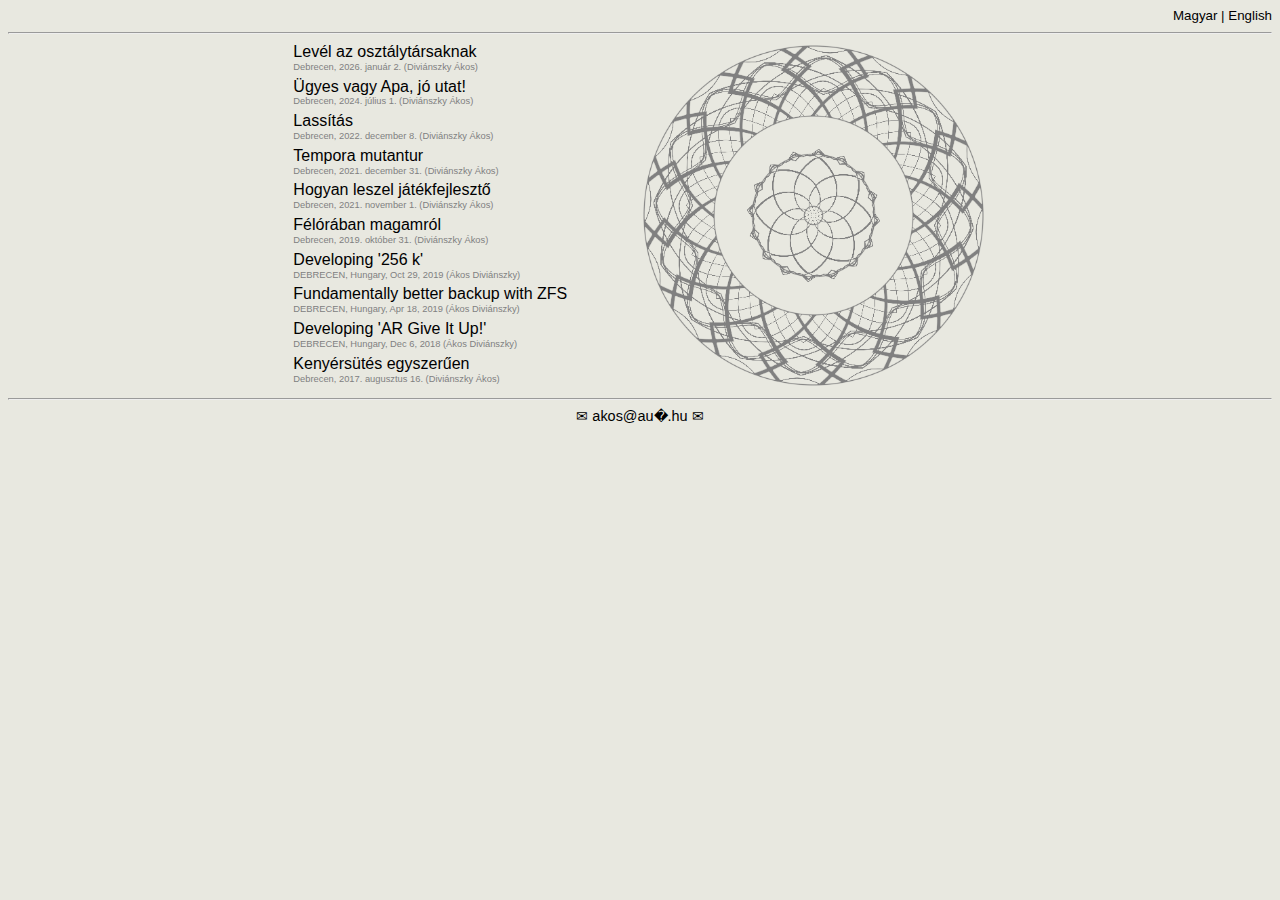
<file: public_html/index.html>
<html><head><title>Diviaki &heartsuit;</title>
<meta charset='utf-8'>
<meta name="viewport" content="width=device-width, initial-scale=1.0, maximum-scale=1.0">
<link rel="shortcut icon" type="image/gif" href="favicon.gif" />
<style>
body {
        color: black;
        font-size: 13pt;
        font-family: arial;
        background: #e8e8e0;
}
a:link    {color:#000000; text-decoration:none;}
a:visited {color:#707070; text-decoration:none;}
.sub td {font-size:7pt; color:#808080;}
.noshow {display: none;}
a.inactive {color:#a0a0a0; text-decoration:line-through}
</style>
</head>
<body>
<p style="text-align:right; margin:0; padding:0; font-size:10pt;">
<span><a href="#" onclick="toggle('hu', this);return false;">Magyar</a></span> | 
<span><a href="#" onclick="toggle('en', this);return false;">English</a></span></p>
<hr>
<center>

<div style="display:flex;flex-wrap:wrap;max-width: 40em;">

<table border="0" cellpadding="0" cellspacing="0" width="100%" style="flex:1;min-width:18em">
<tr class="hu"><td><a href="osztaly_level_2025.html">Levél az osztálytársaknak</a></td></tr>
<tr class="hu sub"><td>Debrecen, 2026. január 2. (Diviánszky Ákos)</td></tr>
<tr class="hu" style="height:5px"></tr>
<tr class="hu"><td><a href="ugyesvagyjoutatapa.html">Ügyes vagy Apa, jó utat!</a></td></tr>
<tr class="hu sub"><td>Debrecen, 2024. július 1. (Diviánszky Ákos)</td></tr>
<tr class="hu" style="height:5px"></tr>
<tr class="hu"><td><a href="2022-12-08-lassitas.html">Lassítás</a></td></tr>
<tr class="hu sub"><td>Debrecen, 2022. december 8. (Diviánszky Ákos)</td></tr>
<tr class="hu" style="height:5px"></tr>
<tr class="hu"><td><a href="tempora-mutantur.html">Tempora mutantur</a></td></tr>
<tr class="hu sub"><td>Debrecen, 2021. december 31. (Diviánszky Ákos)</td></tr>
<tr class="hu" style="height:5px"></tr>
<tr class="hu"><td><a href="hogyan-leszel-jatekfejleszto.html">Hogyan leszel játékfejlesztő</a></td></tr>
<tr class="hu sub"><td>Debrecen, 2021. november 1. (Diviánszky Ákos)</td></tr>
<tr class="hu" style="height:5px"></tr>
<tr class="hu"><td><a href="refi-nyiregy.html">Félórában magamról</a></td></tr>
<tr class="hu sub"><td>Debrecen, 2019. október 31. (Diviánszky Ákos)</td></tr>
<tr class="hu" style="height:5px"></tr>
<tr class="en"><td><a href="Developing-256k.html">Developing '256 k'</a></td></tr>
<tr class="en sub"><td>DEBRECEN, Hungary, Oct 29, 2019 (Ákos Diviánszky)</td></tr>
<tr class="en" style="height:5px"></tr>
<tr class="en"><td><a href="zfs-fundamentally-better-backup.html">Fundamentally better backup with ZFS</a></td></tr>
<tr class="en sub"><td>DEBRECEN, Hungary, Apr 18, 2019 (Ákos Diviánszky)</td></tr>
<tr class="en" style="height:5px"></tr>
<tr class="en"><td><a href="Developing-AR-Give-It-Up.html">Developing 'AR Give It Up!'</a></td></tr>
<tr class="en sub"><td>DEBRECEN, Hungary, Dec 6, 2018 (Ákos Diviánszky)</td></tr>
<tr class="en" style="height:5px"></tr>
<tr class="hu"><td><a href="kenyer.html">Kenyérsütés egyszerűen</a></td></tr>
<tr class="hu sub"><td>Debrecen, 2017. augusztus 16. (Diviánszky Ákos)</td></tr>
<tr class="hu" style="height:5px"></tr>
</table>

<canvas style="width:20em;min-width:17em;margin:auto" id="ogl-canvas"></canvas>
</div>

<hr><small>✉ akos@au�.hu ✉</small></center></body>

<script id="draw-shader-fs" type="x-shader/x-fragment">
precision mediump float;

uniform vec2 iResolution;
uniform vec2 iMouse;
uniform float iTime;

//shadertoy copy below
// Xavier Benech
// Mandala 2D
//
// License Creative Commons Attribution-NonCommercial-ShareAlike 3.0 Unported License.

#define PI 3.14159265

#define aspect (iResolution.x/iResolution.y)

float circle(vec2 p, float r, float width)
{
    float d = 0.;
    d += smoothstep(1., 0., width*abs(p.x - r));
    return d;
}

float arc(vec2 p, float r, float a, float width)
{
    float d = 0.;
    if (abs(p.y) < a) {
	    d += smoothstep(1., 0., width*abs(p.x - r));
    }
    return d;
}


float rose(vec2 p, float t, float width)
{
    const float a0 = 6.;
    float d = 0.;
    p.x *= 7. + 8. * t;
    d += smoothstep(1., 0., width*abs(p.x - sin(a0*p.y)));
    d += smoothstep(1., 0., width*abs(p.x - abs(sin(a0*p.y))));
    d += smoothstep(1., 0., width*abs(abs(p.x) - sin(a0*p.y)));
    d += smoothstep(1., 0., width*abs(abs(p.x) - abs(sin(a0*p.y))));
    return d;
}

float rose2(vec2 p, float t, float width)
{
    const float a0 = 6.;
    float d = 0.;
    p.x *= 7. + 8. * t;
    d += smoothstep(1., 0., width*abs(p.x - cos(a0*p.y)));
    d += smoothstep(1., 0., width*abs(p.x - abs(cos(a0*p.y))));
    d += smoothstep(1., 0., width*abs(abs(p.x) - cos(a0*p.y)));
    d += smoothstep(1., 0., width*abs(abs(p.x) - abs(cos(a0*p.y))));
    return d;
}

float spiral(vec2 p, float width)
{
    float d = 0.;
    d += smoothstep(1., 0., width*abs(p.x - 0.5 * p.y / PI));
    d += smoothstep(1., 0., width*abs(p.x - 0.5 * abs(p.y) / PI));
    d += smoothstep(1., 0., width*abs(abs(p.x) - 0.5 * p.y / PI));
    d += smoothstep(1., 0., width*abs(abs(p.x) - 0.5 * abs(p.y) / PI));
    return d;
}

void mainImage( out vec4 fragColor, in vec2 fragCoord )
{
 	vec2 uv = fragCoord.xy / iResolution.xy;
    vec2 p = uv - 0.5;
    p *= 1.5;
	p.x *= aspect;

    vec2 f = vec2 ( sqrt(p.x*p.x + p.y*p.y), atan(p.y, p.x) );

    float T0 = cos(0.3*iTime);
    float T1 = 0.5 + 0.5 * cos(0.3*iTime);
    
    float m0 = 0.;
    float m1 = 0.;
    float m2 = 0.;
    float m3 = 0.;
    float m4 = 0.;
    if (f.x < 0.7325) {
        f.y += 0.1 * iTime;
	    vec2 c;
	    vec2 f2;
        c = vec2(0.225 - 0.1*T0, PI / 4.);
        if (f.x < 0.25) {
            for (float i=0.; i < 2.; ++i) {
                f2 = mod(f, c) - 0.5 * c;
                m0 += spiral(vec2(f2.x, f2.y), 192.);
            }
    	}
        c = vec2(0.225 + 0.1*T0, PI / 4.);
        if (f.x > 0.43) {
            for (float i=0.; i < 2.; ++i) {
                f.y += PI / 8.;
            	f2 = mod(f, c) - 0.5 * c;
                m1 += rose((0.75-0.5*T0)*f2, 0.4*T1, 24.);
                m1 += rose2((0.5+0.5*T1)*f2, 0.2 + 0.2*T0, 36.);
            }
	    }
        c = vec2(0.6 - 0.2*T0, PI / 4.);
        if (f.x > 0.265) {
            for (float i=0.; i < 2.; ++i) {
                f.y += PI / 8.;
                f2 = mod(f, c) - 0.5 * c;
                m2 += spiral(vec2((0.25 + 0.5*T1)*f2.x, f2.y), 392.);
                m2 += rose2((1.+0.25*T0)*f2, 0.5, 24.);
            }
        }
        c = vec2(0.4 + 0.23*T0, PI / 4.);
        if (f.x < 0.265) {
            for (float i=0.; i < 2.; ++i) {
                f.y += PI / 8.;
                f2 = mod(f, c) - 0.5 * c;
                m3 += spiral(vec2(f2.x, f2.y), 256.);
                m3 += rose(f2, 1.5 * T1, 16.);
            }
        }
        m4 += circle(f, 0.040, 192.);
        m4 += circle(f, 0.265, 192.);
        m4 += circle(f, 0.430, 192.);
    }
    m4 += circle(f, 0.7325, 192.);

    // color
    float z = m0 + m1 + m2 + m3 + m4;
    z *= z;
    z = clamp(z, 0., 1.);
        
    fragColor = vec4( vec3(z*0.5), z );
}
//shadertoy end

void main() 
{
    mainImage( gl_FragColor, gl_FragCoord.xy );
}
</script>

<script id="draw-shader-vs" type="x-shader/x-vertex">
attribute vec2 inPos;

void main() 
{
    gl_Position = vec4(inPos, 0.0, 1.0);
}
</script>

<script type="text/javascript">
function byClass (el, cl) { return el ? el.getElementsByClassName(cl) : [] }
function hasClass (el, cl) { var a = el.className.split(' '); return afind(cl, a) }
function addClass (el, cl) { if (el) { var a = el.className.split(' '); if (!afind(cl, a)) { a.unshift(cl); el.className = a.join(' ')}} }
function remClass (el, cl) { if (el) { var a = el.className.split(' '); arem(a, cl); el.className = a.join(' ') } }
function vis(el, on) { if (el) { (on ? remClass : addClass)(el, 'nosee') } }
function noShow (el) { addClass(el, 'noshow') }
function elShow (el) { remClass(el, 'noshow') }
function posf (f, a) { for (var i=0; i < a.length; i++) { if (f(a[i])) return i; } return -1; }
function apos (x, a) { return (typeof x == 'function') ? posf(x,a) : Array.prototype.indexOf.call(a,x) }
function afind (x, a) { var i = apos(x, a); return (i >= 0) ? a[i] : null; }
function aeach (fn, a) { return Array.prototype.forEach.call(a, fn) }
function arem (a, x) { var i = apos(x, a); if (i >= 0) { a.splice(i, 1); } return a; }
function byClass (el, cl) { return el ? el.getElementsByClassName(cl) : [] }
function allof (cl) { return byClass(document, cl) }
function toggle(l,el){
	if(hasClass(el,"inactive")){
		aeach(elShow, allof(l))
		remClass(el,"inactive")
	}else{
		aeach(noShow, allof(l))
		addClass(el,"inactive")
	}
}
function hu() { return allof('hu') }
function recoll() {
	//todo: get list of user languages, hide hu/en if only one of them is in the list
	//aeach(noShow, hu());
}
function onready () {
	recoll();
}
document.addEventListener("DOMContentLoaded", onready);


//shader stuff
(function loadscene() {    

var canvas, gl, vp_size, prog, bufObj = {}, mousepos = [0, 0];

function initScene() {

    canvas = document.getElementById( "ogl-canvas");
    gl = canvas.getContext( "experimental-webgl" );
    if ( !gl )
      return;

    canvas.addEventListener('mousemove', (e) => {
        mousepos = [e.clientX, e.clientY];
    });

    progDraw = gl.createProgram();
    for (let i = 0; i < 2; ++i) {
        let source = document.getElementById(i==0 ? "draw-shader-vs" : "draw-shader-fs").text;
        let shaderObj = gl.createShader(i==0 ? gl.VERTEX_SHADER : gl.FRAGMENT_SHADER);
        gl.shaderSource(shaderObj, source);
        gl.compileShader(shaderObj);
        let status = gl.getShaderParameter(shaderObj, gl.COMPILE_STATUS);
        if (!status) alert(gl.getShaderInfoLog(shaderObj));
        gl.attachShader(progDraw, shaderObj);
        gl.linkProgram(progDraw);
    }
    status = gl.getProgramParameter(progDraw, gl.LINK_STATUS);
    if ( !status ) alert(gl.getProgramInfoLog(progDraw));
    progDraw.inPos = gl.getAttribLocation(progDraw, "inPos");
    progDraw.iTime = gl.getUniformLocation(progDraw, "iTime");
    progDraw.iMouse = gl.getUniformLocation(progDraw, "iMouse");
    progDraw.iResolution = gl.getUniformLocation(progDraw, "iResolution");
    gl.useProgram(progDraw);

    var pos = [ -1, -1, 1, -1, 1, 1, -1, 1 ];
    var inx = [ 0, 1, 2, 0, 2, 3 ];
    bufObj.pos = gl.createBuffer();
    gl.bindBuffer( gl.ARRAY_BUFFER, bufObj.pos );
    gl.bufferData( gl.ARRAY_BUFFER, new Float32Array( pos ), gl.STATIC_DRAW );
    bufObj.inx = gl.createBuffer();
    bufObj.inx.len = inx.length;
    gl.bindBuffer( gl.ELEMENT_ARRAY_BUFFER, bufObj.inx );
    gl.bufferData( gl.ELEMENT_ARRAY_BUFFER, new Uint16Array( inx ), gl.STATIC_DRAW );
    gl.enableVertexAttribArray( progDraw.inPos );
    gl.vertexAttribPointer( progDraw.inPos, 2, gl.FLOAT, false, 0, 0 ); 
    
    gl.enable( gl.DEPTH_TEST );
    gl.clearColor( 0.0, 0.0, 0.0, 1.0 );

    window.onresize = resize;
    resize();
    requestAnimationFrame(render);
}

function resize() {
    //vp_size = [gl.drawingBufferWidth, gl.drawingBufferHeight];
    //vp_size = [window.innerWidth, window.innerHeight];
    //vp_size = [256, 256]
    vp_size = [512, 512]
    canvas.width = vp_size[0];
    canvas.height = vp_size[1];
}

function render(deltaMS) {

    gl.viewport( 0, 0, canvas.width, canvas.height );
    gl.clear( gl.COLOR_BUFFER_BIT | gl.DEPTH_BUFFER_BIT );
   
    gl.uniform1f(progDraw.iTime, deltaMS/1000.0);
    gl.uniform2f(progDraw.iResolution, canvas.width, canvas.height);
    gl.uniform2f(progDraw.iMouse, mousepos[0], mousepos[1]);
    gl.drawElements( gl.TRIANGLES, bufObj.inx.len, gl.UNSIGNED_SHORT, 0 );
    
    requestAnimationFrame(render);
}  

initScene();

})();
</script>
</html>
</file>
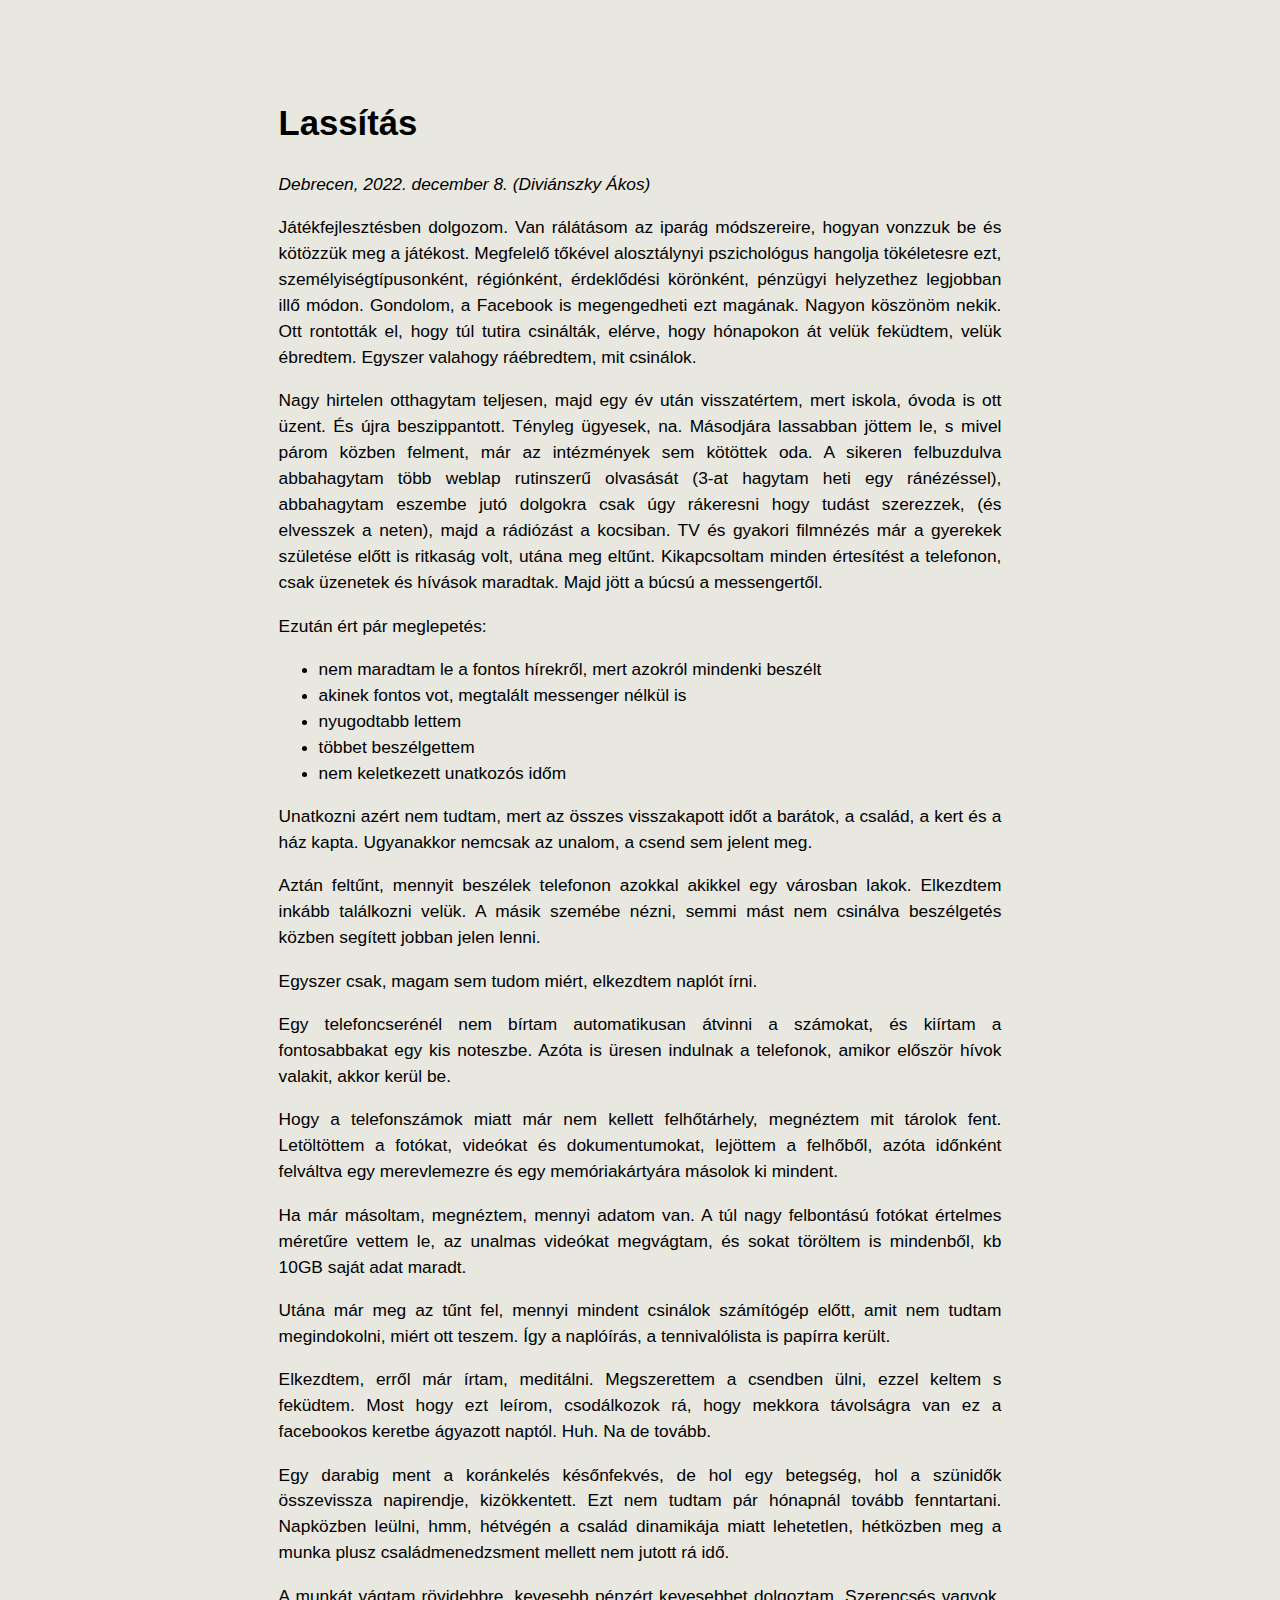
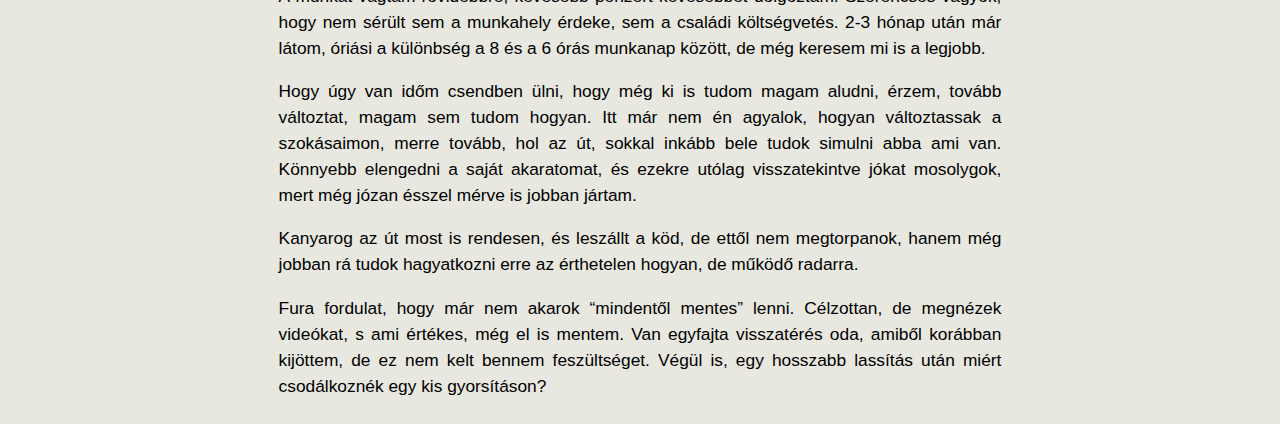
<file: public_html/2022-12-08-lassitas.html>
<html><head><title>Diviaki</title>
<meta charset='utf-8'>
<meta name="viewport" content="width=device-width, initial-scale=1.0, maximum-scale=1.0">
<link rel="stylesheet" type="text/css" href="def.css" />
<link rel="shortcut icon" type="image/gif" href="favicon.gif" />
</head>
<body>
<h1 id="lassítás">Lassítás</h1>
<p><em>Debrecen, 2022. december 8. (Diviánszky Ákos)</em></p>
<p>Játékfejlesztésben dolgozom. Van rálátásom az iparág módszereire, hogyan vonzzuk be és kötözzük meg a játékost. Megfelelő tőkével alosztálynyi pszichológus hangolja tökéletesre ezt, személyiségtípusonként, régiónként, érdeklődési körönként, pénzügyi helyzethez legjobban illő módon. Gondolom, a Facebook is megengedheti ezt magának. Nagyon köszönöm nekik. Ott rontották el, hogy túl tutira csinálták, elérve, hogy hónapokon át velük feküdtem, velük ébredtem. Egyszer valahogy ráébredtem, mit csinálok.</p>
<p>Nagy hirtelen otthagytam teljesen, majd egy év után visszatértem, mert iskola, óvoda is ott üzent. És újra beszippantott. Tényleg ügyesek, na. Másodjára lassabban jöttem le, s mivel párom közben felment, már az intézmények sem kötöttek oda. A sikeren felbuzdulva abbahagytam több weblap rutinszerű olvasását (3-at hagytam heti egy ránézéssel), abbahagytam eszembe jutó dolgokra csak úgy rákeresni hogy tudást szerezzek, (és elvesszek a neten), majd a rádiózást a kocsiban. TV és gyakori filmnézés már a gyerekek születése előtt is ritkaság volt, utána meg eltűnt. Kikapcsoltam minden értesítést a telefonon, csak üzenetek és hívások maradtak. Majd jött a búcsú a messengertől.</p>
<p>Ezután ért pár meglepetés:</p>
<ul>
<li>nem maradtam le a fontos hírekről, mert azokról mindenki beszélt</li>
<li>akinek fontos vot, megtalált messenger nélkül is</li>
<li>nyugodtabb lettem</li>
<li>többet beszélgettem</li>
<li>nem keletkezett unatkozós időm</li>
</ul>
<p>Unatkozni azért nem tudtam, mert az összes visszakapott időt a barátok, a család, a kert és a ház kapta. Ugyanakkor nemcsak az unalom, a csend sem jelent meg.</p>
<p>Aztán feltűnt, mennyit beszélek telefonon azokkal akikkel egy városban lakok. Elkezdtem inkább találkozni velük. A másik szemébe nézni, semmi mást nem csinálva beszélgetés közben segített jobban jelen lenni.</p>
<p>Egyszer csak, magam sem tudom miért, elkezdtem naplót írni.</p>
<p>Egy telefoncserénél nem bírtam automatikusan átvinni a számokat, és kiírtam a fontosabbakat egy kis noteszbe. Azóta is üresen indulnak a telefonok, amikor először hívok valakit, akkor kerül be.</p>
<p>Hogy a telefonszámok miatt már nem kellett felhőtárhely, megnéztem mit tárolok fent. Letöltöttem a fotókat, videókat és dokumentumokat, lejöttem a felhőből, azóta időnként felváltva egy merevlemezre és egy memóriakártyára másolok ki mindent.</p>
<p>Ha már másoltam, megnéztem, mennyi adatom van. A túl nagy felbontású fotókat értelmes méretűre vettem le, az unalmas videókat megvágtam, és sokat töröltem is mindenből, kb 10GB saját adat maradt.</p>
<p>Utána már meg az tűnt fel, mennyi mindent csinálok számítógép előtt, amit nem tudtam megindokolni, miért ott teszem. Így a naplóírás, a tennivalólista is papírra került.</p>
<p>Elkezdtem, erről már írtam, meditálni. Megszerettem a csendben ülni, ezzel keltem s feküdtem. Most hogy ezt leírom, csodálkozok rá, hogy mekkora távolságra van ez a facebookos keretbe ágyazott naptól. Huh. Na de tovább.</p>
<p>Egy darabig ment a koránkelés későnfekvés, de hol egy betegség, hol a szünidők összevissza napirendje, kizökkentett. Ezt nem tudtam pár hónapnál tovább fenntartani. Napközben leülni, hmm, hétvégén a család dinamikája miatt lehetetlen, hétközben meg a munka plusz családmenedzsment mellett nem jutott rá idő.</p>
<p>A munkát vágtam rövidebbre, kevesebb pénzért kevesebbet dolgoztam. Szerencsés vagyok, hogy nem sérült sem a munkahely érdeke, sem a családi költségvetés. 2-3 hónap után már látom, óriási a különbség a 8 és a 6 órás munkanap között, de még keresem mi is a legjobb.</p>
<p>Hogy úgy van időm csendben ülni, hogy még ki is tudom magam aludni, érzem, tovább változtat, magam sem tudom hogyan. Itt már nem én agyalok, hogyan változtassak a szokásaimon, merre tovább, hol az út, sokkal inkább bele tudok simulni abba ami van. Könnyebb elengedni a saját akaratomat, és ezekre utólag visszatekintve jókat mosolygok, mert még józan ésszel mérve is jobban jártam.</p>
<p>Kanyarog az út most is rendesen, és leszállt a köd, de ettől nem megtorpanok, hanem még jobban rá tudok hagyatkozni erre az érthetelen hogyan, de működő radarra.</p>
<p>Fura fordulat, hogy már nem akarok “mindentől mentes” lenni. Célzottan, de megnézek videókat, s ami értékes, még el is mentem. Van egyfajta visszatérés oda, amiből korábban kijöttem, de ez nem kelt bennem feszültséget. Végül is, egy hosszabb lassítás után miért csodálkoznék egy kis gyorsításon?</p>
</body></html>
</file>
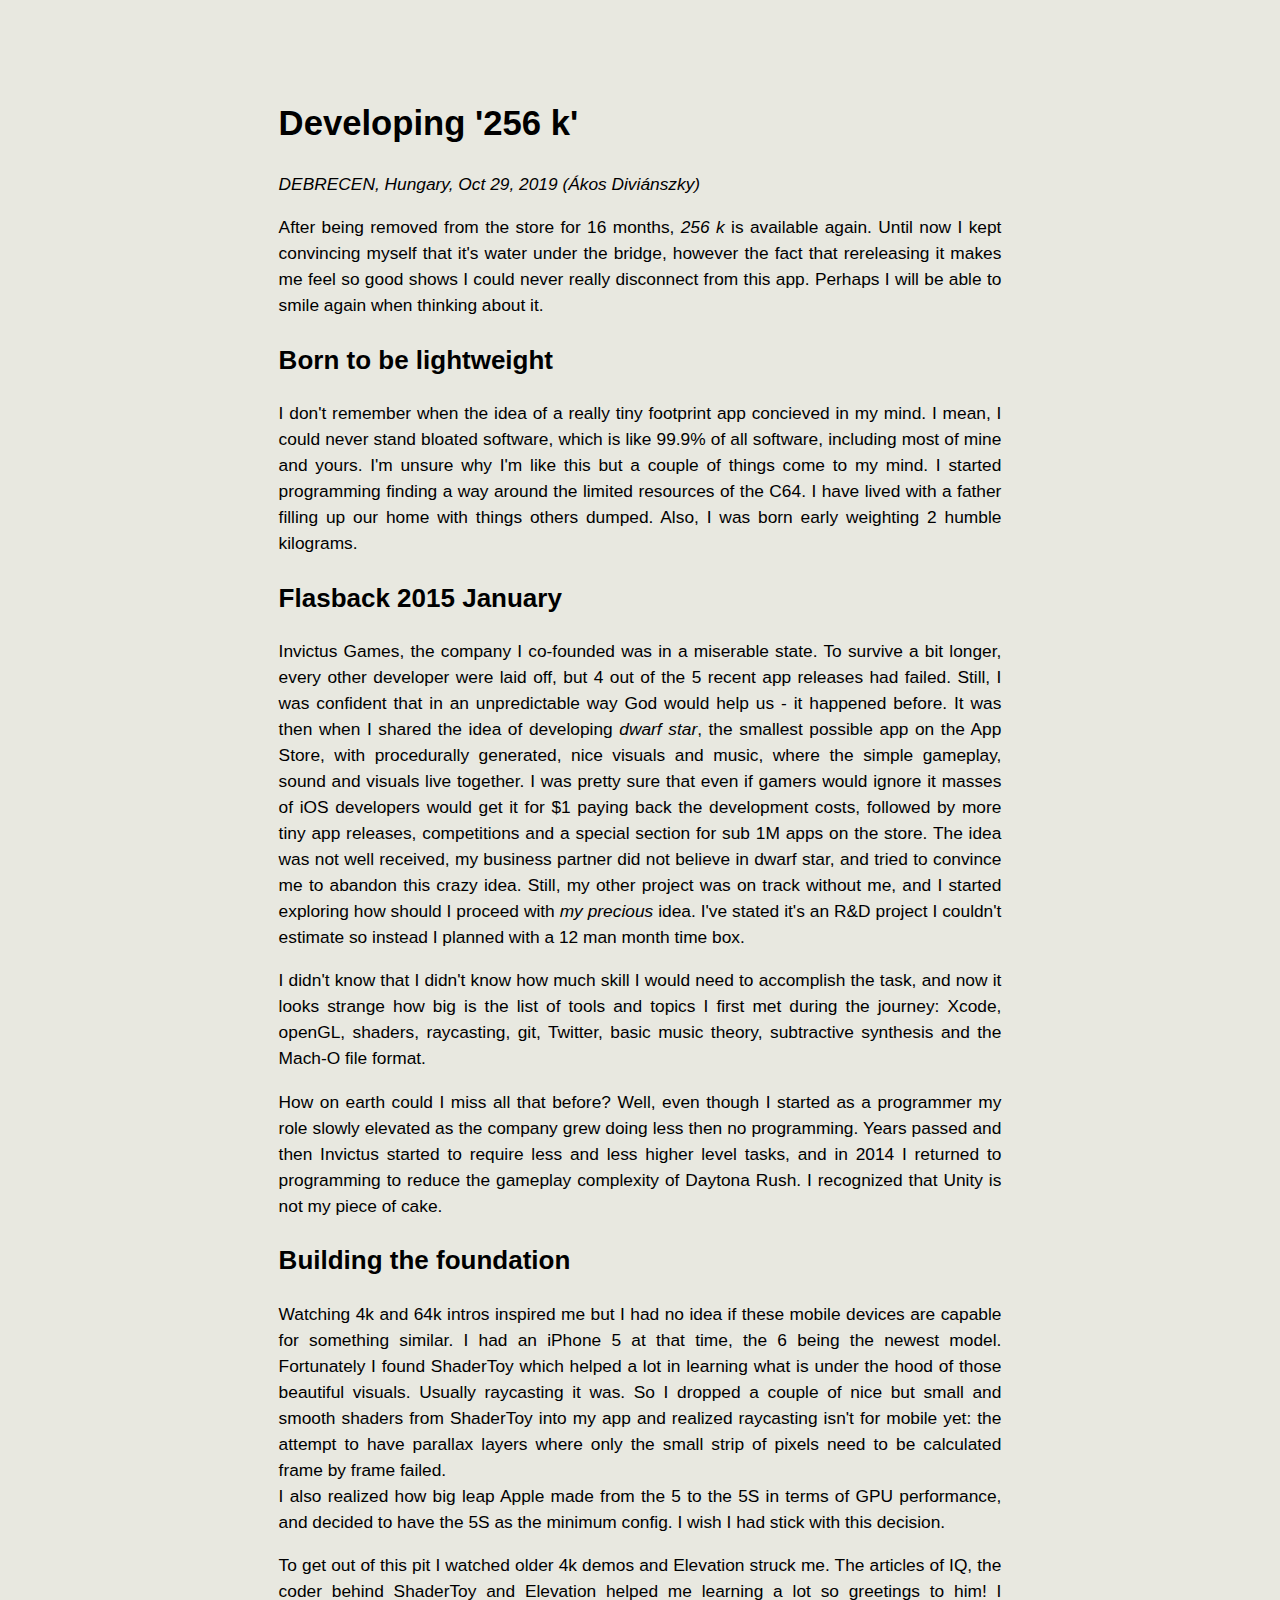
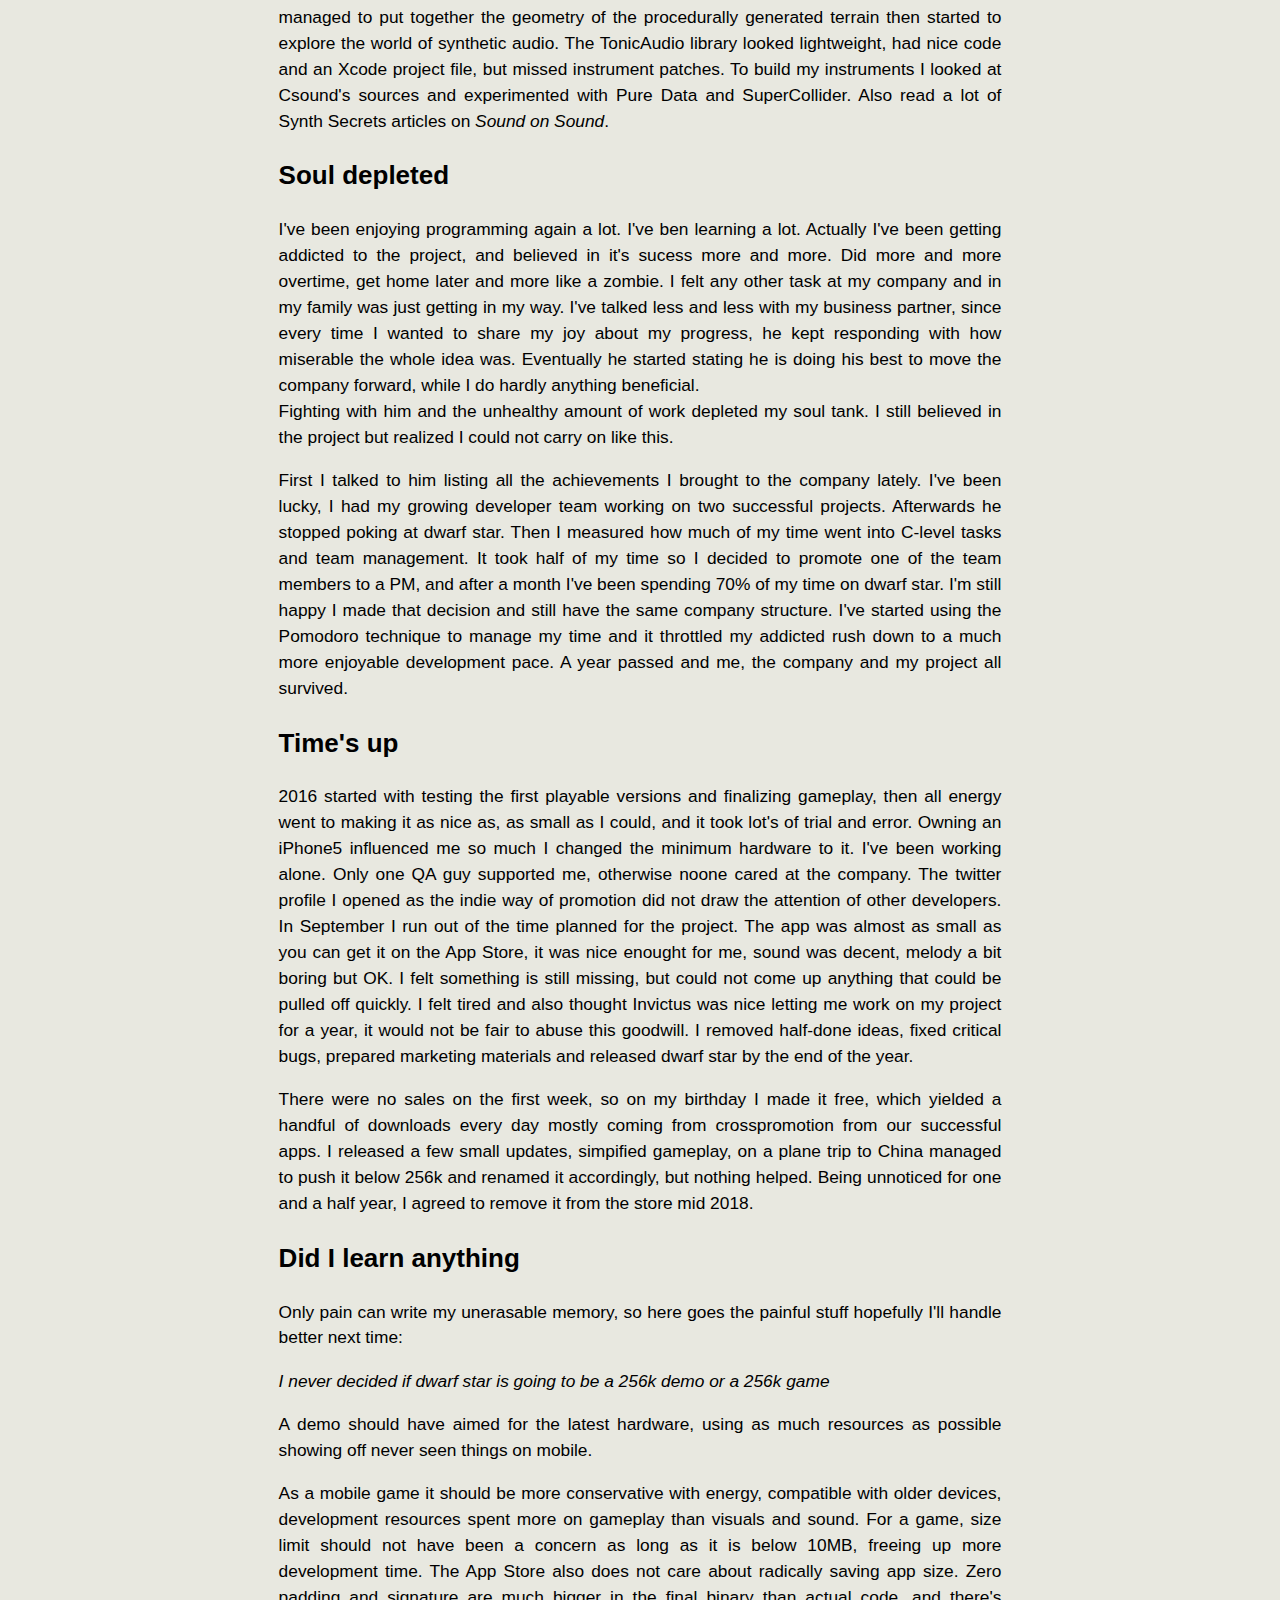
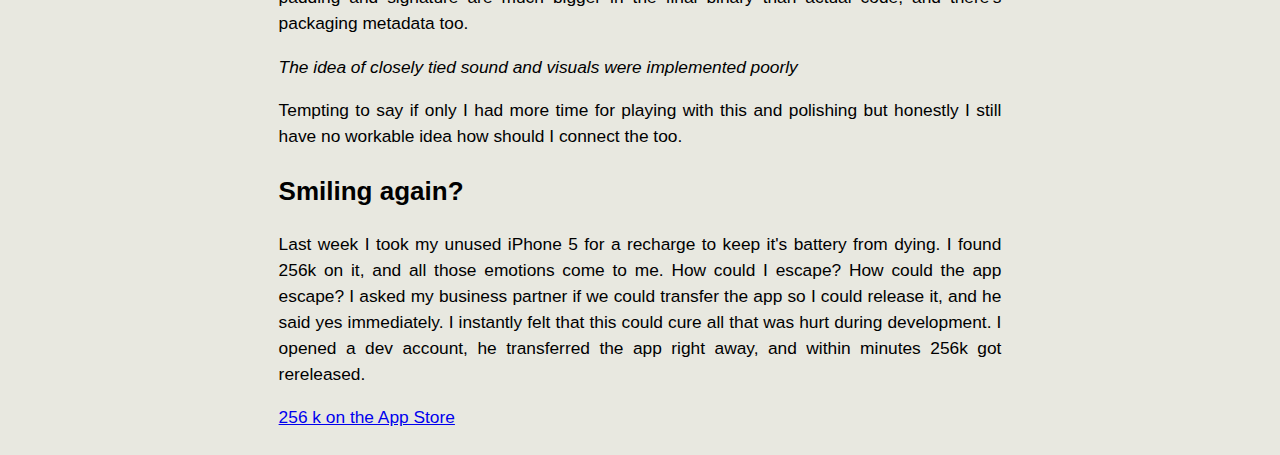
<file: public_html/Developing-256k.html>
<html><head><title>Diviaki</title>
<meta charset='utf-8'>
<meta name="viewport" content="width=device-width, initial-scale=1.0, maximum-scale=1.0">
<link rel="stylesheet" type="text/css" href="def.css" />
<link rel="shortcut icon" type="image/gif" href="favicon.gif" />
</head>
<body>
<h1 id="developing-256-k">Developing '256 k'</h1>
<p><em>DEBRECEN, Hungary, Oct 29, 2019 (Ákos Diviánszky)</em></p>
<p>After being removed from the store for 16 months, <em>256 k</em> is available again. Until now I kept convincing myself that it's water under the bridge, however the fact that rereleasing it makes me feel so good shows I could never really disconnect from this app. Perhaps I will be able to smile again when thinking about it.</p>
<h2 id="born-to-be-lightweight">Born to be lightweight</h2>
<p>I don't remember when the idea of a really tiny footprint app concieved in my mind. I mean, I could never stand bloated software, which is like 99.9% of all software, including most of mine and yours. I'm unsure why I'm like this but a couple of things come to my mind. I started programming finding a way around the limited resources of the C64. I have lived with a father filling up our home with things others dumped. Also, I was born early weighting 2 humble kilograms.</p>
<h2 id="flasback-2015-january">Flasback 2015 January</h2>
<p>Invictus Games, the company I co-founded was in a miserable state. To survive a bit longer, every other developer were laid off, but 4 out of the 5 recent app releases had failed. Still, I was confident that in an unpredictable way God would help us - it happened before. It was then when I shared the idea of developing <em>dwarf star</em>, the smallest possible app on the App Store, with procedurally generated, nice visuals and music, where the simple gameplay, sound and visuals live together. I was pretty sure that even if gamers would ignore it masses of iOS developers would get it for $1 paying back the development costs, followed by more tiny app releases, competitions and a special section for sub 1M apps on the store. The idea was not well received, my business partner did not believe in dwarf star, and tried to convince me to abandon this crazy idea. Still, my other project was on track without me, and I started exploring how should I proceed with <em>my precious</em> idea. I've stated it's an R&amp;D project I couldn't estimate so instead I planned with a 12 man month time box.</p>
<p>I didn't know that I didn't know how much skill I would need to accomplish the task, and now it looks strange how big is the list of tools and topics I first met during the journey: Xcode, openGL, shaders, raycasting, git, Twitter, basic music theory, subtractive synthesis and the Mach-O file format.</p>
<p>How on earth could I miss all that before? Well, even though I started as a programmer my role slowly elevated as the company grew doing less then no programming. Years passed and then Invictus started to require less and less higher level tasks, and in 2014 I returned to programming to reduce the gameplay complexity of Daytona Rush. I recognized that Unity is not my piece of cake.</p>
<h2 id="building-the-foundation">Building the foundation</h2>
<p>Watching 4k and 64k intros inspired me but I had no idea if these mobile devices are capable for something similar. I had an iPhone 5 at that time, the 6 being the newest model. Fortunately I found ShaderToy which helped a lot in learning what is under the hood of those beautiful visuals. Usually raycasting it was. So I dropped a couple of nice but small and smooth shaders from ShaderToy into my app and realized raycasting isn't for mobile yet: the attempt to have parallax layers where only the small strip of pixels need to be calculated frame by frame failed.<br />
I also realized how big leap Apple made from the 5 to the 5S in terms of GPU performance, and decided to have the 5S as the minimum config. I wish I had stick with this decision.</p>
<p>To get out of this pit I watched older 4k demos and Elevation struck me. The articles of IQ, the coder behind ShaderToy and Elevation helped me learning a lot so greetings to him! I managed to put together the geometry of the procedurally generated terrain then started to explore the world of synthetic audio. The TonicAudio library looked lightweight, had nice code and an Xcode project file, but missed instrument patches. To build my instruments I looked at Csound's sources and experimented with Pure Data and SuperCollider. Also read a lot of Synth Secrets articles on <em>Sound on Sound</em>.</p>
<h2 id="soul-depleted">Soul depleted</h2>
<p>I've been enjoying programming again a lot. I've ben learning a lot. Actually I've been getting addicted to the project, and believed in it's sucess more and more. Did more and more overtime, get home later and more like a zombie. I felt any other task at my company and in my family was just getting in my way. I've talked less and less with my business partner, since every time I wanted to share my joy about my progress, he kept responding with how miserable the whole idea was. Eventually he started stating he is doing his best to move the company forward, while I do hardly anything beneficial.<br />
Fighting with him and the unhealthy amount of work depleted my soul tank. I still believed in the project but realized I could not carry on like this.</p>
<p>First I talked to him listing all the achievements I brought to the company lately. I've been lucky, I had my growing developer team working on two successful projects. Afterwards he stopped poking at dwarf star. Then I measured how much of my time went into C-level tasks and team management. It took half of my time so I decided to promote one of the team members to a PM, and after a month I've been spending 70% of my time on dwarf star. I'm still happy I made that decision and still have the same company structure. I've started using the Pomodoro technique to manage my time and it throttled my addicted rush down to a much more enjoyable development pace. A year passed and me, the company and my project all survived.</p>
<h2 id="times-up">Time's up</h2>
<p>2016 started with testing the first playable versions and finalizing gameplay, then all energy went to making it as nice as, as small as I could, and it took lot's of trial and error. Owning an iPhone5 influenced me so much I changed the minimum hardware to it. I've been working alone. Only one QA guy supported me, otherwise noone cared at the company. The twitter profile I opened as the indie way of promotion did not draw the attention of other developers. In September I run out of the time planned for the project. The app was almost as small as you can get it on the App Store, it was nice enought for me, sound was decent, melody a bit boring but OK. I felt something is still missing, but could not come up anything that could be pulled off quickly. I felt tired and also thought Invictus was nice letting me work on my project for a year, it would not be fair to abuse this goodwill. I removed half-done ideas, fixed critical bugs, prepared marketing materials and released dwarf star by the end of the year.</p>
<p>There were no sales on the first week, so on my birthday I made it free, which yielded a handful of downloads every day mostly coming from crosspromotion from our successful apps. I released a few small updates, simpified gameplay, on a plane trip to China managed to push it below 256k and renamed it accordingly, but nothing helped. Being unnoticed for one and a half year, I agreed to remove it from the store mid 2018.</p>
<h2 id="did-i-learn-anything">Did I learn anything</h2>
<p>Only pain can write my unerasable memory, so here goes the painful stuff hopefully I'll handle better next time:</p>
<p><em>I never decided if dwarf star is going to be a 256k demo or a 256k game</em></p>
<p>A demo should have aimed for the latest hardware, using as much resources as possible showing off never seen things on mobile.</p>
<p>As a mobile game it should be more conservative with energy, compatible with older devices, development resources spent more on gameplay than visuals and sound. For a game, size limit should not have been a concern as long as it is below 10MB, freeing up more development time. The App Store also does not care about radically saving app size. Zero padding and signature are much bigger in the final binary than actual code, and there's packaging metadata too.</p>
<p><em>The idea of closely tied sound and visuals were implemented poorly</em></p>
<p>Tempting to say if only I had more time for playing with this and polishing but honestly I still have no workable idea how should I connect the too.</p>
<h2 id="smiling-again">Smiling again?</h2>
<p>Last week I took my unused iPhone 5 for a recharge to keep it's battery from dying. I found 256k on it, and all those emotions come to me. How could I escape? How could the app escape? I asked my business partner if we could transfer the app so I could release it, and he said yes immediately. I instantly felt that this could cure all that was hurt during development. I opened a dev account, he transferred the app right away, and within minutes 256k got rereleased.</p>
<p><a href="https://apps.apple.com/app/id963145098">256 k on the App Store</a></p>
</body></html>
</file>
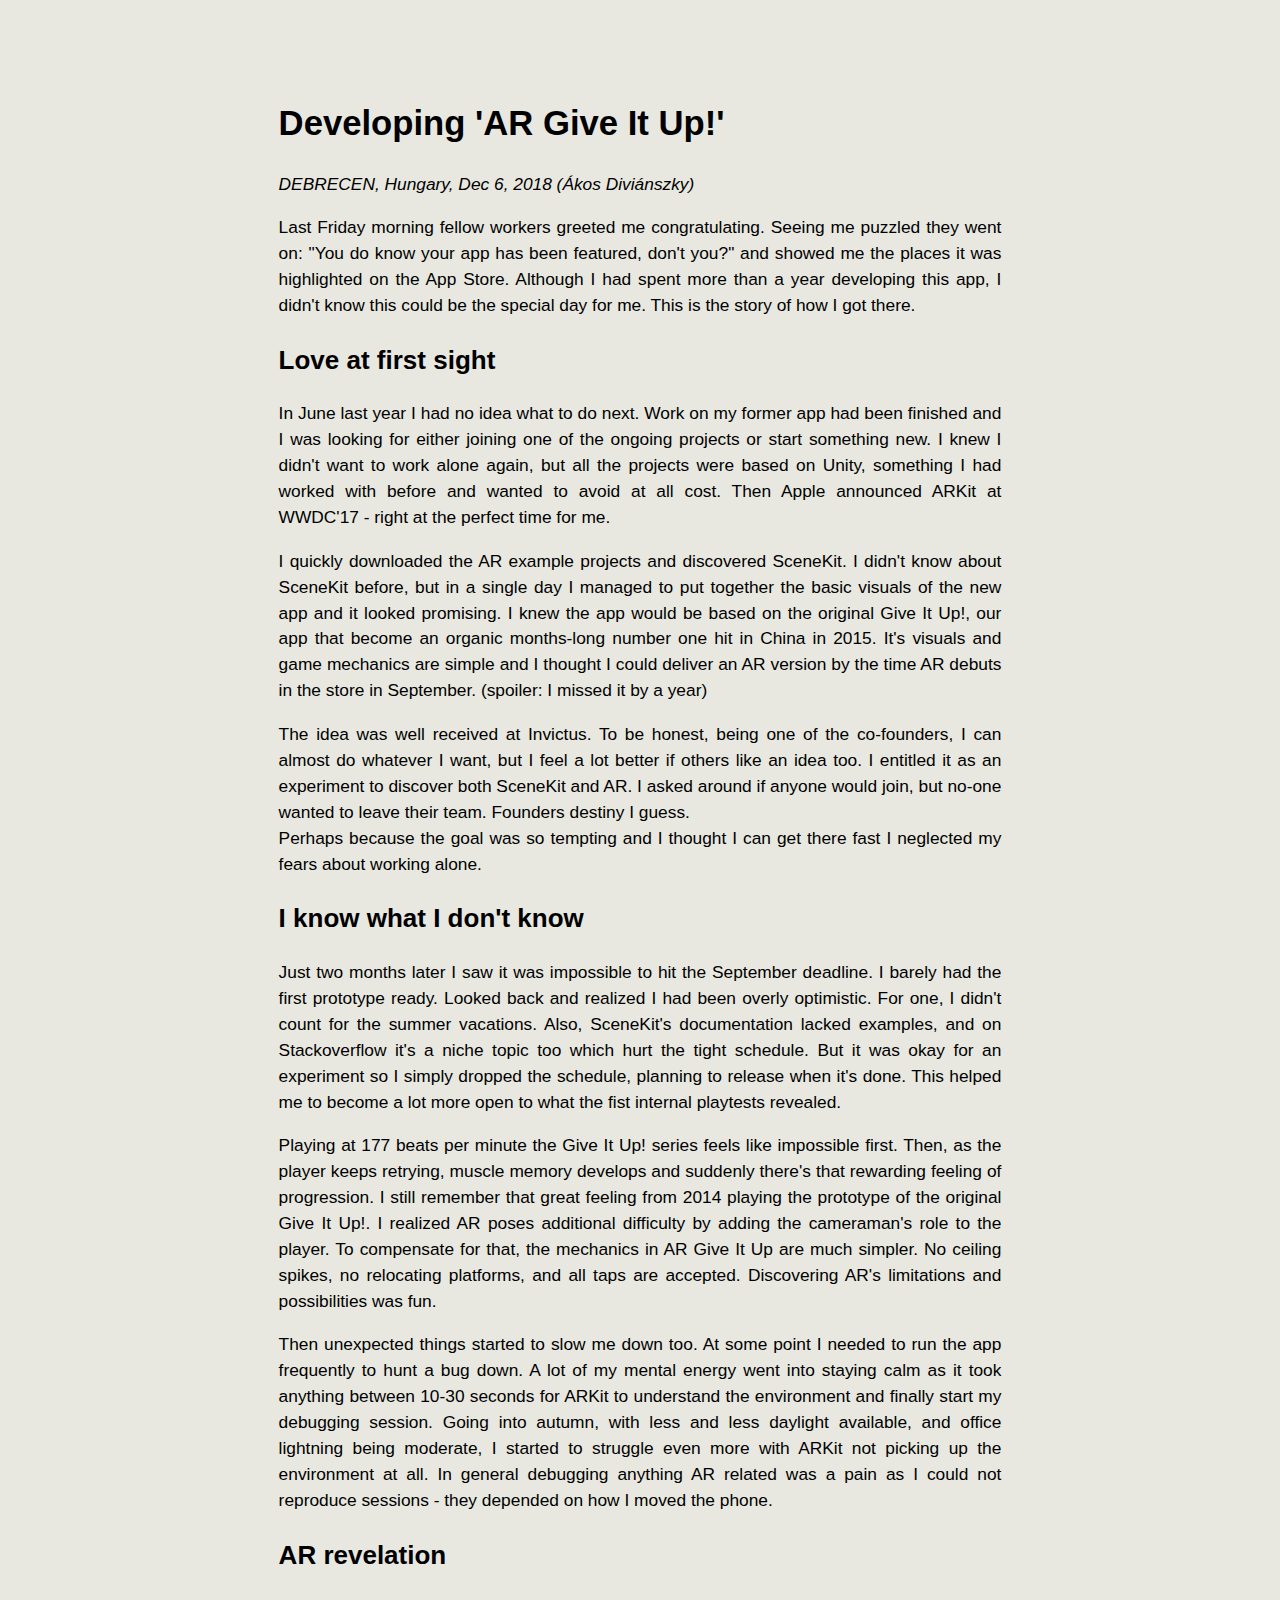
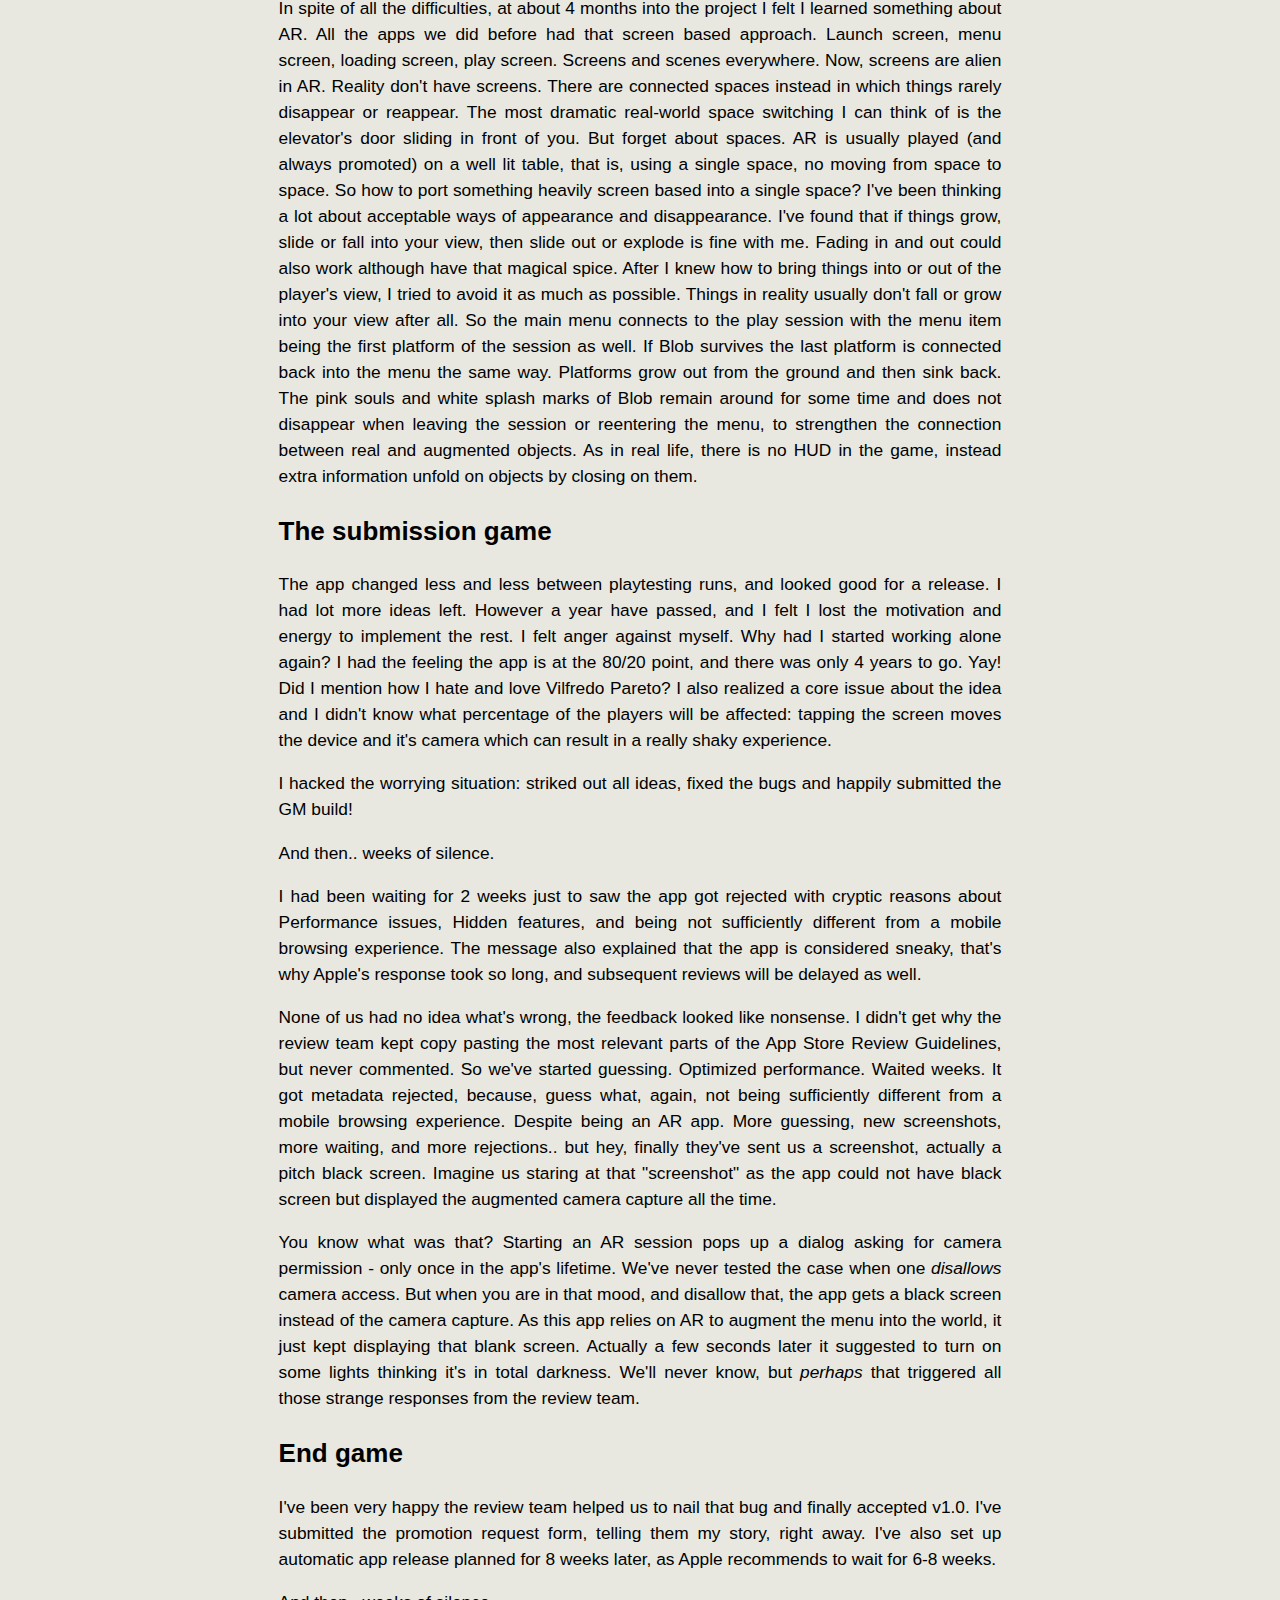
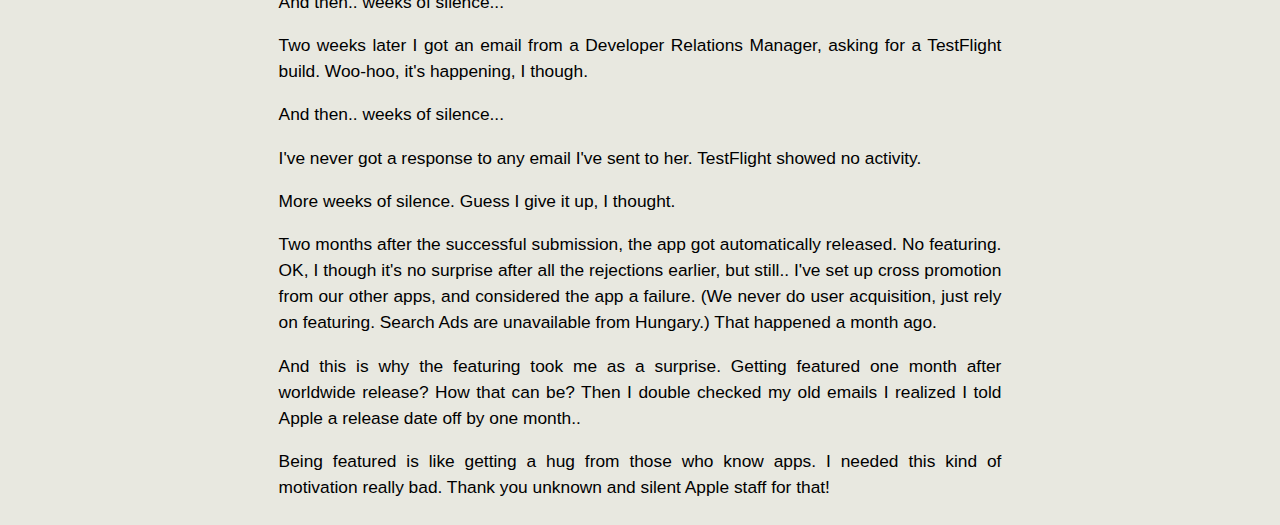
<file: public_html/Developing-AR-Give-It-Up.html>
<html><head><title>Diviaki</title>
<meta charset='utf-8'>
<meta name="viewport" content="width=device-width, initial-scale=1.0, maximum-scale=1.0">
<link rel="stylesheet" type="text/css" href="def.css" />
<link rel="shortcut icon" type="image/gif" href="favicon.gif" />
</head>
<body>
<h1 id="developing-ar-give-it-up">Developing 'AR Give It Up!'</h1>
<p><em>DEBRECEN, Hungary, Dec 6, 2018 (Ákos Diviánszky)</em></p>
<p>Last Friday morning fellow workers greeted me congratulating. Seeing me puzzled they went on: &quot;You do know your app has been featured, don't you?&quot; and showed me the places it was highlighted on the App Store. Although I had spent more than a year developing this app, I didn't know this could be the special day for me. This is the story of how I got there.</p>
<h2 id="love-at-first-sight">Love at first sight</h2>
<p>In June last year I had no idea what to do next. Work on my former app had been finished and I was looking for either joining one of the ongoing projects or start something new. I knew I didn't want to work alone again, but all the projects were based on Unity, something I had worked with before and wanted to avoid at all cost. Then Apple announced ARKit at WWDC'17 - right at the perfect time for me.</p>
<p>I quickly downloaded the AR example projects and discovered SceneKit. I didn't know about SceneKit before, but in a single day I managed to put together the basic visuals of the new app and it looked promising. I knew the app would be based on the original Give It Up!, our app that become an organic months-long number one hit in China in 2015. It's visuals and game mechanics are simple and I thought I could deliver an AR version by the time AR debuts in the store in September. (spoiler: I missed it by a year)</p>
<p>The idea was well received at Invictus. To be honest, being one of the co-founders, I can almost do whatever I want, but I feel a lot better if others like an idea too. I entitled it as an experiment to discover both SceneKit and AR. I asked around if anyone would join, but no-one wanted to leave their team. Founders destiny I guess.<br />
Perhaps because the goal was so tempting and I thought I can get there fast I neglected my fears about working alone.</p>
<h2 id="i-know-what-i-dont-know">I know what I don't know</h2>
<p>Just two months later I saw it was impossible to hit the September deadline. I barely had the first prototype ready. Looked back and realized I had been overly optimistic. For one, I didn't count for the summer vacations. Also, SceneKit's documentation lacked examples, and on Stackoverflow it's a niche topic too which hurt the tight schedule. But it was okay for an experiment so I simply dropped the schedule, planning to release when it's done. This helped me to become a lot more open to what the fist internal playtests revealed.</p>
<p>Playing at 177 beats per minute the Give It Up! series feels like impossible first. Then, as the player keeps retrying, muscle memory develops and suddenly there's that rewarding feeling of progression. I still remember that great feeling from 2014 playing the prototype of the original Give It Up!. I realized AR poses additional difficulty by adding the cameraman's role to the player. To compensate for that, the mechanics in AR Give It Up are much simpler. No ceiling spikes, no relocating platforms, and all taps are accepted. Discovering AR's limitations and possibilities was fun.</p>
<p>Then unexpected things started to slow me down too. At some point I needed to run the app frequently to hunt a bug down. A lot of my mental energy went into staying calm as it took anything between 10-30 seconds for ARKit to understand the environment and finally start my debugging session. Going into autumn, with less and less daylight available, and office lightning being moderate, I started to struggle even more with ARKit not picking up the environment at all. In general debugging anything AR related was a pain as I could not reproduce sessions - they depended on how I moved the phone.</p>
<h2 id="ar-revelation">AR revelation</h2>
<p>In spite of all the difficulties, at about 4 months into the project I felt I learned something about AR. All the apps we did before had that screen based approach. Launch screen, menu screen, loading screen, play screen. Screens and scenes everywhere. Now, screens are alien in AR. Reality don't have screens. There are connected spaces instead in which things rarely disappear or reappear. The most dramatic real-world space switching I can think of is the elevator's door sliding in front of you. But forget about spaces. AR is usually played (and always promoted) on a well lit table, that is, using a single space, no moving from space to space. So how to port something heavily screen based into a single space? I've been thinking a lot about acceptable ways of appearance and disappearance. I've found that if things grow, slide or fall into your view, then slide out or explode is fine with me. Fading in and out could also work although have that magical spice. After I knew how to bring things into or out of the player's view, I tried to avoid it as much as possible. Things in reality usually don't fall or grow into your view after all. So the main menu connects to the play session with the menu item being the first platform of the session as well. If Blob survives the last platform is connected back into the menu the same way. Platforms grow out from the ground and then sink back. The pink souls and white splash marks of Blob remain around for some time and does not disappear when leaving the session or reentering the menu, to strengthen the connection between real and augmented objects. As in real life, there is no HUD in the game, instead extra information unfold on objects by closing on them.</p>
<h2 id="the-submission-game">The submission game</h2>
<p>The app changed less and less between playtesting runs, and looked good for a release. I had lot more ideas left. However a year have passed, and I felt I lost the motivation and energy to implement the rest. I felt anger against myself. Why had I started working alone again? I had the feeling the app is at the 80/20 point, and there was only 4 years to go. Yay! Did I mention how I hate and love Vilfredo Pareto? I also realized a core issue about the idea and I didn't know what percentage of the players will be affected: tapping the screen moves the device and it's camera which can result in a really shaky experience.</p>
<p>I hacked the worrying situation: striked out all ideas, fixed the bugs and happily submitted the GM build!</p>
<p>And then.. weeks of silence.</p>
<p>I had been waiting for 2 weeks just to saw the app got rejected with cryptic reasons about Performance issues, Hidden features, and being not sufficiently different from a mobile browsing experience. The message also explained that the app is considered sneaky, that's why Apple's response took so long, and subsequent reviews will be delayed as well.</p>
<p>None of us had no idea what's wrong, the feedback looked like nonsense. I didn't get why the review team kept copy pasting the most relevant parts of the App Store Review Guidelines, but never commented. So we've started guessing. Optimized performance. Waited weeks. It got metadata rejected, because, guess what, again, not being sufficiently different from a mobile browsing experience. Despite being an AR app. More guessing, new screenshots, more waiting, and more rejections.. but hey, finally they've sent us a screenshot, actually a pitch black screen. Imagine us staring at that &quot;screenshot&quot; as the app could not have black screen but displayed the augmented camera capture all the time.</p>
<p>You know what was that? Starting an AR session pops up a dialog asking for camera permission - only once in the app's lifetime. We've never tested the case when one <em>disallows</em> camera access. But when you are in that mood, and disallow that, the app gets a black screen instead of the camera capture. As this app relies on AR to augment the menu into the world, it just kept displaying that blank screen. Actually a few seconds later it suggested to turn on some lights thinking it's in total darkness. We'll never know, but <em>perhaps</em> that triggered all those strange responses from the review team.</p>
<h2 id="end-game">End game</h2>
<p>I've been very happy the review team helped us to nail that bug and finally accepted v1.0. I've submitted the promotion request form, telling them my story, right away. I've also set up automatic app release planned for 8 weeks later, as Apple recommends to wait for 6-8 weeks.</p>
<p>And then.. weeks of silence...</p>
<p>Two weeks later I got an email from a Developer Relations Manager, asking for a TestFlight build. Woo-hoo, it's happening, I though.</p>
<p>And then.. weeks of silence...</p>
<p>I've never got a response to any email I've sent to her. TestFlight showed no activity.</p>
<p>More weeks of silence. Guess I give it up, I thought.</p>
<p>Two months after the successful submission, the app got automatically released. No featuring. OK, I though it's no surprise after all the rejections earlier, but still.. I've set up cross promotion from our other apps, and considered the app a failure. (We never do user acquisition, just rely on featuring. Search Ads are unavailable from Hungary.) That happened a month ago.</p>
<p>And this is why the featuring took me as a surprise. Getting featured one month after worldwide release? How that can be? Then I double checked my old emails I realized I told Apple a release date off by one month..</p>
<p>Being featured is like getting a hug from those who know apps. I needed this kind of motivation really bad. Thank you unknown and silent Apple staff for that!</p>
</body></html>
</file>
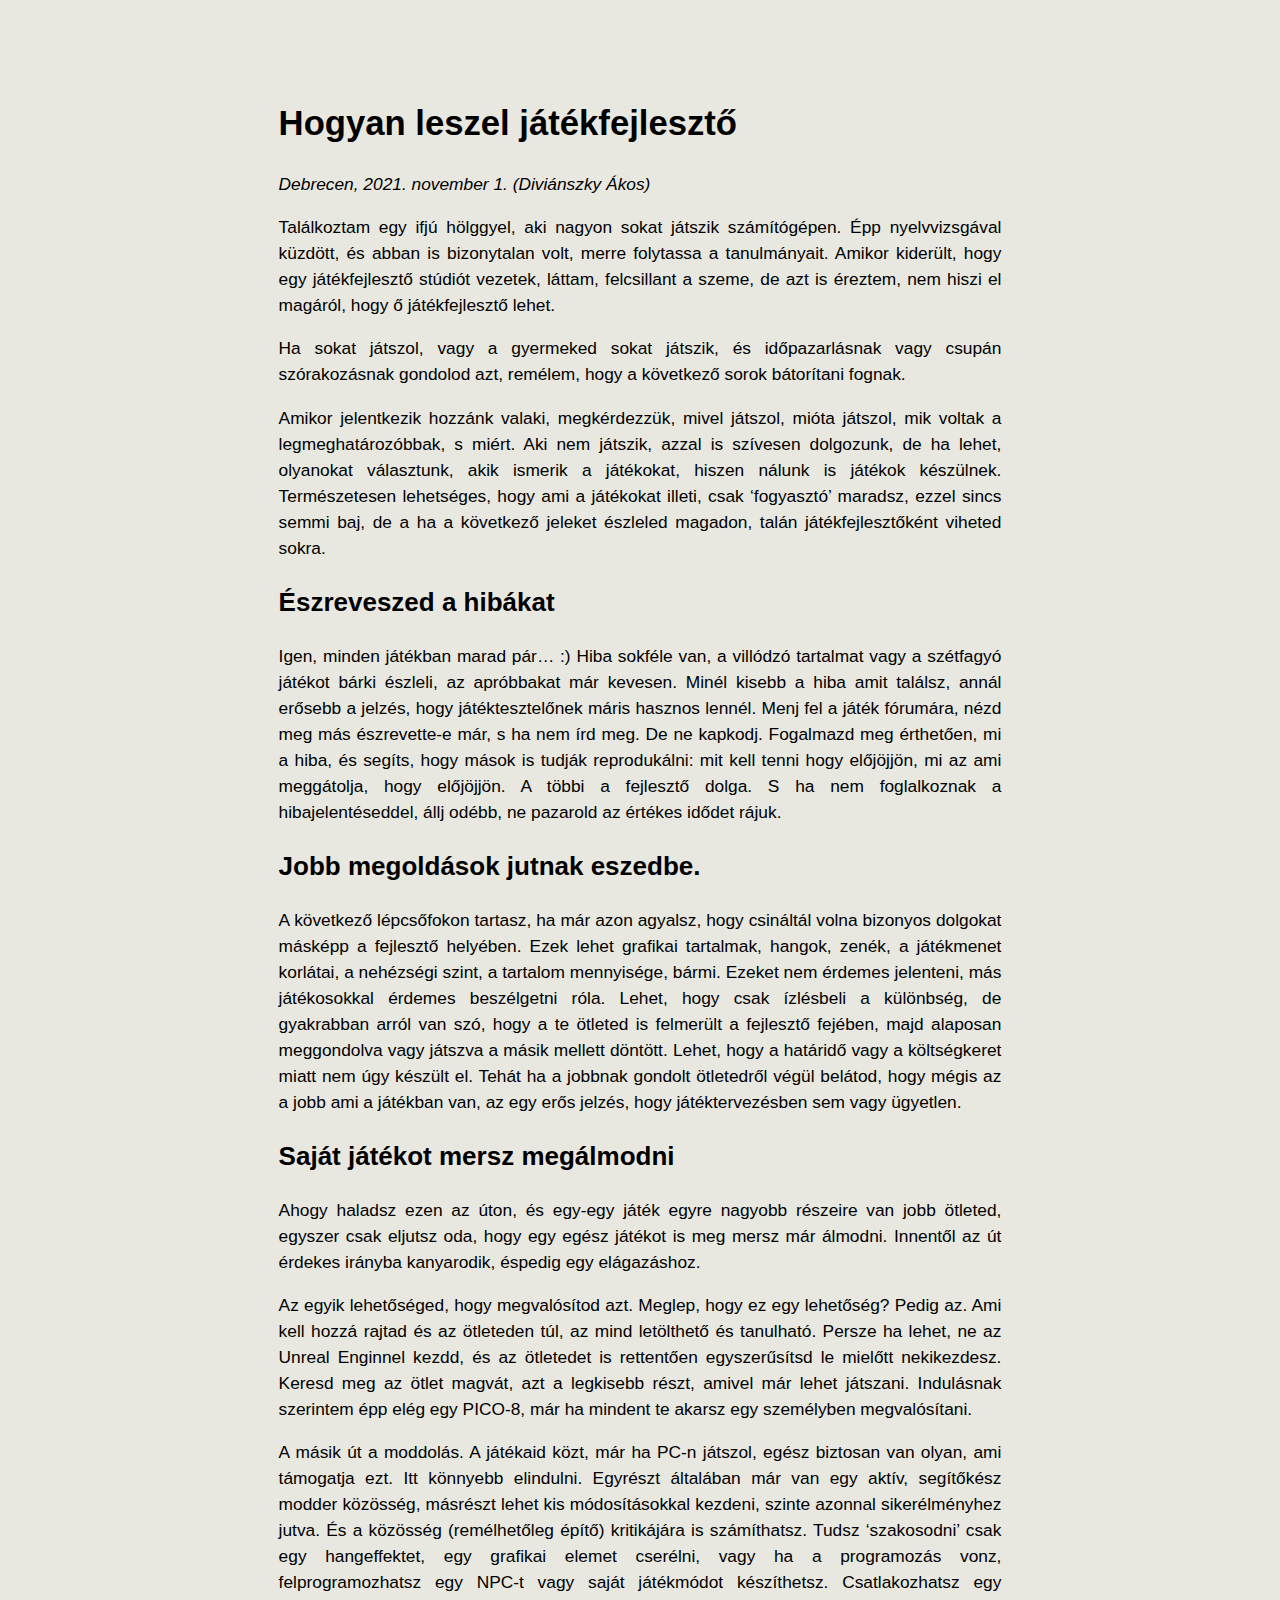
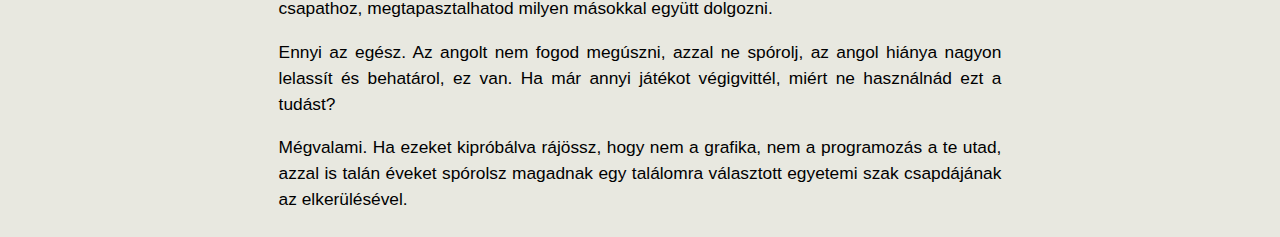
<file: public_html/hogyan-leszel-jatekfejleszto.html>
<html><head><title>Hogyan leszel játékfejlesztő</title>
<meta charset='utf-8'>
<meta name="viewport" content="width=device-width, initial-scale=1.0, maximum-scale=1.0">
<link rel="stylesheet" type="text/css" href="def.css" />
<link rel="shortcut icon" type="image/gif" href="favicon.gif" />
</head>
<body>
<h1 id="hogyan-leszel-játékfejlesztő">Hogyan leszel játékfejlesztő</h1>
<p><em>Debrecen, 2021. november 1. (Diviánszky Ákos)</em></p>
<p>Találkoztam egy ifjú hölggyel, aki nagyon sokat játszik számítógépen. Épp nyelvvizsgával küzdött, és abban is bizonytalan volt, merre folytassa a tanulmányait. Amikor kiderült, hogy egy játékfejlesztő stúdiót vezetek, láttam, felcsillant a szeme, de azt is éreztem, nem hiszi el magáról, hogy ő játékfejlesztő lehet.</p>
<p>Ha sokat játszol, vagy a gyermeked sokat játszik, és időpazarlásnak vagy csupán szórakozásnak gondolod azt, remélem, hogy a következő sorok bátorítani fognak.</p>
<p>Amikor jelentkezik hozzánk valaki, megkérdezzük, mivel játszol, mióta játszol, mik voltak a legmeghatározóbbak, s miért. Aki nem játszik, azzal is szívesen dolgozunk, de ha lehet, olyanokat választunk, akik ismerik a játékokat, hiszen nálunk is játékok készülnek. Természetesen lehetséges, hogy ami a játékokat illeti, csak ‘fogyasztó’ maradsz, ezzel sincs semmi baj, de a ha a következő jeleket észleled magadon, talán játékfejlesztőként viheted sokra.</p>
<h2 id="észreveszed-a-hibákat">Észreveszed a hibákat</h2>
<p>Igen, minden játékban marad pár… :) Hiba sokféle van, a villódzó tartalmat vagy a szétfagyó játékot bárki észleli, az apróbbakat már kevesen. Minél kisebb a hiba amit találsz, annál erősebb a jelzés, hogy játéktesztelőnek máris hasznos lennél. Menj fel a játék fórumára, nézd meg más észrevette-e már, s ha nem írd meg. De ne kapkodj. Fogalmazd meg érthetően, mi a hiba, és segíts, hogy mások is tudják reprodukálni: mit kell tenni hogy előjöjjön, mi az ami meggátolja, hogy előjöjjön. A többi a fejlesztő dolga. S ha nem foglalkoznak a hibajelentéseddel, állj odébb, ne pazarold az értékes idődet rájuk.</p>
<h2 id="jobb-megoldások-jutnak-eszedbe.">Jobb megoldások jutnak eszedbe.</h2>
<p>A következő lépcsőfokon tartasz, ha már azon agyalsz, hogy csináltál volna bizonyos dolgokat másképp a fejlesztő helyében. Ezek lehet grafikai tartalmak, hangok, zenék, a játékmenet korlátai, a nehézségi szint, a tartalom mennyisége, bármi. Ezeket nem érdemes jelenteni, más játékosokkal érdemes beszélgetni róla. Lehet, hogy csak ízlésbeli a különbség, de gyakrabban arról van szó, hogy a te ötleted is felmerült a fejlesztő fejében, majd alaposan meggondolva vagy játszva a másik mellett döntött. Lehet, hogy a határidő vagy a költségkeret miatt nem úgy készült el. Tehát ha a jobbnak gondolt ötletedről végül belátod, hogy mégis az a jobb ami a játékban van, az egy erős jelzés, hogy játéktervezésben sem vagy ügyetlen.</p>
<h2 id="saját-játékot-mersz-megálmodni">Saját játékot mersz megálmodni</h2>
<p>Ahogy haladsz ezen az úton, és egy-egy játék egyre nagyobb részeire van jobb ötleted, egyszer csak eljutsz oda, hogy egy egész játékot is meg mersz már álmodni. Innentől az út érdekes irányba kanyarodik, éspedig egy elágazáshoz.</p>
<p>Az egyik lehetőséged, hogy megvalósítod azt. Meglep, hogy ez egy lehetőség? Pedig az. Ami kell hozzá rajtad és az ötleteden túl, az mind letölthető és tanulható. Persze ha lehet, ne az Unreal Enginnel kezdd, és az ötletedet is rettentően egyszerűsítsd le mielőtt nekikezdesz. Keresd meg az ötlet magvát, azt a legkisebb részt, amivel már lehet játszani. Indulásnak szerintem épp elég egy PICO-8, már ha mindent te akarsz egy személyben megvalósítani.</p>
<p>A másik út a moddolás. A játékaid közt, már ha PC-n játszol, egész biztosan van olyan, ami támogatja ezt. Itt könnyebb elindulni. Egyrészt általában már van egy aktív, segítőkész modder közösség, másrészt lehet kis módosításokkal kezdeni, szinte azonnal sikerélményhez jutva. És a közösség (remélhetőleg építő) kritikájára is számíthatsz. Tudsz ‘szakosodni’ csak egy hangeffektet, egy grafikai elemet cserélni, vagy ha a programozás vonz, felprogramozhatsz egy NPC-t vagy saját játékmódot készíthetsz. Csatlakozhatsz egy csapathoz, megtapasztalhatod milyen másokkal együtt dolgozni.</p>
<p>Ennyi az egész. Az angolt nem fogod megúszni, azzal ne spórolj, az angol hiánya nagyon lelassít és behatárol, ez van. Ha már annyi játékot végigvittél, miért ne használnád ezt a tudást?</p>
<p>Mégvalami. Ha ezeket kipróbálva rájössz, hogy nem a grafika, nem a programozás a te utad, azzal is talán éveket spórolsz magadnak egy találomra választott egyetemi szak csapdájának az elkerülésével.</p>
</body></html>
</file>
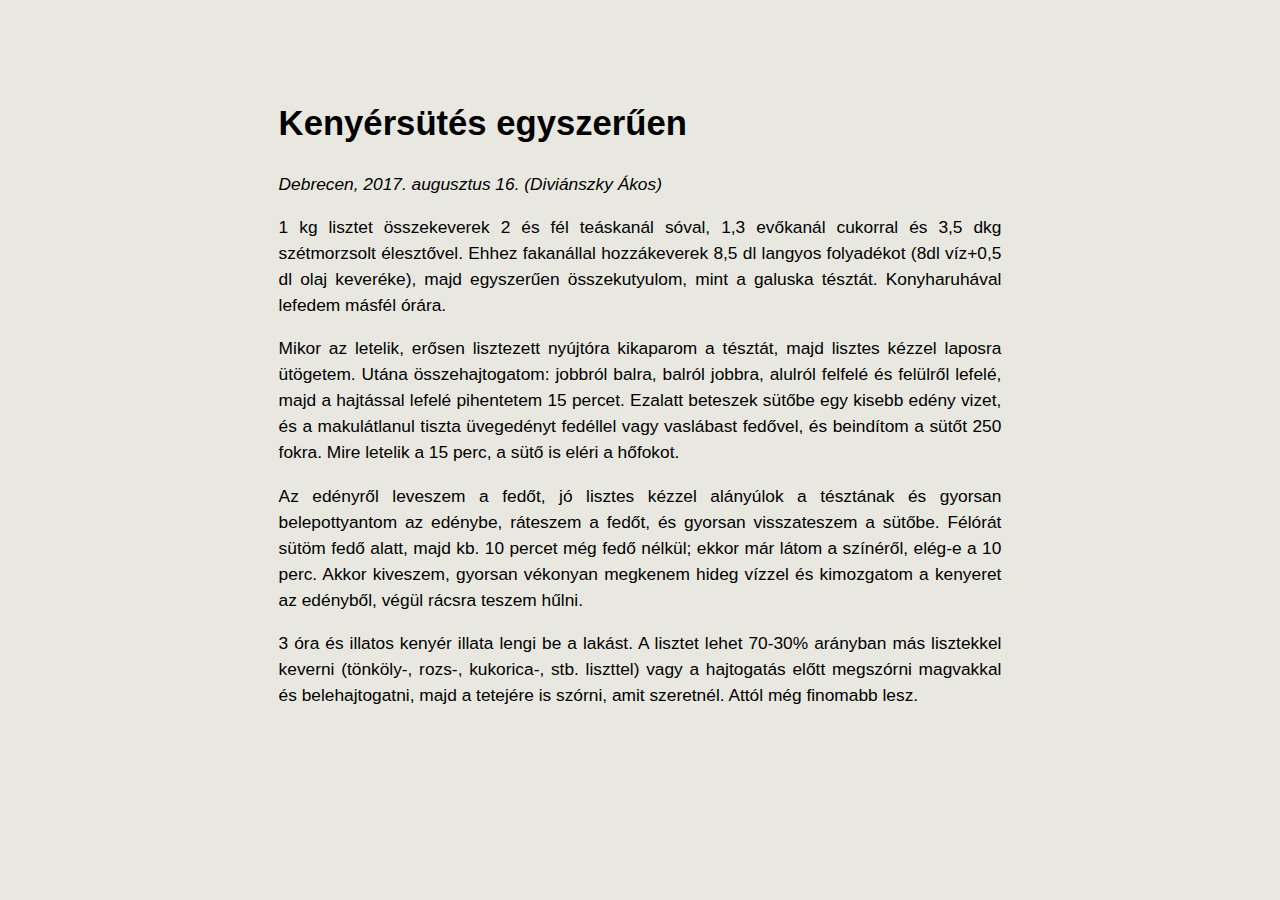
<file: public_html/kenyer.html>
<html><head><title>Diviaki</title>
<meta charset='utf-8'>
<meta name="viewport" content="width=device-width, initial-scale=1.0, maximum-scale=1.0">
<link rel="stylesheet" type="text/css" href="def.css" />
<link rel="shortcut icon" type="image/gif" href="favicon.gif" />
</head>
<body>
<h1 id="kenyérsütés-egyszerűen">Kenyérsütés egyszerűen</h1>
<p><em>Debrecen, 2017. augusztus 16. (Diviánszky Ákos)</em></p>
<p>1 kg lisztet összekeverek 2 és fél teáskanál sóval, 1,3 evőkanál cukorral és 3,5 dkg szétmorzsolt élesztővel. Ehhez fakanállal hozzákeverek 8,5 dl langyos folyadékot (8dl víz+0,5 dl olaj keveréke), majd egyszerűen összekutyulom, mint a galuska tésztát. Konyharuhával lefedem másfél órára.</p>
<p>Mikor az letelik, erősen lisztezett nyújtóra kikaparom a tésztát, majd lisztes kézzel laposra ütögetem. Utána összehajtogatom: jobbról balra, balról jobbra, alulról felfelé és felülről lefelé, majd a hajtással lefelé pihentetem 15 percet. Ezalatt beteszek sütőbe egy kisebb edény vizet, és a makulátlanul tiszta üvegedényt fedéllel vagy vaslábast fedővel, és beindítom a sütőt 250 fokra. Mire letelik a 15 perc, a sütő is eléri a hőfokot.</p>
<p>Az edényről leveszem a fedőt, jó lisztes kézzel alányúlok a tésztának és gyorsan belepottyantom az edénybe, ráteszem a fedőt, és gyorsan visszateszem a sütőbe. Félórát sütöm fedő alatt, majd kb. 10 percet még fedő nélkül; ekkor már látom a színéről, elég-e a 10 perc. Akkor kiveszem, gyorsan vékonyan megkenem hideg vízzel és kimozgatom a kenyeret az edényből, végül rácsra teszem hűlni.</p>
<p>3 óra és illatos kenyér illata lengi be a lakást. A lisztet lehet 70-30% arányban más lisztekkel keverni (tönköly-, rozs-, kukorica-, stb. liszttel) vagy a hajtogatás előtt megszórni magvakkal és belehajtogatni, majd a tetejére is szórni, amit szeretnél. Attól még finomabb lesz.</p>
</body></html>
</file>
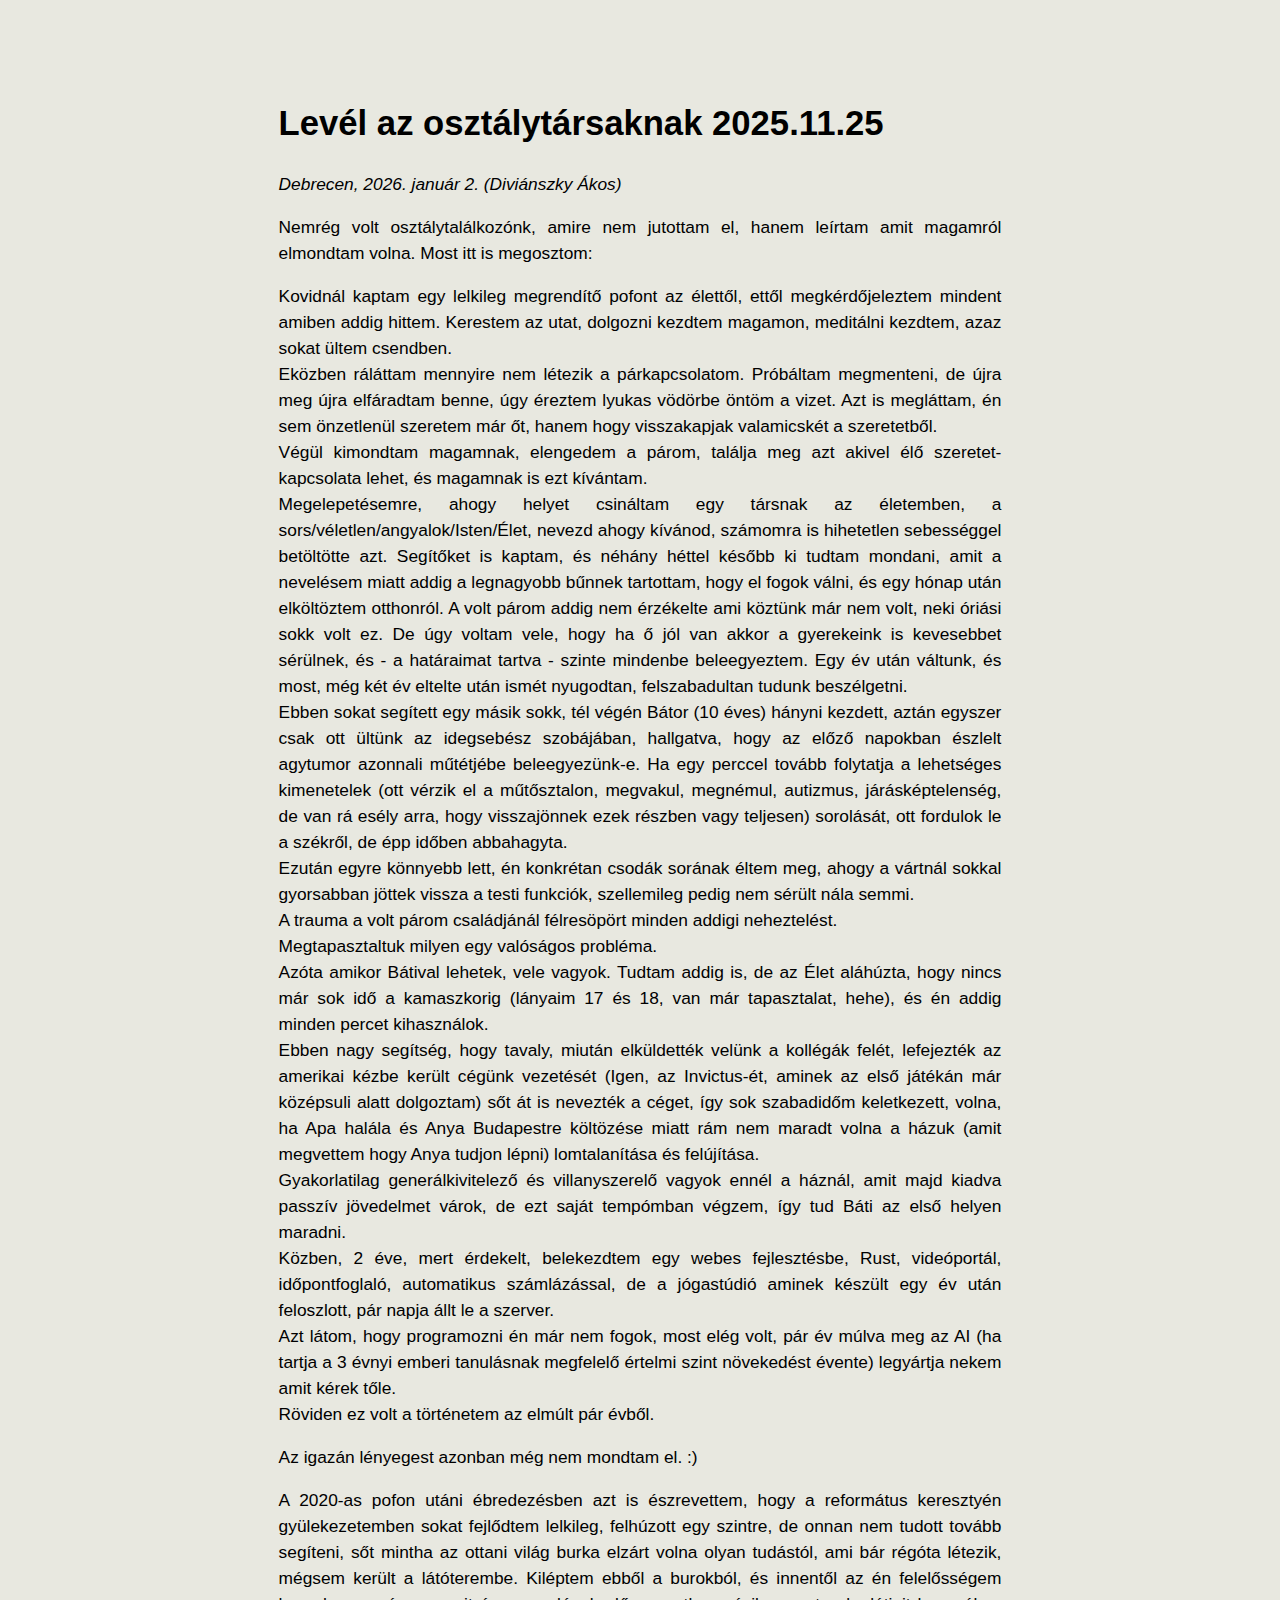
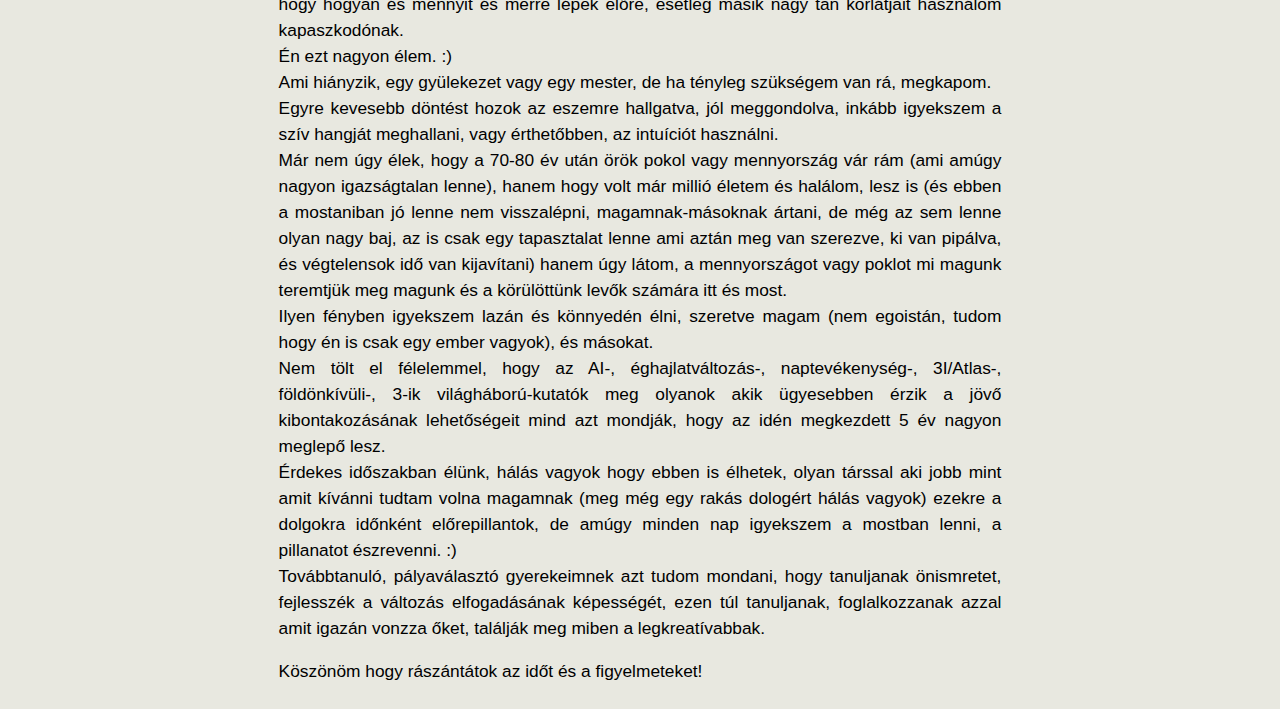
<file: public_html/osztaly_level_2025.html>
<html><head><title>Diviaki</title>
<meta charset='utf-8'>
<meta name="viewport" content="width=device-width, initial-scale=1.0, maximum-scale=1.0">
<link rel="stylesheet" type="text/css" href="def.css" />
<link rel="shortcut icon" type="image/gif" href="favicon.gif" />
</head>
<body>
<h1 id="levél-az-osztálytársaknak-2025.11.25">Levél az osztálytársaknak
2025.11.25</h1>
<p><em>Debrecen, 2026. január 2. (Diviánszky Ákos)</em></p>
<p>Nemrég volt osztálytalálkozónk, amire nem jutottam el, hanem leírtam
amit magamról elmondtam volna. Most itt is megosztom:</p>
<p>Kovidnál kaptam egy lelkileg megrendítő pofont az élettől, ettől
megkérdőjeleztem mindent amiben addig hittem. Kerestem az utat, dolgozni
kezdtem magamon, meditálni kezdtem, azaz sokat ültem csendben.<br />
Eközben ráláttam mennyire nem létezik a párkapcsolatom. Próbáltam
megmenteni, de újra meg újra elfáradtam benne, úgy éreztem lyukas
vödörbe öntöm a vizet. Azt is megláttam, én sem önzetlenül szeretem már
őt, hanem hogy visszakapjak valamicskét a szeretetből.<br />
Végül kimondtam magamnak, elengedem a párom, találja meg azt akivel élő
szeretet-kapcsolata lehet, és magamnak is ezt kívántam.<br />
Megelepetésemre, ahogy helyet csináltam egy társnak az életemben, a
sors/véletlen/angyalok/Isten/Élet, nevezd ahogy kívánod, számomra is
hihetetlen sebességgel betöltötte azt. Segítőket is kaptam, és néhány
héttel később ki tudtam mondani, amit a nevelésem miatt addig a
legnagyobb bűnnek tartottam, hogy el fogok válni, és egy hónap után
elköltöztem otthonról. A volt párom addig nem érzékelte ami köztünk már
nem volt, neki óriási sokk volt ez. De úgy voltam vele, hogy ha ő jól
van akkor a gyerekeink is kevesebbet sérülnek, és - a határaimat tartva
- szinte mindenbe beleegyeztem. Egy év után váltunk, és most, még két év
eltelte után ismét nyugodtan, felszabadultan tudunk beszélgetni.<br />
Ebben sokat segített egy másik sokk, tél végén Bátor (10 éves) hányni
kezdett, aztán egyszer csak ott ültünk az idegsebész szobájában,
hallgatva, hogy az előző napokban észlelt agytumor azonnali műtétjébe
beleegyezünk-e. Ha egy perccel tovább folytatja a lehetséges kimenetelek
(ott vérzik el a műtősztalon, megvakul, megnémul, autizmus,
járásképtelenség, de van rá esély arra, hogy visszajönnek ezek részben
vagy teljesen) sorolását, ott fordulok le a székről, de épp időben
abbahagyta.<br />
Ezután egyre könnyebb lett, én konkrétan csodák sorának éltem meg, ahogy
a vártnál sokkal gyorsabban jöttek vissza a testi funkciók, szellemileg
pedig nem sérült nála semmi.<br />
A trauma a volt párom családjánál félresöpört minden addigi
neheztelést.<br />
Megtapasztaltuk milyen egy valóságos probléma.<br />
Azóta amikor Bátival lehetek, vele vagyok. Tudtam addig is, de az Élet
aláhúzta, hogy nincs már sok idő a kamaszkorig (lányaim 17 és 18, van
már tapasztalat, hehe), és én addig minden percet kihasználok.<br />
Ebben nagy segítség, hogy tavaly, miután elküldették velünk a kollégák
felét, lefejezték az amerikai kézbe került cégünk vezetését (Igen, az
Invictus-ét, aminek az első játékán már középsuli alatt dolgoztam) sőt
át is nevezték a céget, így sok szabadidőm keletkezett, volna, ha Apa
halála és Anya Budapestre költözése miatt rám nem maradt volna a házuk
(amit megvettem hogy Anya tudjon lépni) lomtalanítása és
felújítása.<br />
Gyakorlatilag generálkivitelező és villanyszerelő vagyok ennél a háznál,
amit majd kiadva passzív jövedelmet várok, de ezt saját tempómban
végzem, így tud Báti az első helyen maradni.<br />
Közben, 2 éve, mert érdekelt, belekezdtem egy webes fejlesztésbe, Rust,
videóportál, időpontfoglaló, automatikus számlázással, de a jógastúdió
aminek készült egy év után feloszlott, pár napja állt le a
szerver.<br />
Azt látom, hogy programozni én már nem fogok, most elég volt, pár év
múlva meg az AI (ha tartja a 3 évnyi emberi tanulásnak megfelelő értelmi
szint növekedést évente) legyártja nekem amit kérek tőle.<br />
Röviden ez volt a történetem az elmúlt pár évből.</p>
<p>Az igazán lényegest azonban még nem mondtam el. :)</p>
<p>A 2020-as pofon utáni ébredezésben azt is észrevettem, hogy a
református keresztyén gyülekezetemben sokat fejlődtem lelkileg,
felhúzott egy szintre, de onnan nem tudott tovább segíteni, sőt mintha
az ottani világ burka elzárt volna olyan tudástól, ami bár régóta
létezik, mégsem került a látóterembe. Kiléptem ebből a burokból, és
innentől az én felelősségem hogy hogyan és mennyit és merre lépek előre,
esetleg másik nagy tan korlátjait használom kapaszkodónak.<br />
Én ezt nagyon élem. :)<br />
Ami hiányzik, egy gyülekezet vagy egy mester, de ha tényleg szükségem
van rá, megkapom.<br />
Egyre kevesebb döntést hozok az eszemre hallgatva, jól meggondolva,
inkább igyekszem a szív hangját meghallani, vagy érthetőbben, az
intuíciót használni.<br />
Már nem úgy élek, hogy a 70-80 év után örök pokol vagy mennyország vár
rám (ami amúgy nagyon igazságtalan lenne), hanem hogy volt már millió
életem és halálom, lesz is (és ebben a mostaniban jó lenne nem
visszalépni, magamnak-másoknak ártani, de még az sem lenne olyan nagy
baj, az is csak egy tapasztalat lenne ami aztán meg van szerezve, ki van
pipálva, és végtelensok idő van kijavítani) hanem úgy látom, a
mennyországot vagy poklot mi magunk teremtjük meg magunk és a
körülöttünk levők számára itt és most.<br />
Ilyen fényben igyekszem lazán és könnyedén élni, szeretve magam (nem
egoistán, tudom hogy én is csak egy ember vagyok), és másokat.<br />
Nem tölt el félelemmel, hogy az AI-, éghajlatváltozás-, naptevékenység-,
3I/Atlas-, földönkívüli-, 3-ik világháború-kutatók meg olyanok akik
ügyesebben érzik a jövő kibontakozásának lehetőségeit mind azt mondják,
hogy az idén megkezdett 5 év nagyon meglepő lesz.<br />
Érdekes időszakban élünk, hálás vagyok hogy ebben is élhetek, olyan
társsal aki jobb mint amit kívánni tudtam volna magamnak (meg még egy
rakás dologért hálás vagyok) ezekre a dolgokra időnként előrepillantok,
de amúgy minden nap igyekszem a mostban lenni, a pillanatot észrevenni.
:)<br />
Továbbtanuló, pályaválasztó gyerekeimnek azt tudom mondani, hogy
tanuljanak önismretet, fejlesszék a változás elfogadásának képességét,
ezen túl tanuljanak, foglalkozzanak azzal amit igazán vonzza őket,
találják meg miben a legkreatívabbak.</p>
<p>Köszönöm hogy rászántátok az időt és a figyelmeteket!</p>
</body></html>
</file>
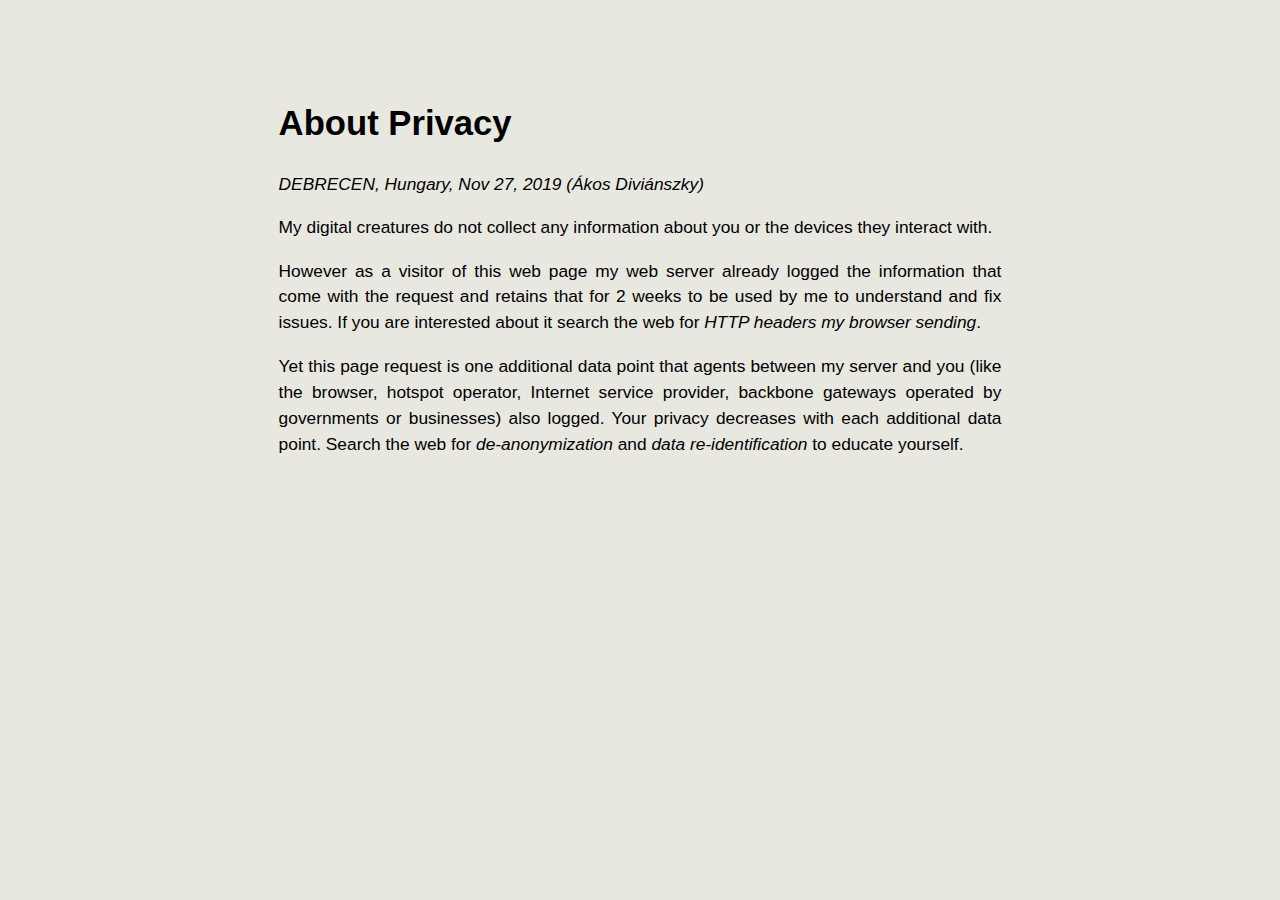
<file: public_html/privacy.html>
<html><head><title>Diviaki</title>
<meta charset='utf-8'>
<meta name="viewport" content="width=device-width, initial-scale=1.0, maximum-scale=1.0">
<link rel="stylesheet" type="text/css" href="def.css" />
<link rel="shortcut icon" type="image/gif" href="favicon.gif" />
</head>
<body>
<h1 id="about-privacy">About Privacy</h1>
<p><em>DEBRECEN, Hungary, Nov 27, 2019 (Ákos Diviánszky)</em></p>
<p>My digital creatures do not collect any information about you or the devices they interact with.</p>
<p>However as a visitor of this web page my web server already logged the information that come with the request and retains that for 2 weeks to be used by me to understand and fix issues. If you are interested about it search the web for <em>HTTP headers my browser sending</em>.</p>
<p>Yet this page request is one additional data point that agents between my server and you (like the browser, hotspot operator, Internet service provider, backbone gateways operated by governments or businesses) also logged. Your privacy decreases with each additional data point. Search the web for <em>de-anonymization</em> and <em>data re-identification</em> to educate yourself.</p>
</body></html>
</file>
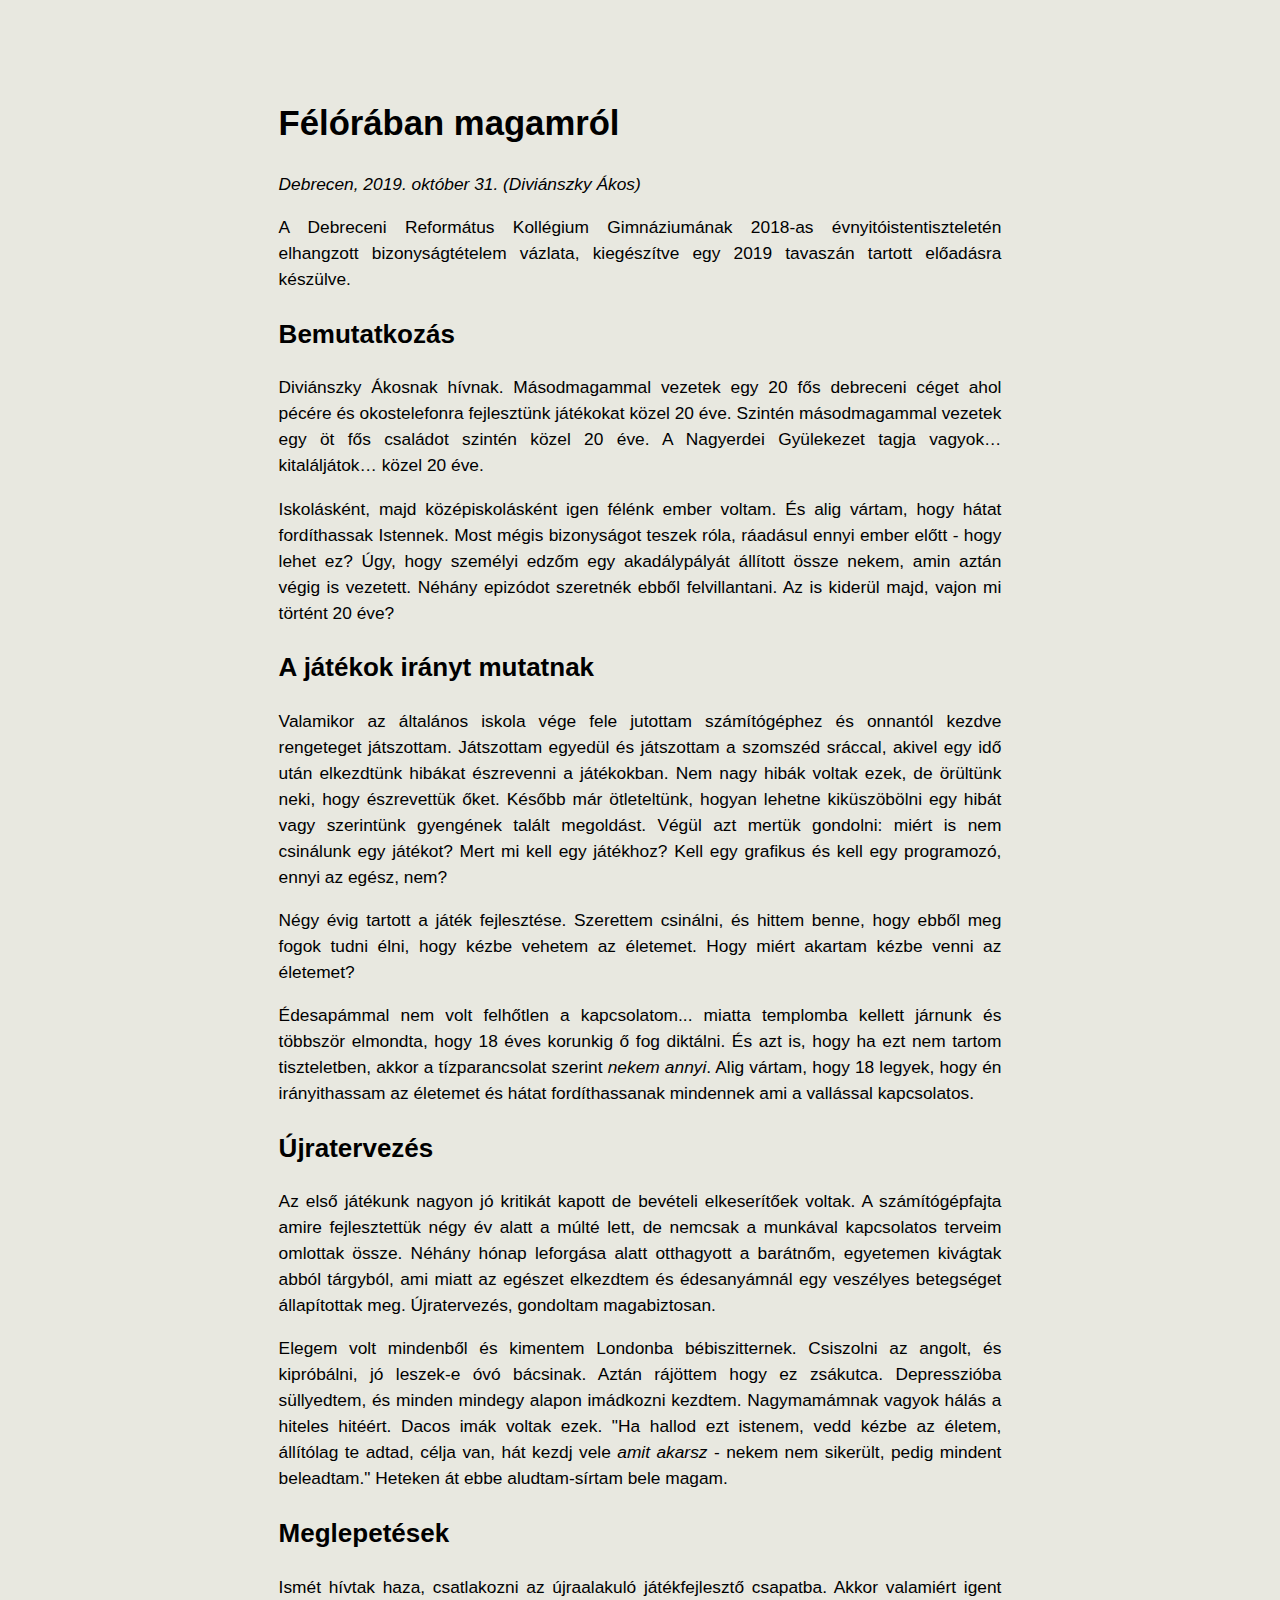
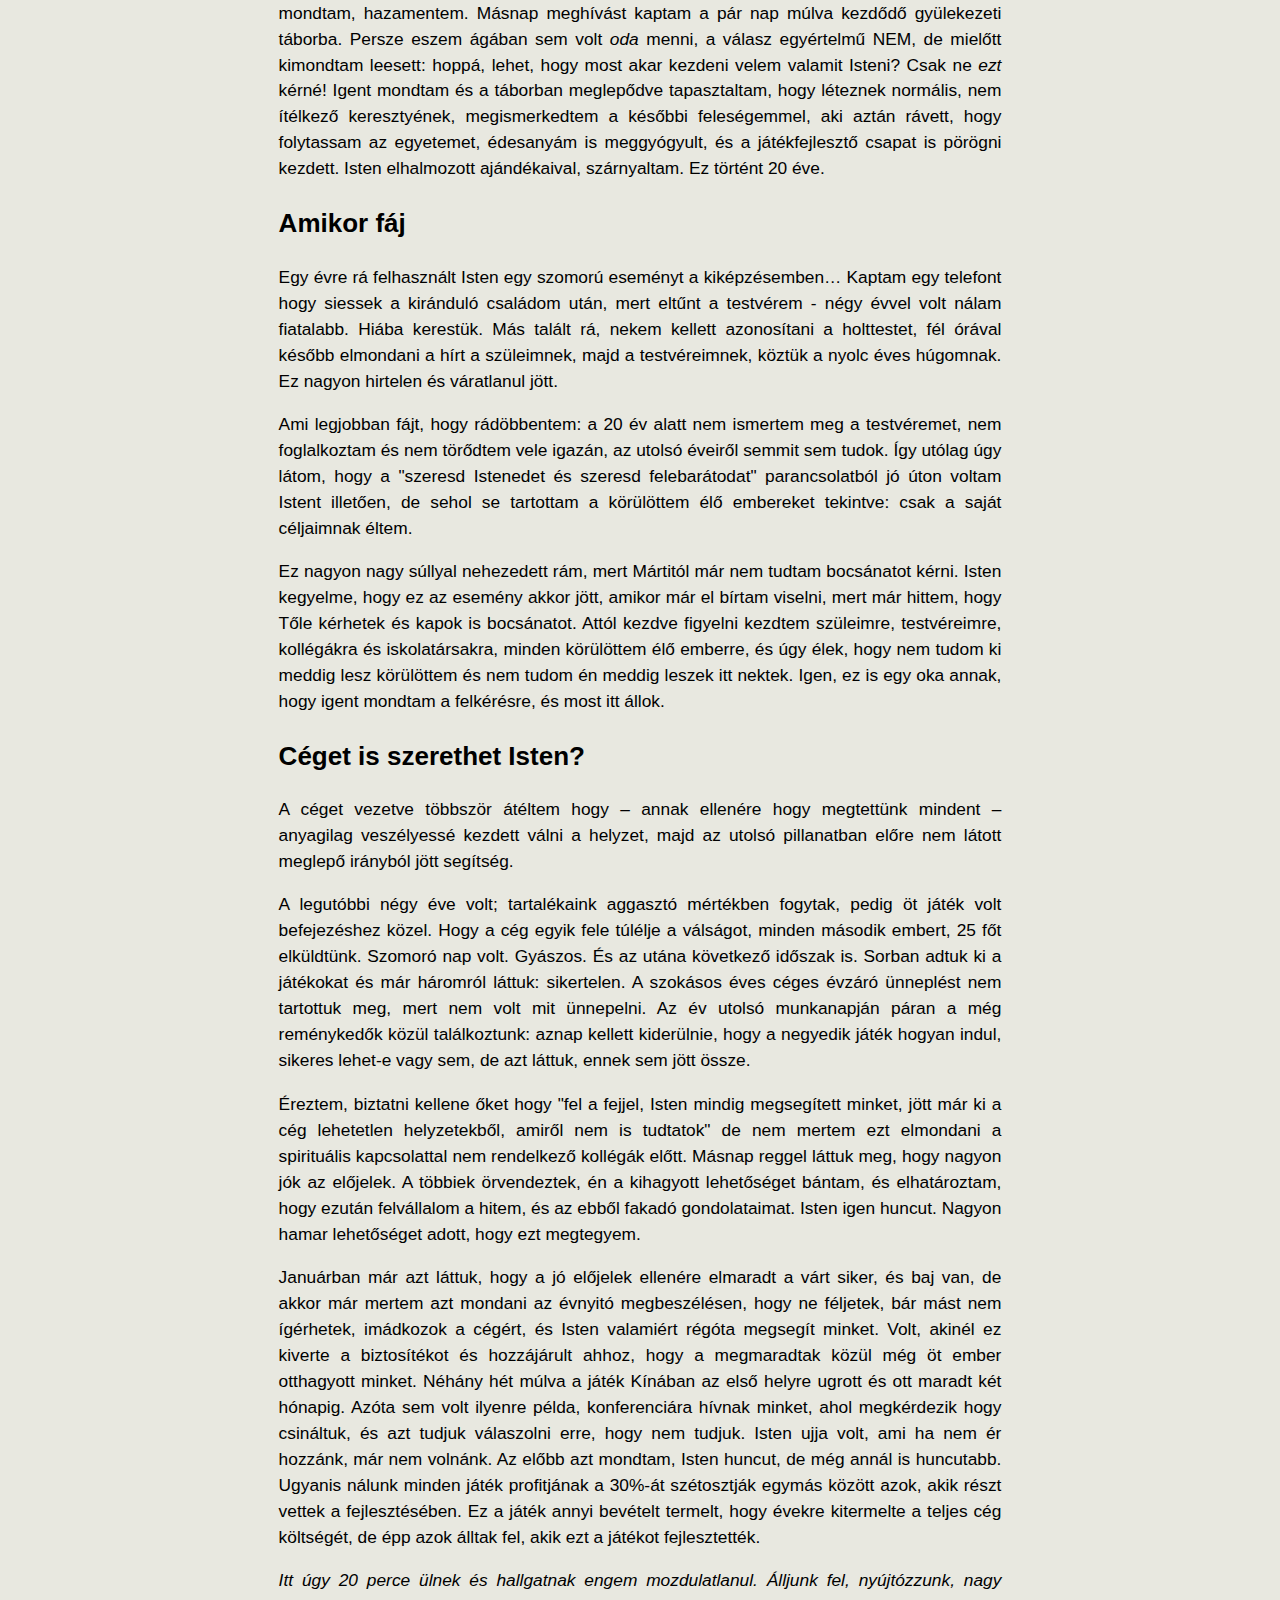
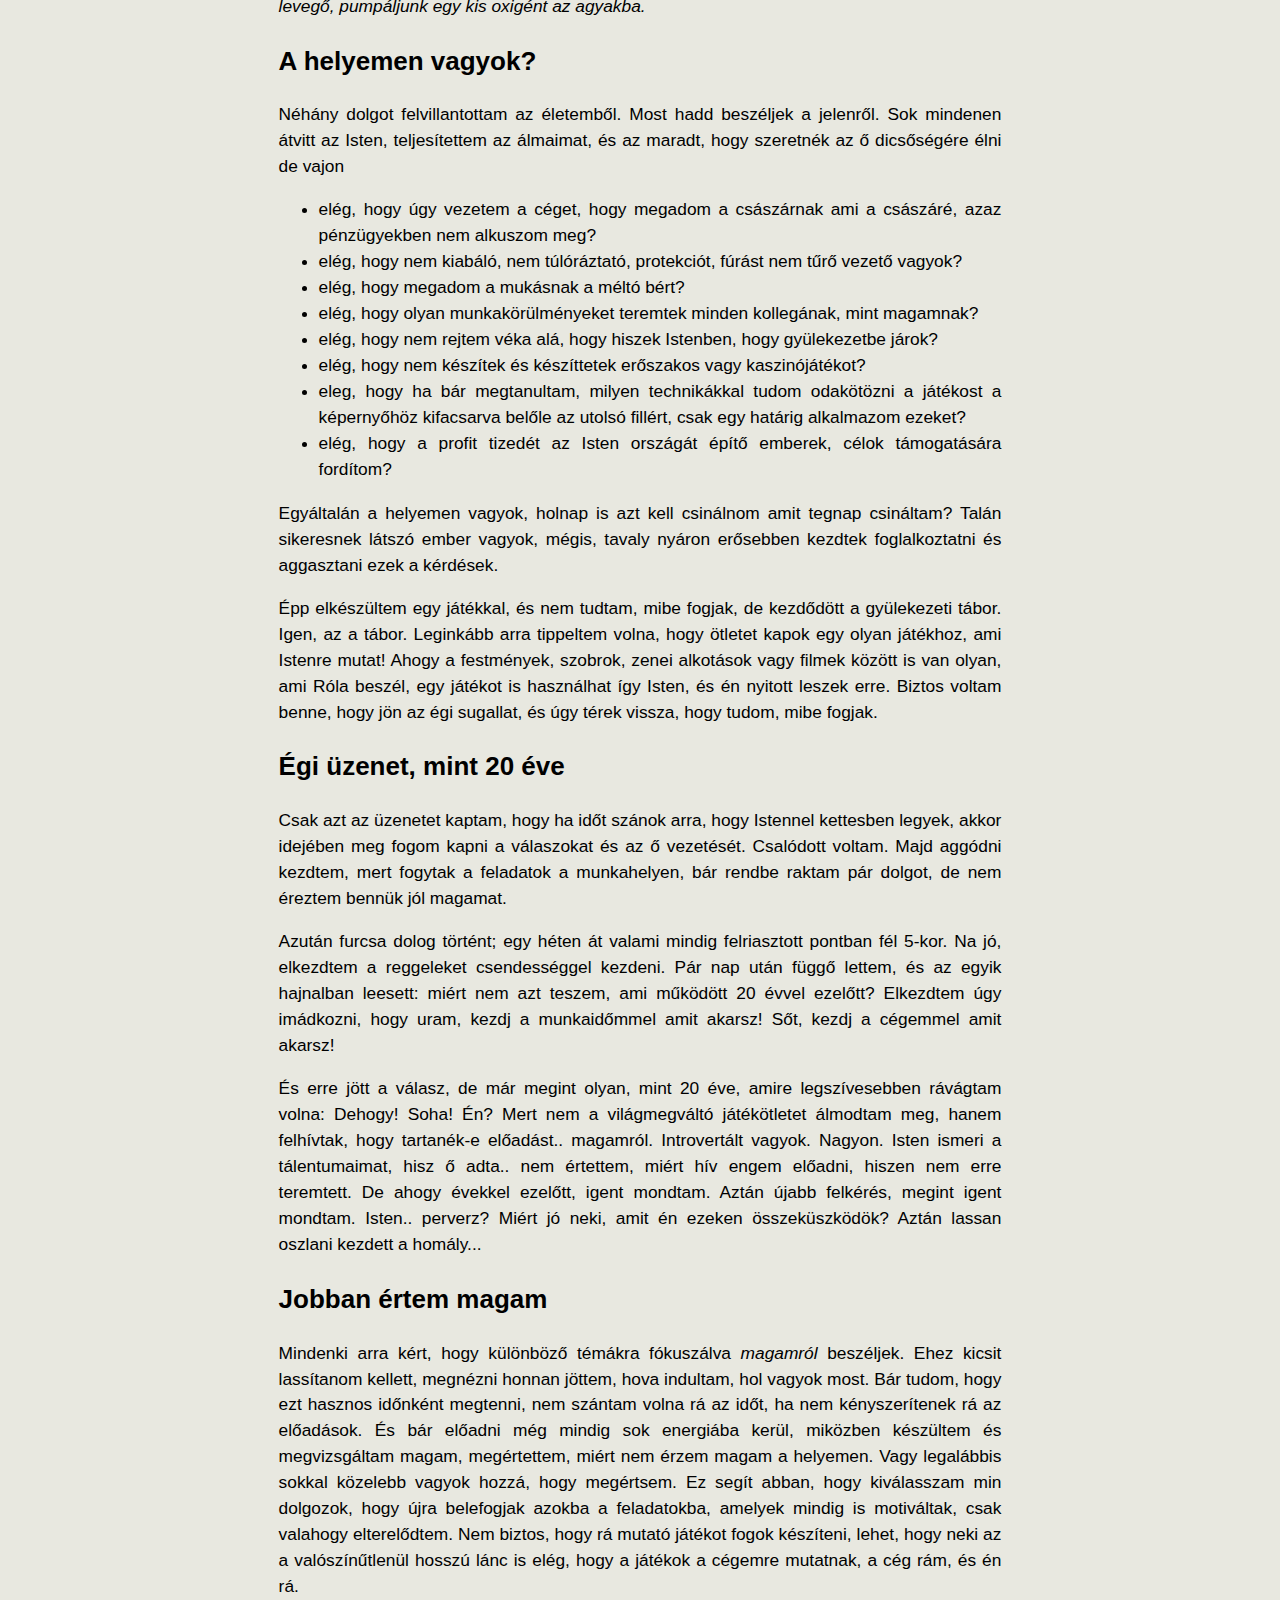
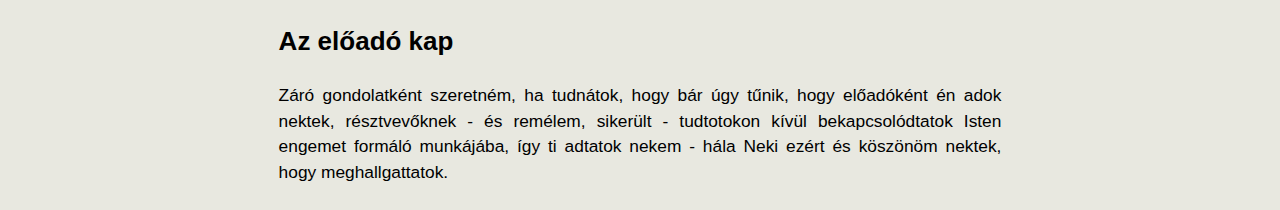
<file: public_html/refi-nyiregy.html>
<html><head><title>Diviaki</title>
<meta charset='utf-8'>
<meta name="viewport" content="width=device-width, initial-scale=1.0, maximum-scale=1.0">
<link rel="stylesheet" type="text/css" href="def.css" />
<link rel="shortcut icon" type="image/gif" href="favicon.gif" />
</head>
<body>
<h1 id="félórában-magamról">Félórában magamról</h1>
<p><em>Debrecen, 2019. október 31. (Diviánszky Ákos)</em></p>
<p>A Debreceni Református Kollégium Gimnáziumának 2018-as évnyitóistentiszteletén elhangzott bizonyságtételem vázlata, kiegészítve egy 2019 tavaszán tartott előadásra készülve.</p>
<h2 id="bemutatkozás">Bemutatkozás</h2>
<p>Diviánszky Ákosnak hívnak. Másodmagammal vezetek egy 20 fős debreceni céget ahol pécére és okostelefonra fejlesztünk játékokat közel 20 éve. Szintén másodmagammal vezetek egy öt fős családot szintén közel 20 éve. A Nagyerdei Gyülekezet tagja vagyok… kitaláljátok… közel 20 éve.</p>
<p>Iskolásként, majd középiskolásként igen félénk ember voltam. És alig vártam, hogy hátat fordíthassak Istennek. Most mégis bizonyságot teszek róla, ráadásul ennyi ember előtt - hogy lehet ez? Úgy, hogy személyi edzőm egy akadálypályát állított össze nekem, amin aztán végig is vezetett. Néhány epizódot szeretnék ebből felvillantani. Az is kiderül majd, vajon mi történt 20 éve?</p>
<h2 id="a-játékok-irányt-mutatnak">A játékok irányt mutatnak</h2>
<p>Valamikor az általános iskola vége fele jutottam számítógéphez és onnantól kezdve rengeteget játszottam. Játszottam egyedül és játszottam a szomszéd sráccal, akivel egy idő után elkezdtünk hibákat észrevenni a játékokban. Nem nagy hibák voltak ezek, de örültünk neki, hogy észrevettük őket. Később már ötleteltünk, hogyan lehetne kiküszöbölni egy hibát vagy szerintünk gyengének talált megoldást. Végül azt mertük gondolni: miért is nem csinálunk egy játékot? Mert mi kell egy játékhoz? Kell egy grafikus és kell egy programozó, ennyi az egész, nem?</p>
<p>Négy évig tartott a játék fejlesztése. Szerettem csinálni, és hittem benne, hogy ebből meg fogok tudni élni, hogy kézbe vehetem az életemet. Hogy miért akartam kézbe venni az életemet?</p>
<p>Édesapámmal nem volt felhőtlen a kapcsolatom... miatta templomba kellett járnunk és többször elmondta, hogy 18 éves korunkig ő fog diktálni. És azt is, hogy ha ezt nem tartom tiszteletben, akkor a tízparancsolat szerint <em>nekem annyi</em>. Alig vártam, hogy 18 legyek, hogy én irányithassam az életemet és hátat fordíthassanak mindennek ami a vallással kapcsolatos.</p>
<h2 id="újratervezés">Újratervezés</h2>
<p>Az első játékunk nagyon jó kritikát kapott de bevételi elkeserítőek voltak. A számítógépfajta amire fejlesztettük négy év alatt a múlté lett, de nemcsak a munkával kapcsolatos terveim omlottak össze. Néhány hónap leforgása alatt otthagyott a barátnőm, egyetemen kivágtak abból tárgyból, ami miatt az egészet elkezdtem és édesanyámnál egy veszélyes betegséget állapítottak meg. Újratervezés, gondoltam magabiztosan.</p>
<p>Elegem volt mindenből és kimentem Londonba bébiszitternek. Csiszolni az angolt, és kipróbálni, jó leszek-e óvó bácsinak. Aztán rájöttem hogy ez zsákutca. Depresszióba süllyedtem, és minden mindegy alapon imádkozni kezdtem. Nagymamámnak vagyok hálás a hiteles hitéért. Dacos imák voltak ezek. &quot;Ha hallod ezt istenem, vedd kézbe az életem, állítólag te adtad, célja van, hát kezdj vele <em>amit akarsz</em> - nekem nem sikerült, pedig mindent beleadtam.&quot; Heteken át ebbe aludtam-sírtam bele magam.</p>
<h2 id="meglepetések">Meglepetések</h2>
<p>Ismét hívtak haza, csatlakozni az újraalakuló játékfejlesztő csapatba. Akkor valamiért igent mondtam, hazamentem. Másnap meghívást kaptam a pár nap múlva kezdődő gyülekezeti táborba. Persze eszem ágában sem volt <em>oda</em> menni, a válasz egyértelmű NEM, de mielőtt kimondtam leesett: hoppá, lehet, hogy most akar kezdeni velem valamit Isteni? Csak ne <em>ezt</em> kérné! Igent mondtam és a táborban meglepődve tapasztaltam, hogy léteznek normális, nem ítélkező keresztyének, megismerkedtem a későbbi feleségemmel, aki aztán rávett, hogy folytassam az egyetemet, édesanyám is meggyógyult, és a játékfejlesztő csapat is pörögni kezdett. Isten elhalmozott ajándékaival, szárnyaltam. Ez történt 20 éve.</p>
<h2 id="amikor-fáj">Amikor fáj</h2>
<p>Egy évre rá felhasznált Isten egy szomorú eseményt a kiképzésemben… Kaptam egy telefont hogy siessek a kiránduló családom után, mert eltűnt a testvérem - négy évvel volt nálam fiatalabb. Hiába kerestük. Más talált rá, nekem kellett azonosítani a holttestet, fél órával később elmondani a hírt a szüleimnek, majd a testvéreimnek, köztük a nyolc éves húgomnak. Ez nagyon hirtelen és váratlanul jött.</p>
<p>Ami legjobban fájt, hogy rádöbbentem: a 20 év alatt nem ismertem meg a testvéremet, nem foglalkoztam és nem törődtem vele igazán, az utolsó éveiről semmit sem tudok. Így utólag úgy látom, hogy a &quot;szeresd Istenedet és szeresd felebarátodat&quot; parancsolatból jó úton voltam Istent illetően, de sehol se tartottam a körülöttem élő embereket tekintve: csak a saját céljaimnak éltem.</p>
<p>Ez nagyon nagy súllyal nehezedett rám, mert Mártitól már nem tudtam bocsánatot kérni. Isten kegyelme, hogy ez az esemény akkor jött, amikor már el bírtam viselni, mert már hittem, hogy Tőle kérhetek és kapok is bocsánatot. Attól kezdve figyelni kezdtem szüleimre, testvéreimre, kollégákra és iskolatársakra, minden körülöttem élő emberre, és úgy élek, hogy nem tudom ki meddig lesz körülöttem és nem tudom én meddig leszek itt nektek. Igen, ez is egy oka annak, hogy igent mondtam a felkérésre, és most itt állok.</p>
<h2 id="céget-is-szerethet-isten">Céget is szerethet Isten?</h2>
<p>A céget vezetve többször átéltem hogy – annak ellenére hogy megtettünk mindent – anyagilag veszélyessé kezdett válni a helyzet, majd az utolsó pillanatban előre nem látott meglepő irányból jött segítség.</p>
<p>A legutóbbi négy éve volt; tartalékaink aggasztó mértékben fogytak, pedig öt játék volt befejezéshez közel. Hogy a cég egyik fele túlélje a válságot, minden második embert, 25 főt elküldtünk. Szomoró nap volt. Gyászos. És az utána következő időszak is. Sorban adtuk ki a játékokat és már háromról láttuk: sikertelen. A szokásos éves céges évzáró ünneplést nem tartottuk meg, mert nem volt mit ünnepelni. Az év utolsó munkanapján páran a még reménykedők közül találkoztunk: aznap kellett kiderülnie, hogy a negyedik játék hogyan indul, sikeres lehet-e vagy sem, de azt láttuk, ennek sem jött össze.</p>
<p>Éreztem, biztatni kellene őket hogy &quot;fel a fejjel, Isten mindig megsegített minket, jött már ki a cég lehetetlen helyzetekből, amiről nem is tudtatok&quot; de nem mertem ezt elmondani a spirituális kapcsolattal nem rendelkező kollégák előtt. Másnap reggel láttuk meg, hogy nagyon jók az előjelek. A többiek örvendeztek, én a kihagyott lehetőséget bántam, és elhatároztam, hogy ezután felvállalom a hitem, és az ebből fakadó gondolataimat. Isten igen huncut. Nagyon hamar lehetőséget adott, hogy ezt megtegyem.</p>
<p>Januárban már azt láttuk, hogy a jó előjelek ellenére elmaradt a várt siker, és baj van, de akkor már mertem azt mondani az évnyitó megbeszélésen, hogy ne féljetek, bár mást nem ígérhetek, imádkozok a cégért, és Isten valamiért régóta megsegít minket. Volt, akinél ez kiverte a biztosítékot és hozzájárult ahhoz, hogy a megmaradtak közül még öt ember otthagyott minket. Néhány hét múlva a játék Kínában az első helyre ugrott és ott maradt két hónapig. Azóta sem volt ilyenre példa, konferenciára hívnak minket, ahol megkérdezik hogy csináltuk, és azt tudjuk válaszolni erre, hogy nem tudjuk. Isten ujja volt, ami ha nem ér hozzánk, már nem volnánk. Az előbb azt mondtam, Isten huncut, de még annál is huncutabb. Ugyanis nálunk minden játék profitjának a 30%-át szétosztják egymás között azok, akik részt vettek a fejlesztésében. Ez a játék annyi bevételt termelt, hogy évekre kitermelte a teljes cég költségét, de épp azok álltak fel, akik ezt a játékot fejlesztették.</p>
<p><em>Itt úgy 20 perce ülnek és hallgatnak engem mozdulatlanul. Álljunk fel, nyújtózzunk, nagy levegő, pumpáljunk egy kis oxigént az agyakba.</em></p>
<h2 id="a-helyemen-vagyok">A helyemen vagyok?</h2>
<p>Néhány dolgot felvillantottam az életemből. Most hadd beszéljek a jelenről. Sok mindenen átvitt az Isten, teljesítettem az álmaimat, és az maradt, hogy szeretnék az ő dicsőségére élni de vajon</p>
<ul>
<li>elég, hogy úgy vezetem a céget, hogy megadom a császárnak ami a császáré, azaz pénzügyekben nem alkuszom meg?</li>
<li>elég, hogy nem kiabáló, nem túlóráztató, protekciót, fúrást nem tűrő vezető vagyok?</li>
<li>elég, hogy megadom a mukásnak a méltó bért?</li>
<li>elég, hogy olyan munkakörülményeket teremtek minden kollegának, mint magamnak?</li>
<li>elég, hogy nem rejtem véka alá, hogy hiszek Istenben, hogy gyülekezetbe járok?</li>
<li>elég, hogy nem készítek és készíttetek erőszakos vagy kaszinójátékot?</li>
<li>eleg, hogy ha bár megtanultam, milyen technikákkal tudom odakötözni a játékost a képernyőhöz kifacsarva belőle az utolsó fillért, csak egy határig alkalmazom ezeket?</li>
<li>elég, hogy a profit tizedét az Isten országát építő emberek, célok támogatására fordítom?</li>
</ul>
<p>Egyáltalán a helyemen vagyok, holnap is azt kell csinálnom amit tegnap csináltam? Talán sikeresnek látszó ember vagyok, mégis, tavaly nyáron erősebben kezdtek foglalkoztatni és aggasztani ezek a kérdések.</p>
<p>Épp elkészültem egy játékkal, és nem tudtam, mibe fogjak, de kezdődött a gyülekezeti tábor. Igen, az a tábor. Leginkább arra tippeltem volna, hogy ötletet kapok egy olyan játékhoz, ami Istenre mutat! Ahogy a festmények, szobrok, zenei alkotások vagy filmek között is van olyan, ami Róla beszél, egy játékot is használhat így Isten, és én nyitott leszek erre. Biztos voltam benne, hogy jön az égi sugallat, és úgy térek vissza, hogy tudom, mibe fogjak.</p>
<h2 id="égi-üzenet-mint-20-éve">Égi üzenet, mint 20 éve</h2>
<p>Csak azt az üzenetet kaptam, hogy ha időt szánok arra, hogy Istennel kettesben legyek, akkor idejében meg fogom kapni a válaszokat és az ő vezetését. Csalódott voltam. Majd aggódni kezdtem, mert fogytak a feladatok a munkahelyen, bár rendbe raktam pár dolgot, de nem éreztem bennük jól magamat.</p>
<p>Azután furcsa dolog történt; egy héten át valami mindig felriasztott pontban fél 5-kor. Na jó, elkezdtem a reggeleket csendességgel kezdeni. Pár nap után függő lettem, és az egyik hajnalban leesett: miért nem azt teszem, ami működött 20 évvel ezelőtt? Elkezdtem úgy imádkozni, hogy uram, kezdj a munkaidőmmel amit akarsz! Sőt, kezdj a cégemmel amit akarsz!</p>
<p>És erre jött a válasz, de már megint olyan, mint 20 éve, amire legszívesebben rávágtam volna: Dehogy! Soha! Én? Mert nem a világmegváltó játékötletet álmodtam meg, hanem felhívtak, hogy tartanék-e előadást.. magamról. Introvertált vagyok. Nagyon. Isten ismeri a tálentumaimat, hisz ő adta.. nem értettem, miért hív engem előadni, hiszen nem erre teremtett. De ahogy évekkel ezelőtt, igent mondtam. Aztán újabb felkérés, megint igent mondtam. Isten.. perverz? Miért jó neki, amit én ezeken összeküszködök? Aztán lassan oszlani kezdett a homály...</p>
<h2 id="jobban-értem-magam">Jobban értem magam</h2>
<p>Mindenki arra kért, hogy különböző témákra fókuszálva <em>magamról</em> beszéljek. Ehez kicsit lassítanom kellett, megnézni honnan jöttem, hova indultam, hol vagyok most. Bár tudom, hogy ezt hasznos időnként megtenni, nem szántam volna rá az időt, ha nem kényszerítenek rá az előadások. És bár előadni még mindig sok energiába kerül, miközben készültem és megvizsgáltam magam, megértettem, miért nem érzem magam a helyemen. Vagy legalábbis sokkal közelebb vagyok hozzá, hogy megértsem. Ez segít abban, hogy kiválasszam min dolgozok, hogy újra belefogjak azokba a feladatokba, amelyek mindig is motiváltak, csak valahogy elterelődtem. Nem biztos, hogy rá mutató játékot fogok készíteni, lehet, hogy neki az a valószínűtlenül hosszú lánc is elég, hogy a játékok a cégemre mutatnak, a cég rám, és én rá.</p>
<h2 id="az-előadó-kap">Az előadó kap</h2>
<p>Záró gondolatként szeretném, ha tudnátok, hogy bár úgy tűnik, hogy előadóként én adok nektek, résztvevőknek - és remélem, sikerült - tudtotokon kívül bekapcsolódtatok Isten engemet formáló munkájába, így ti adtatok nekem - hála Neki ezért és köszönöm nektek, hogy meghallgattatok.</p>
</body></html>
</file>
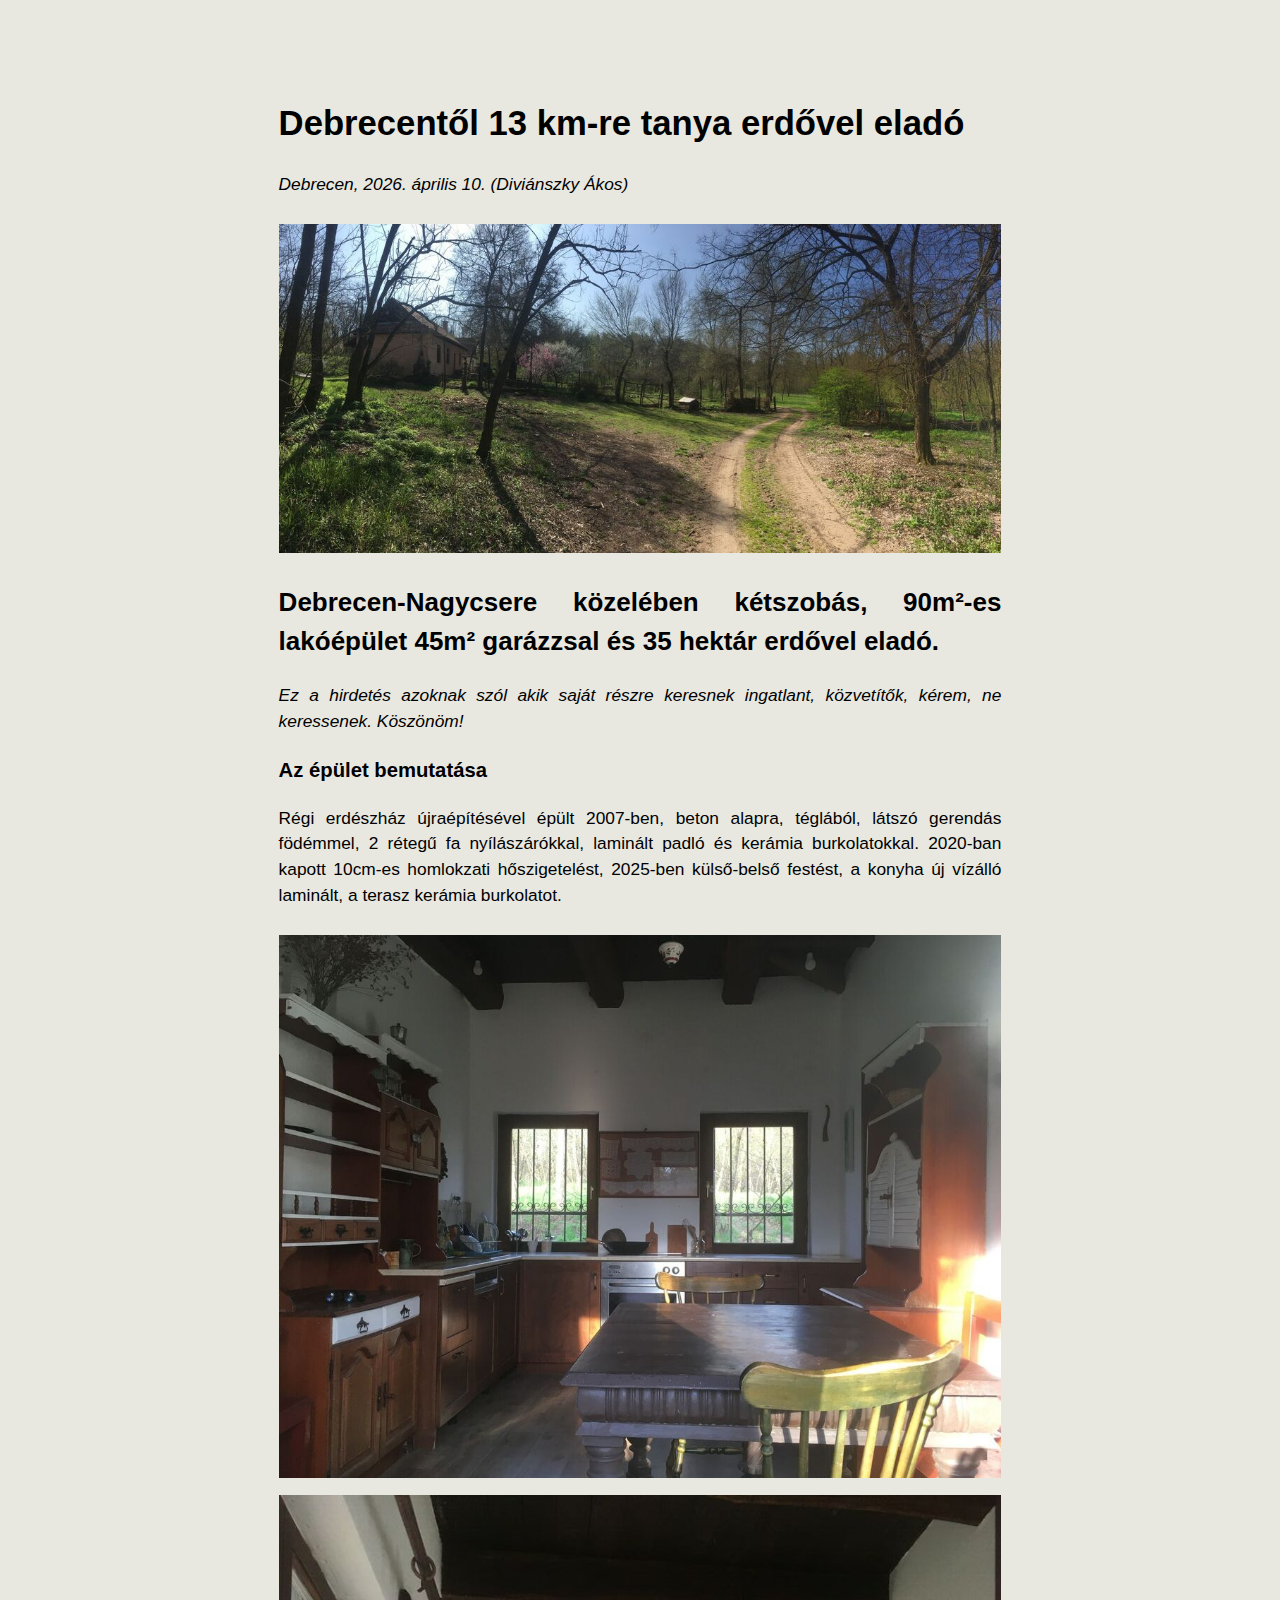
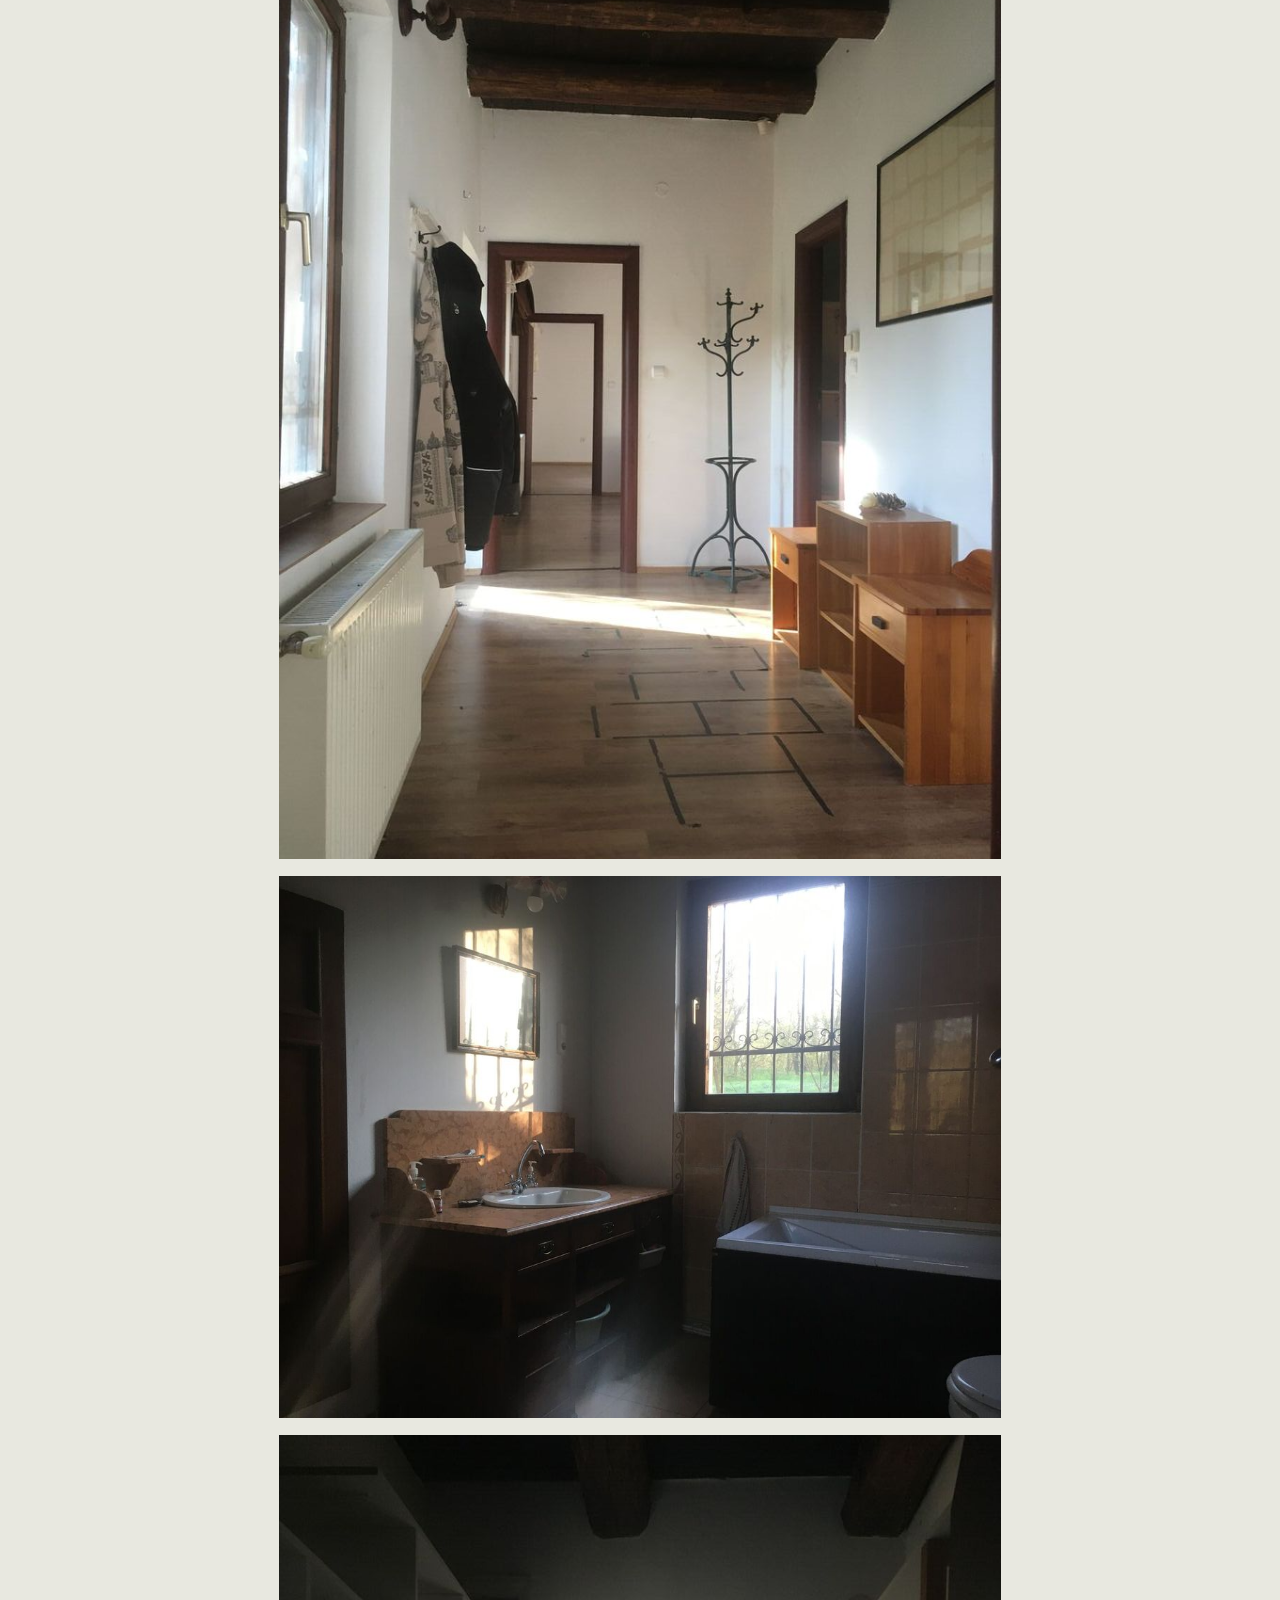
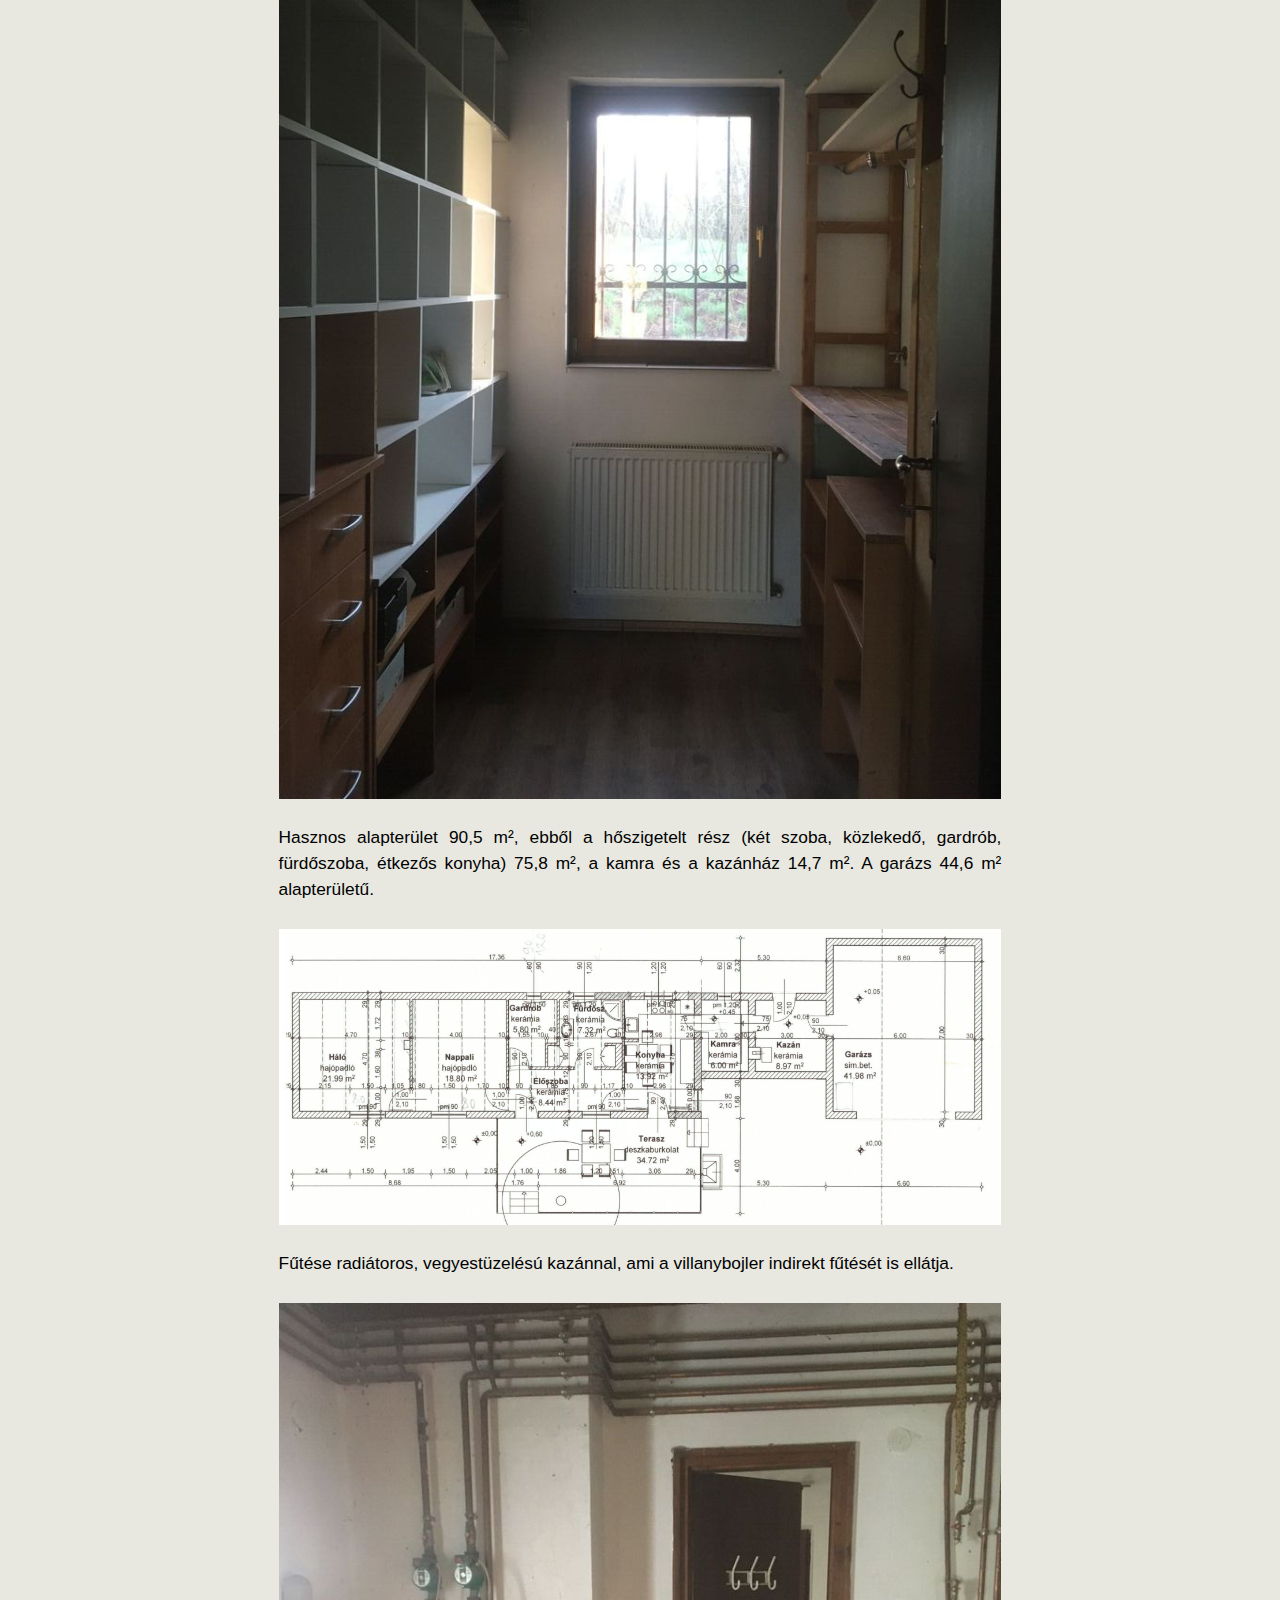
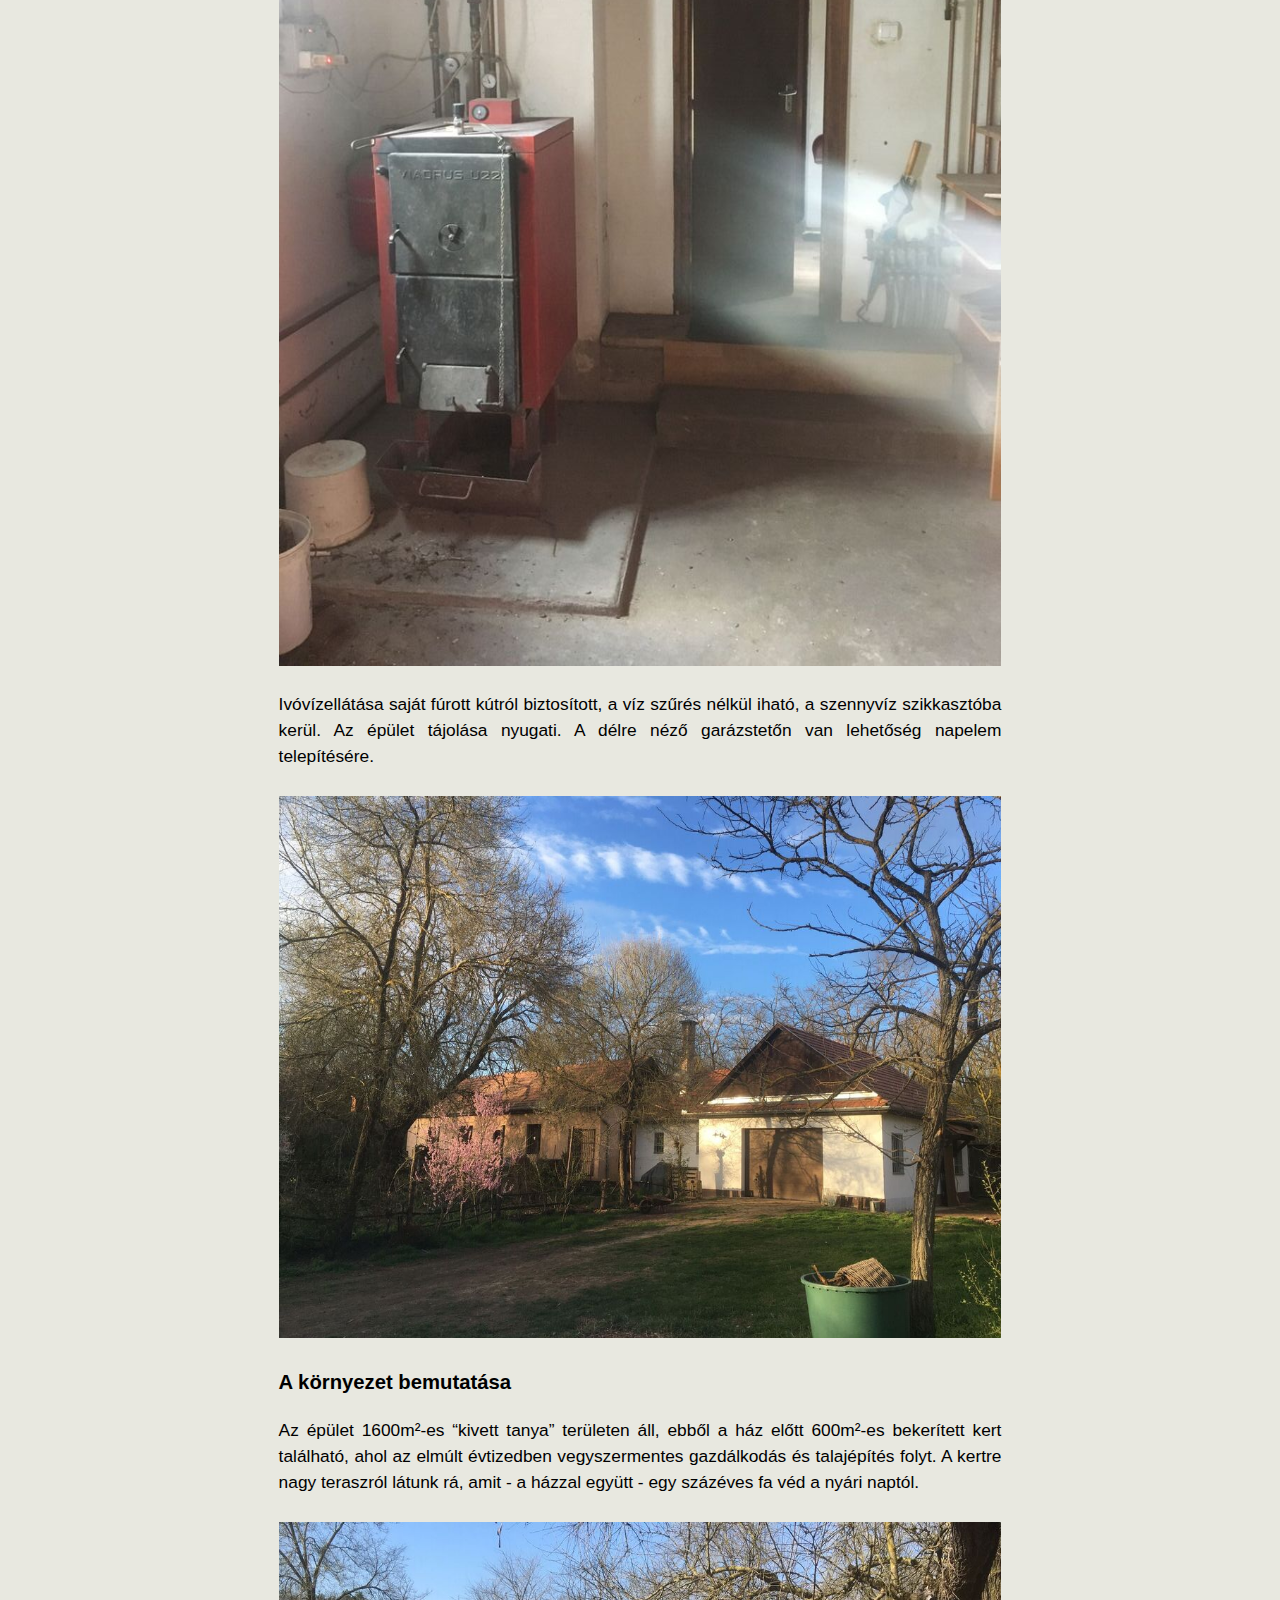
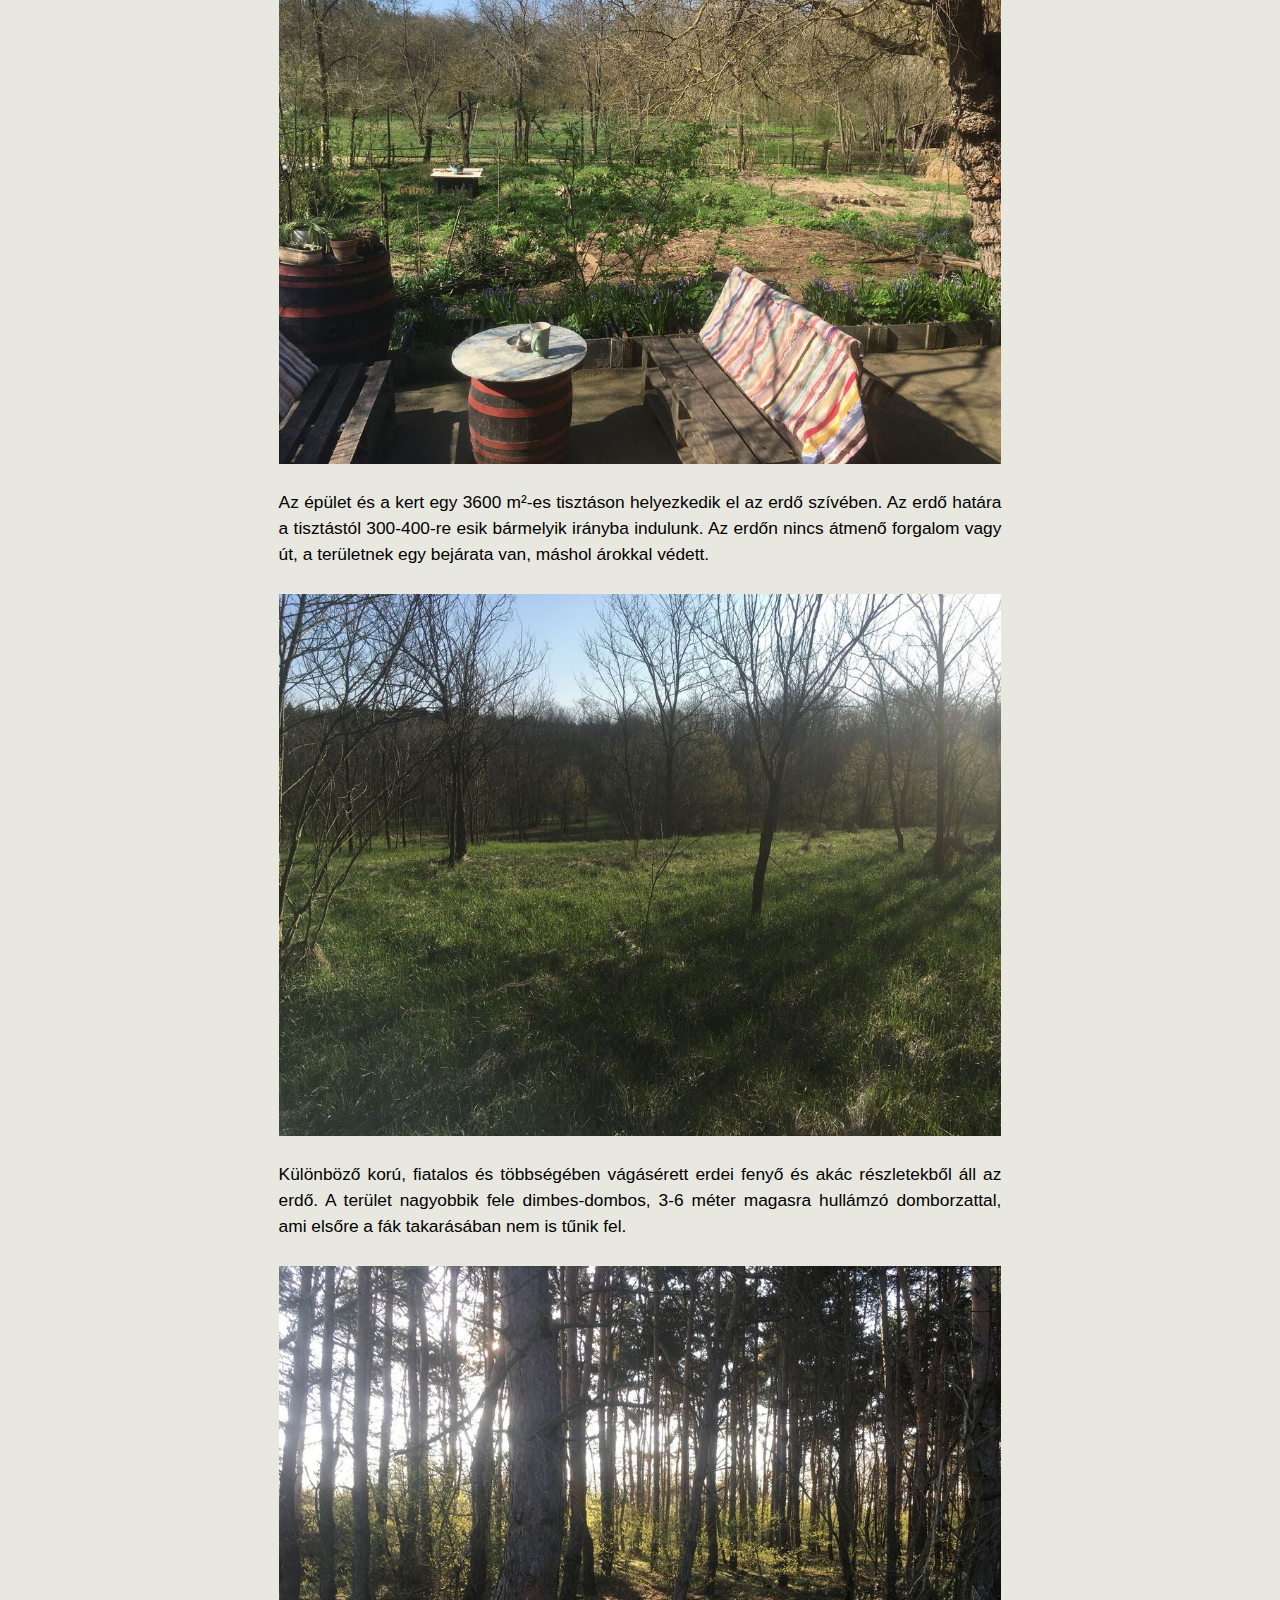
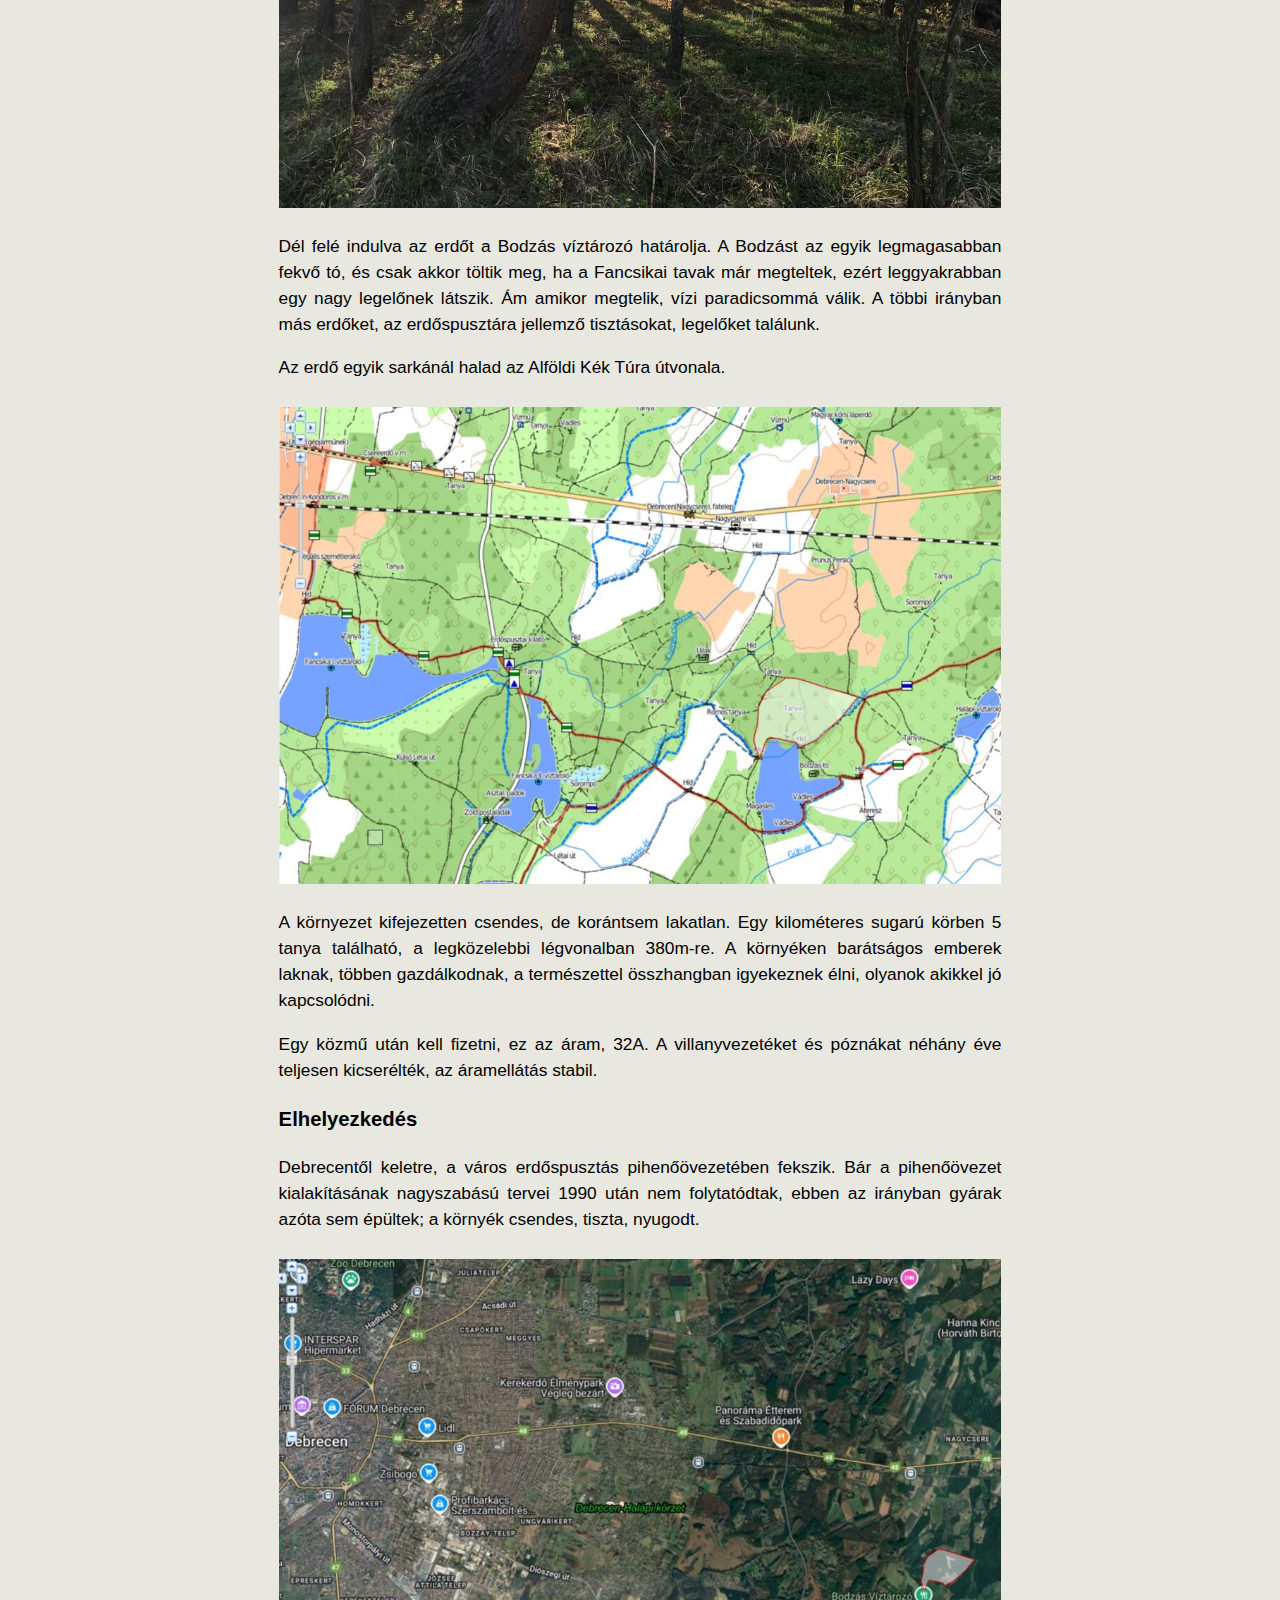
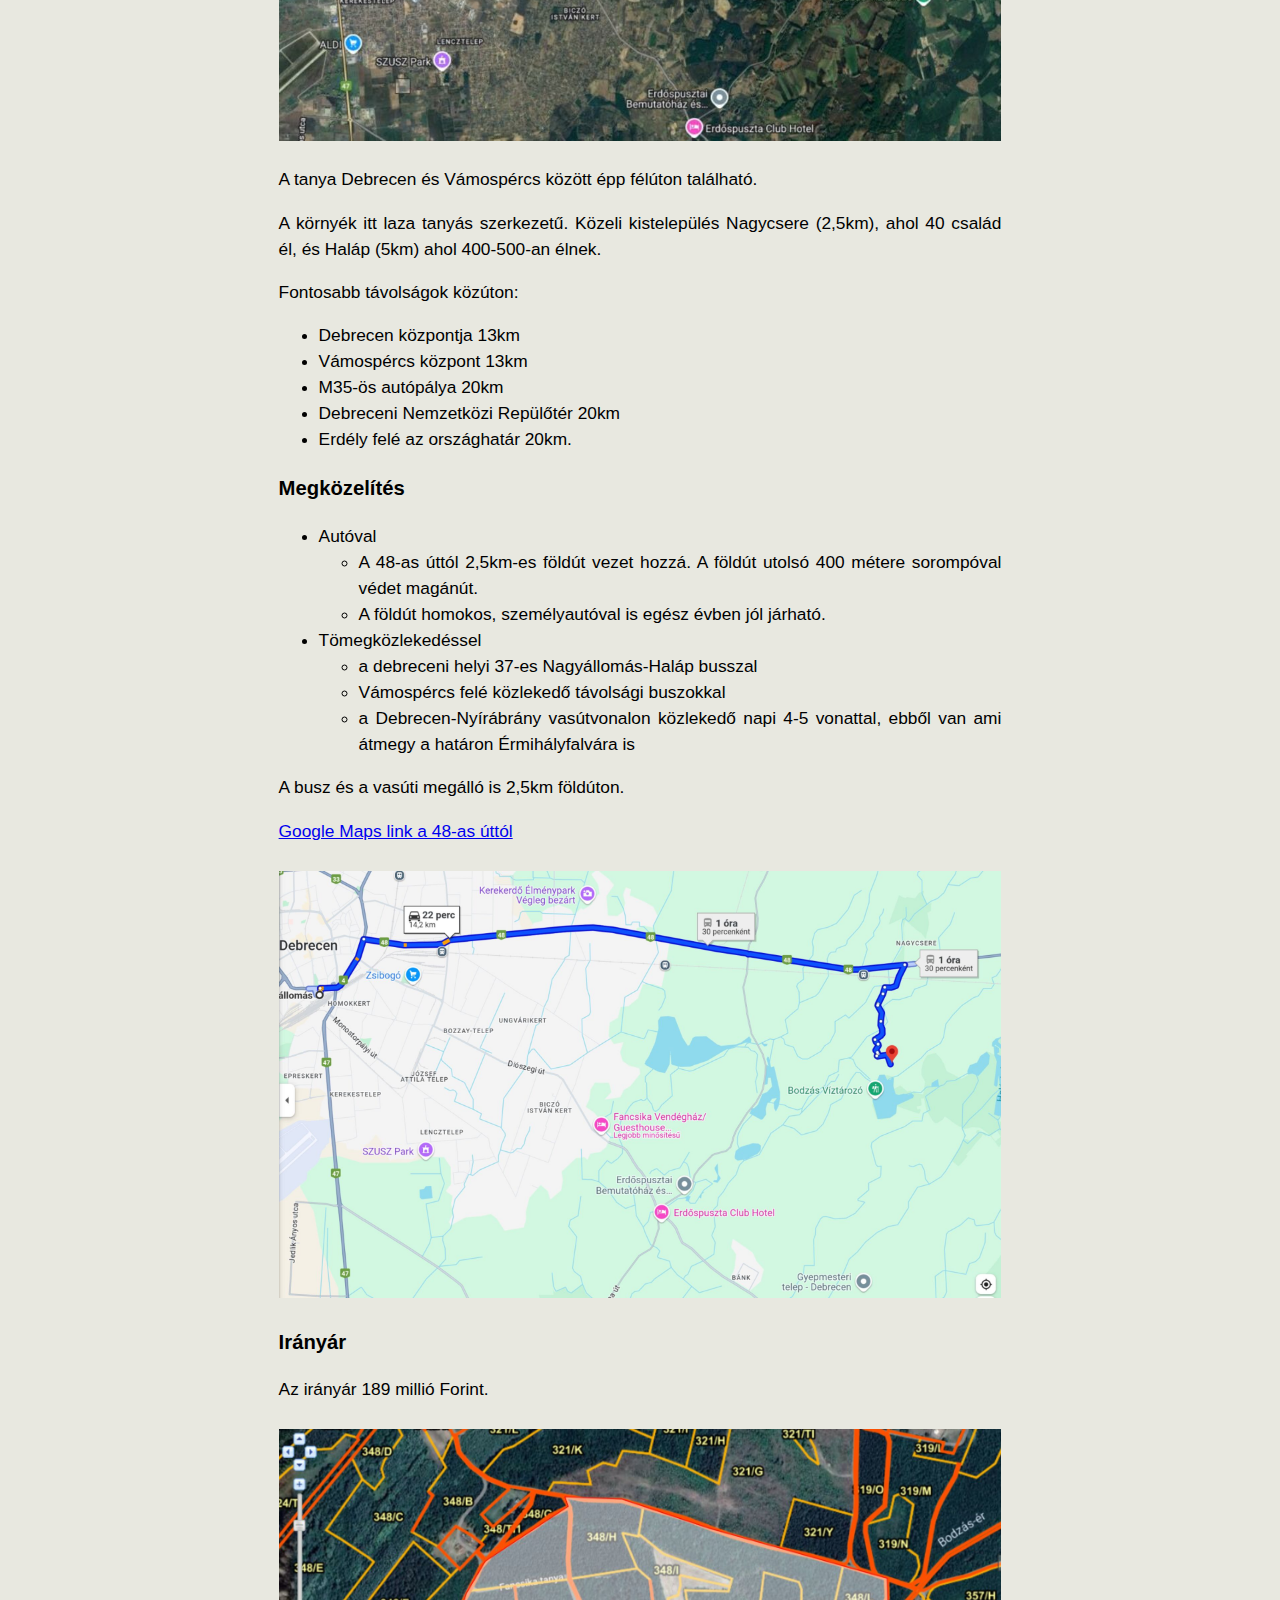
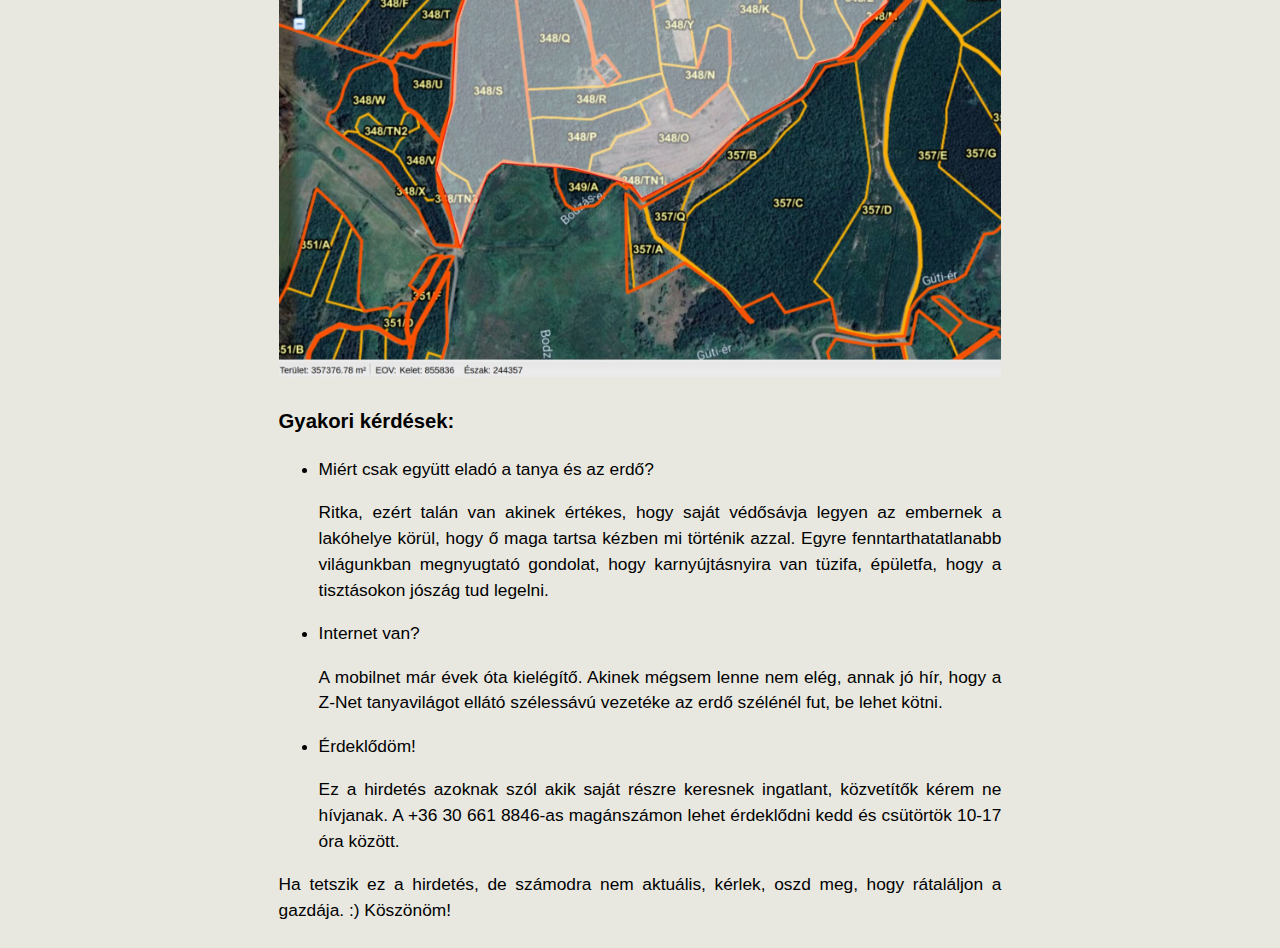
<file: public_html/tanyaelado.html>
<html><head><title>Diviaki</title>
<meta charset='utf-8'>
<meta name="viewport" content="width=device-width, initial-scale=1.0, maximum-scale=1.0">
<link rel="stylesheet" type="text/css" href="def.css" />
<link rel="shortcut icon" type="image/gif" href="favicon.gif" />
</head>
<body>
<h1>Debrecentől 13 km-re tanya erdővel eladó</h1>
<p><em>Debrecen, 2026. április 10. (Diviánszky Ákos)</em></p>
<p><img src="erkezes.jpg" /></p>
<h2>Debrecen-Nagycsere közelében kétszobás, 90m²-es lakóépület 45m² garázzsal és 35 hektár erdővel eladó.</h2>
<p><em>Ez a hirdetés azoknak szól akik saját részre keresnek ingatlant, közvetítők, kérem, ne keressenek. Köszönöm!</em></p>
<h3>Az épület bemutatása</h3>
<p>Régi erdészház újraépítésével épült 2007-ben, beton alapra, téglából, látszó gerendás födémmel, 2 rétegű fa nyílászárókkal, laminált padló és kerámia burkolatokkal.
2020-ban kapott 10cm-es homlokzati hőszigetelést, 2025-ben külső-belső festést, a konyha új vízálló laminált, a terasz kerámia burkolatot.</p>
<p><img src="konyha.jpg" /> <img src="eloszoba2.jpg" /> <img
src="furdo.jpg" /> <img src="gardrob.jpg" /></p>
<p>Hasznos alapterület 90,5 m², ebből a hőszigetelt rész (két szoba, közlekedő, gardrób, fürdőszoba, étkezős konyha) 75,8 m², a kamra és a kazánház 14,7 m². A garázs 44,6 m² alapterületű.</p>
<p><img src="alaprajz.jpg" /></p>
<p>Fűtése radiátoros, vegyestüzelésú kazánnal, ami a villanybojler indirekt fűtését is ellátja.</p>
<p><img src="kazan.jpg" /></p>
<p>Ivóvízellátása saját fúrott kútról biztosított, a víz szűrés nélkül iható, a szennyvíz szikkasztóba kerül. Az épület tájolása nyugati. A délre néző garázstetőn van lehetőség napelem telepítésére.</p>
<p><img src="garazsfelol.jpg" /></p>
<h3>A környezet bemutatása</h3>  
<p>Az épület 1600m²-es “kivett tanya” területen áll, ebből a ház előtt 600m²-es bekerített kert található, ahol az elmúlt évtizedben vegyszermentes gazdálkodás és talajépítés folyt. A kertre nagy teraszról látunk rá, amit - a házzal együtt - egy százéves fa véd a nyári naptól.</p>
<p><img src="kert.jpg" /></p>
<p>Az épület és a kert egy 3600 m²-es tisztáson helyezkedik el az erdő szívében. Az erdő határa a tisztástól 300-400-re esik bármelyik irányba indulunk. Az erdőn nincs átmenő forgalom vagy út, a területnek egy bejárata van, máshol árokkal védett.</p>
<p><img src="fiatalos.jpg" /></p>
<p>Különböző korú, fiatalos és többségében vágásérett erdei fenyő és akác részletekből áll az erdő. A terület nagyobbik fele dimbes-dombos, 3-6 méter magasra hullámzó domborzattal, ami elsőre a fák takarásában nem is tűnik fel.</p>
<p><img src="fenyves.jpg" /></p>
<p>Dél felé indulva az erdőt a Bodzás víztározó határolja. A Bodzást az egyik legmagasabban fekvő tó, és csak akkor töltik meg, ha a Fancsikai tavak már megteltek, ezért leggyakrabban egy nagy legelőnek látszik. Ám amikor megtelik, vízi paradicsommá válik. A többi irányban más erdőket, az erdőspusztára jellemző tisztásokat, legelőket találunk.</p>
<p>Az erdő egyik sarkánál halad az Alföldi Kék Túra útvonala.</p>
<p><img src="turista.jpg" /></p>
<p>A környezet kifejezetten csendes, de korántsem lakatlan. Egy kilométeres sugarú körben 5 tanya található, a legközelebbi légvonalban 380m-re. A környéken barátságos emberek laknak, többen gazdálkodnak, a természettel összhangban igyekeznek élni, olyanok akikkel jó kapcsolódni.</p>
<p>Egy közmű után kell fizetni, ez az áram, 32A. A villanyvezetéket és póznákat néhány éve teljesen kicserélték, az áramellátás stabil.</p>
<h3>Elhelyezkedés</h3>
<p>Debrecentől keletre, a város erdőspusztás pihenőövezetében fekszik. Bár a pihenőövezet kialakításának nagyszabású tervei 1990 után nem folytatódtak, ebben az irányban gyárak azóta sem épültek; a környék csendes, tiszta, nyugodt.</p>
<p><img src="debrecen-east.jpg" /></p>
<p>A tanya Debrecen és Vámospércs között épp félúton található.</p>
<p>A környék itt laza tanyás szerkezetű. Közeli kistelepülés Nagycsere (2,5km), ahol 40 család él, és Haláp (5km) ahol 400-500-an élnek.</p>
<p>Fontosabb távolságok közúton:
  <ul>
    <li>Debrecen központja 13km
    <li>Vámospércs központ 13km
    <li>M35-ös autópálya 20km
    <li>Debreceni Nemzetközi Repülőtér 20km
    <li>Erdély felé az országhatár 20km.
  </ul>
</p>
<h3>Megközelítés</h3>
<ul>
<li>Autóval
<ul>
<li>A 48-as úttól 2,5km-es földút vezet hozzá. A földút utolsó 400 métere sorompóval védet magánút.</li>
<li>A földút homokos, személyautóval is egész évben jól járható.</li>
</ul></li>
<li>Tömegközlekedéssel
<ul>
<li>a debreceni helyi 37-es Nagyállomás-Haláp busszal</li>
<li>Vámospércs felé közlekedő távolsági buszokkal</li>
<li>a Debrecen-Nyírábrány vasútvonalon közlekedő napi 4-5 vonattal, ebből van ami átmegy a határon Érmihályfalvára is</li>
</ul></li>
</ul>
<p>A busz és a vasúti megálló is 2,5km földúton.</p>
<p><a href="https://maps.app.goo.gl/LbNYMWMxH7hnSC8E9">Google Maps link
a 48-as úttól</a></p>
<p><img src="kozuton.jpg" /></p>
<h3>Irányár</h3>
<p>Az irányár 189 millió Forint.</p>
<p><img src="erdoterkep.jpg" /></p>
<h3 id="gyakori-kérdések">Gyakori kérdések:</h3>
<ul>
<li><p>Miért csak együtt eladó a tanya és az erdő?</p>
<p>Ritka, ezért talán van akinek értékes, hogy saját védősávja legyen az embernek a lakóhelye körül, hogy ő maga tartsa kézben mi történik azzal. Egyre fenntarthatatlanabb világunkban megnyugtató gondolat, hogy karnyújtásnyira van tüzifa, épületfa, hogy a tisztásokon jószág tud legelni.</p></li>
<li><p>Internet van?</p>
<p>A mobilnet már évek óta kielégítő. Akinek mégsem lenne nem elég, annak jó hír, hogy a Z-Net tanyavilágot ellátó szélessávú vezetéke az erdő szélénél fut, be lehet kötni.</p></li>
<li><p>Érdeklődöm!</p>
<p>Ez a hirdetés azoknak szól akik saját részre keresnek ingatlant, közvetítők kérem ne hívjanak. A +36 30 661 8846-as magánszámon lehet érdeklődni kedd és csütörtök 10-17 óra között.</p></li>
</ul>
<p>Ha tetszik ez a hirdetés, de számodra nem aktuális, kérlek, oszd meg,
hogy rátaláljon a gazdája. :) Köszönöm!</p>
</body></html>
</file>
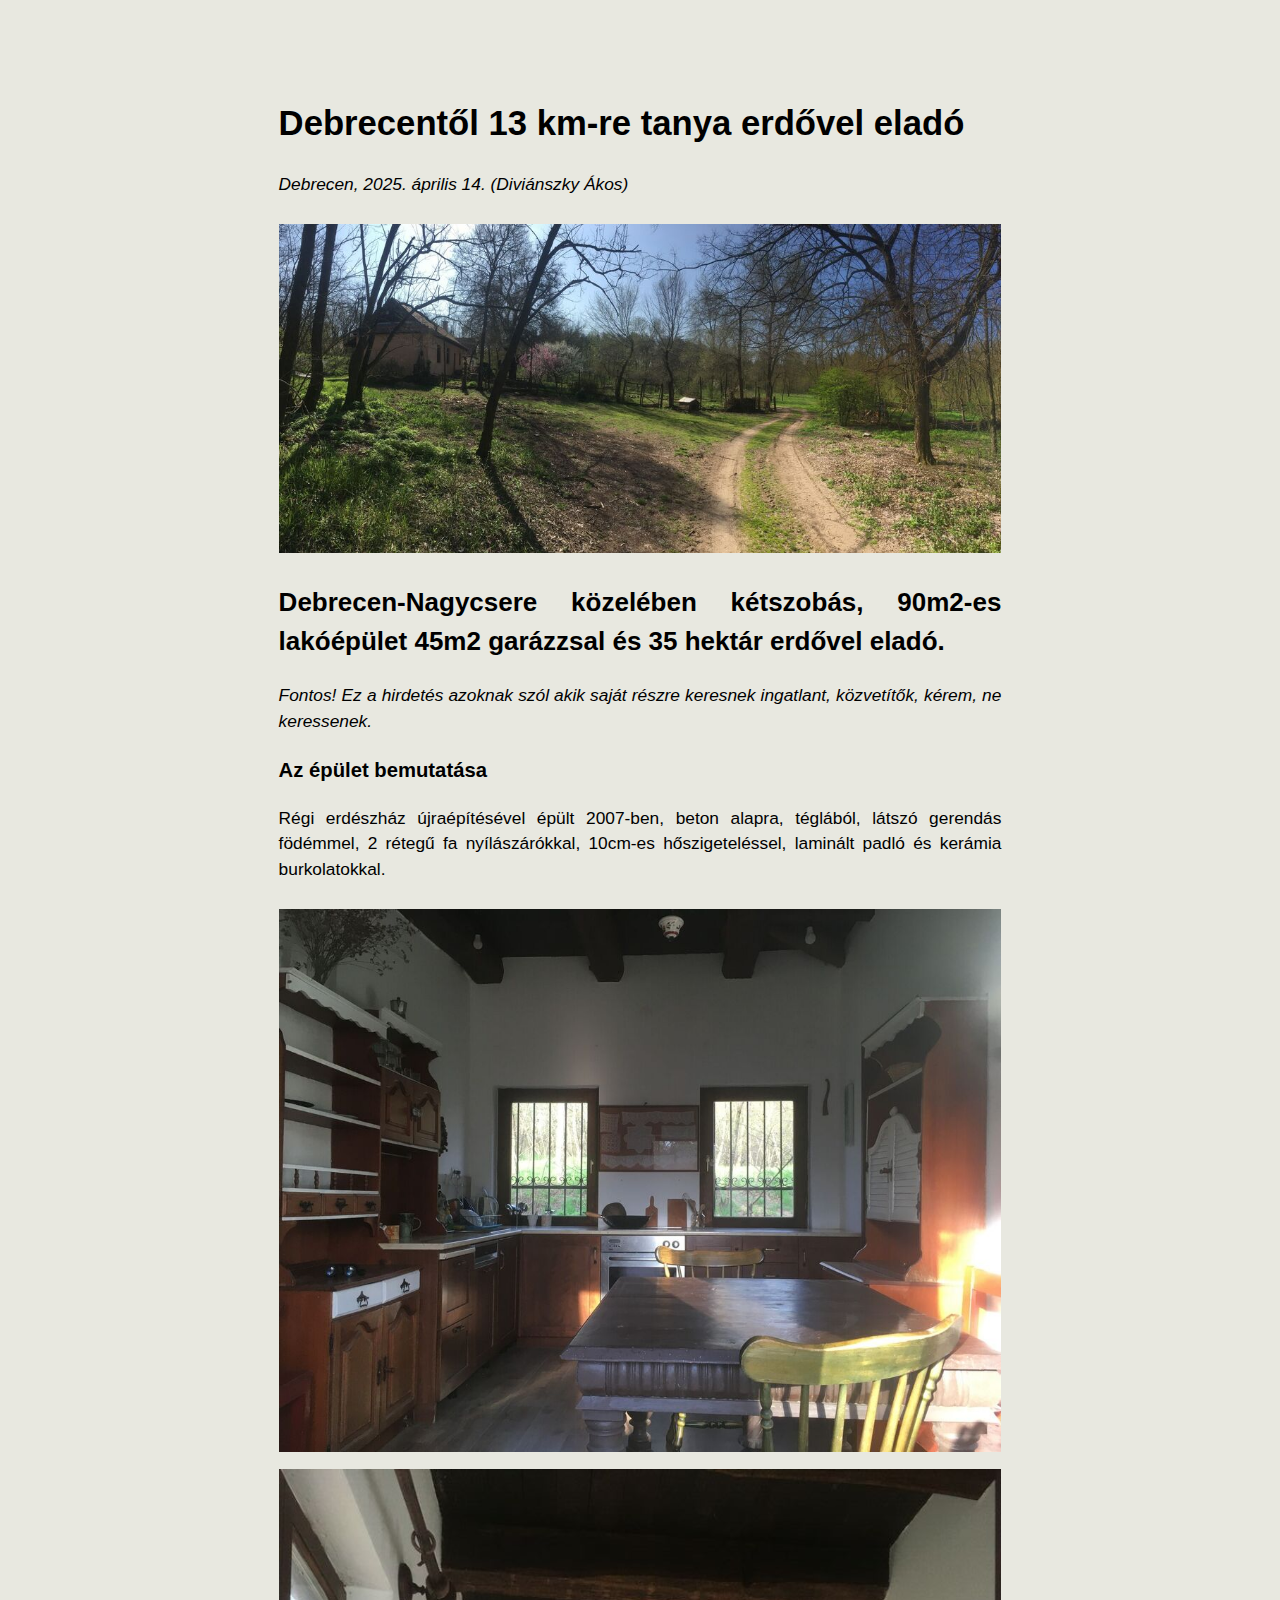
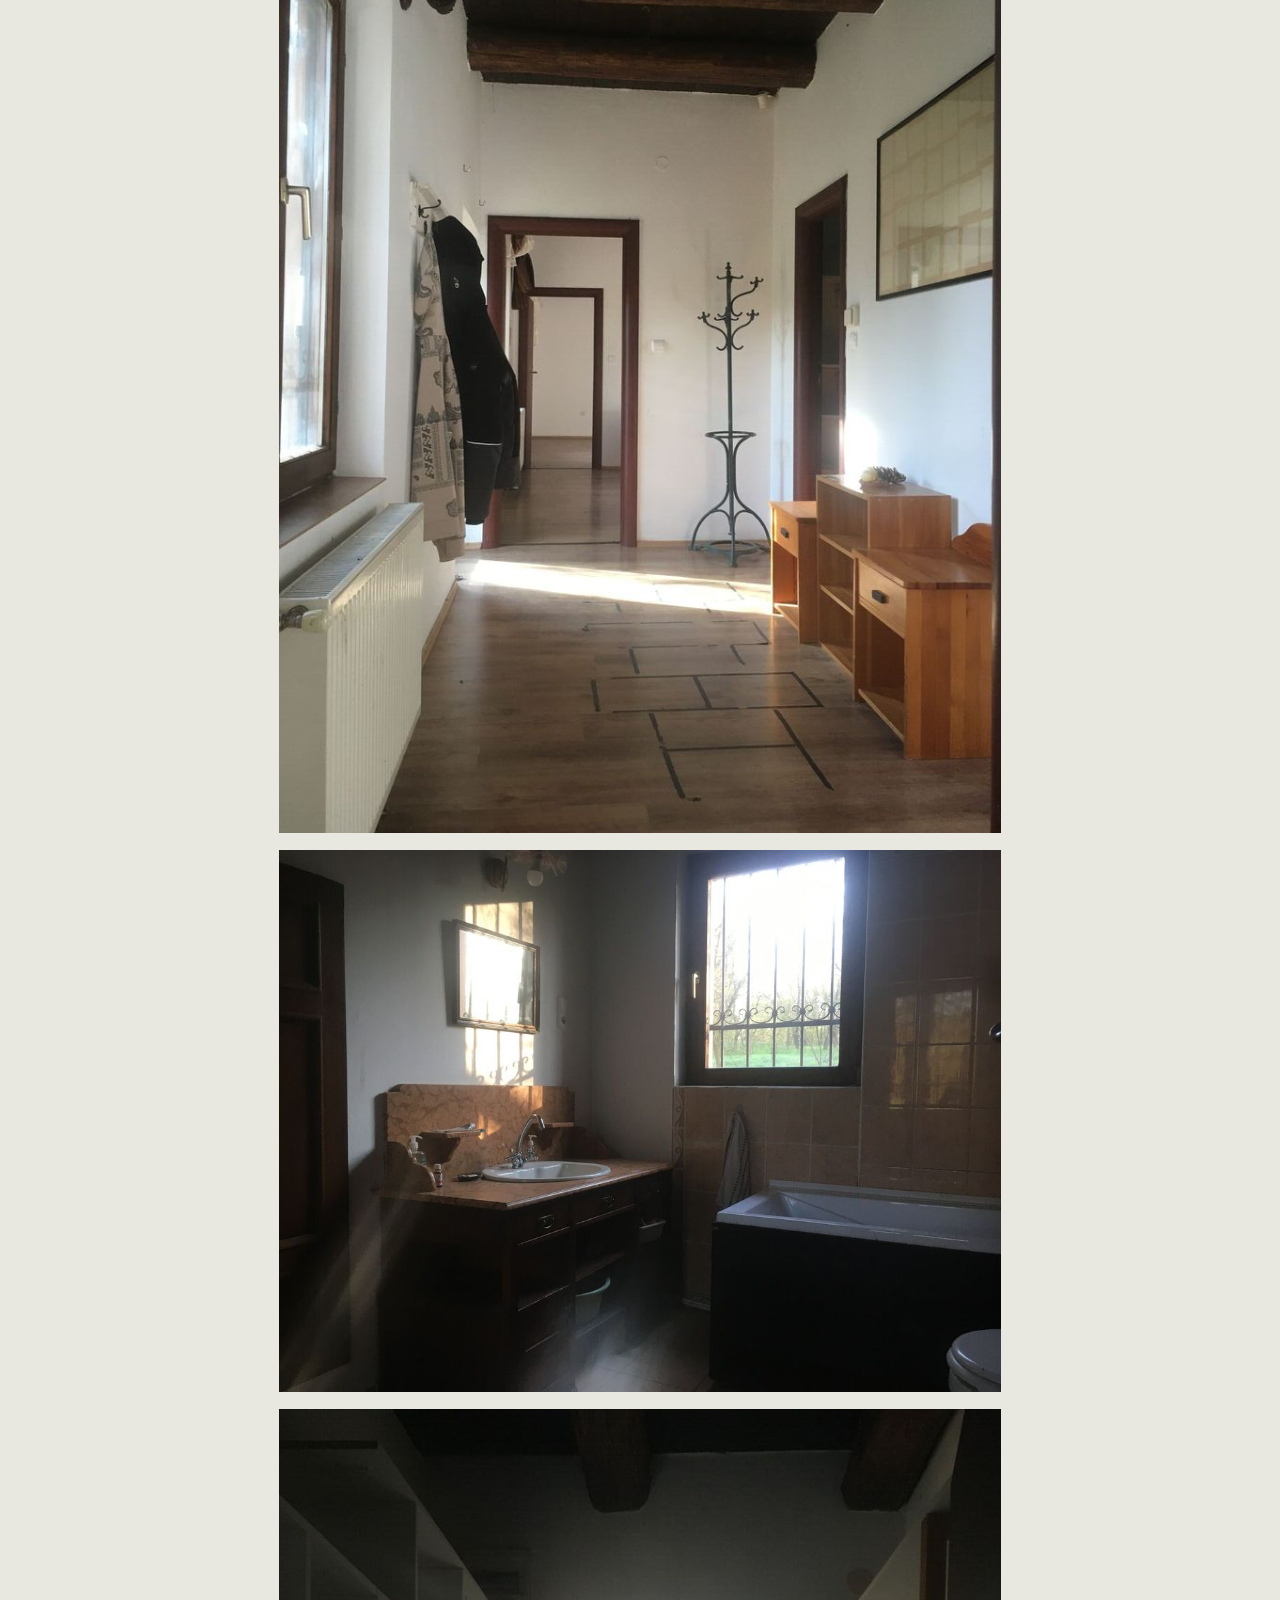
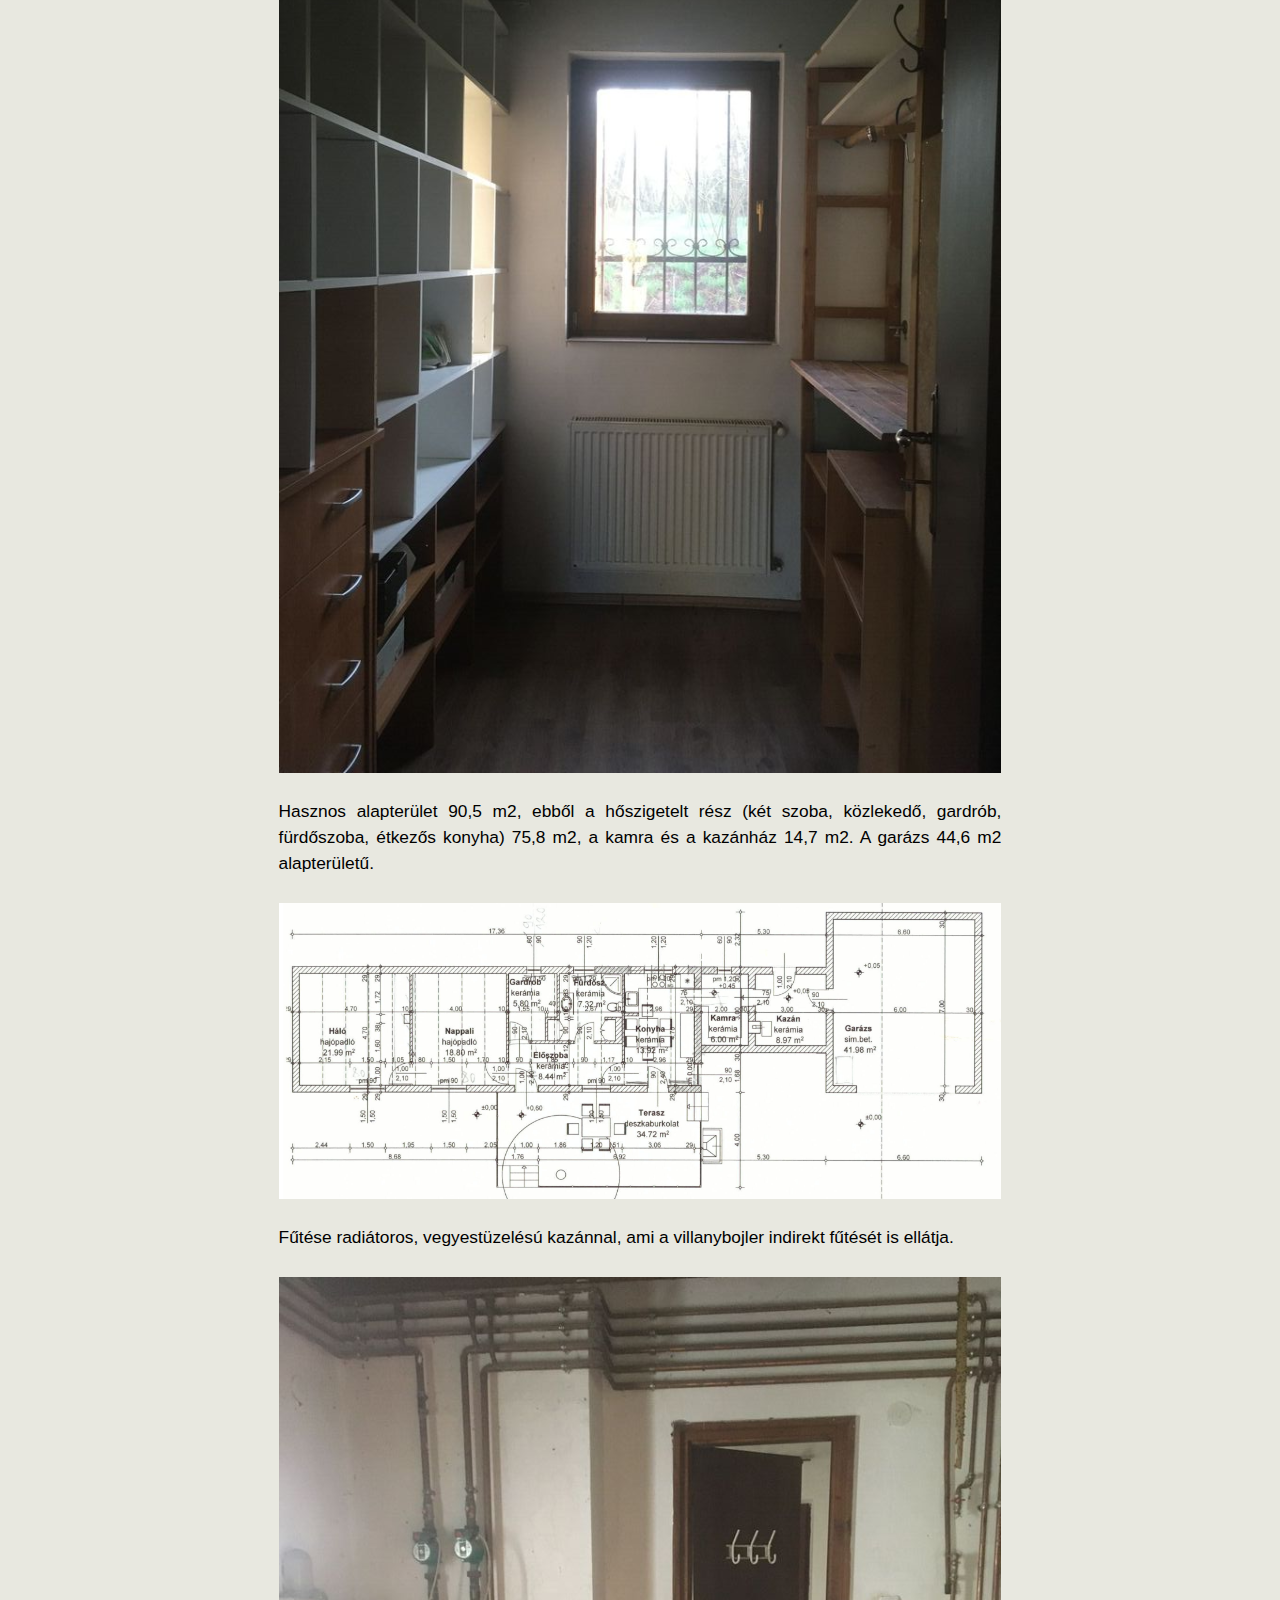
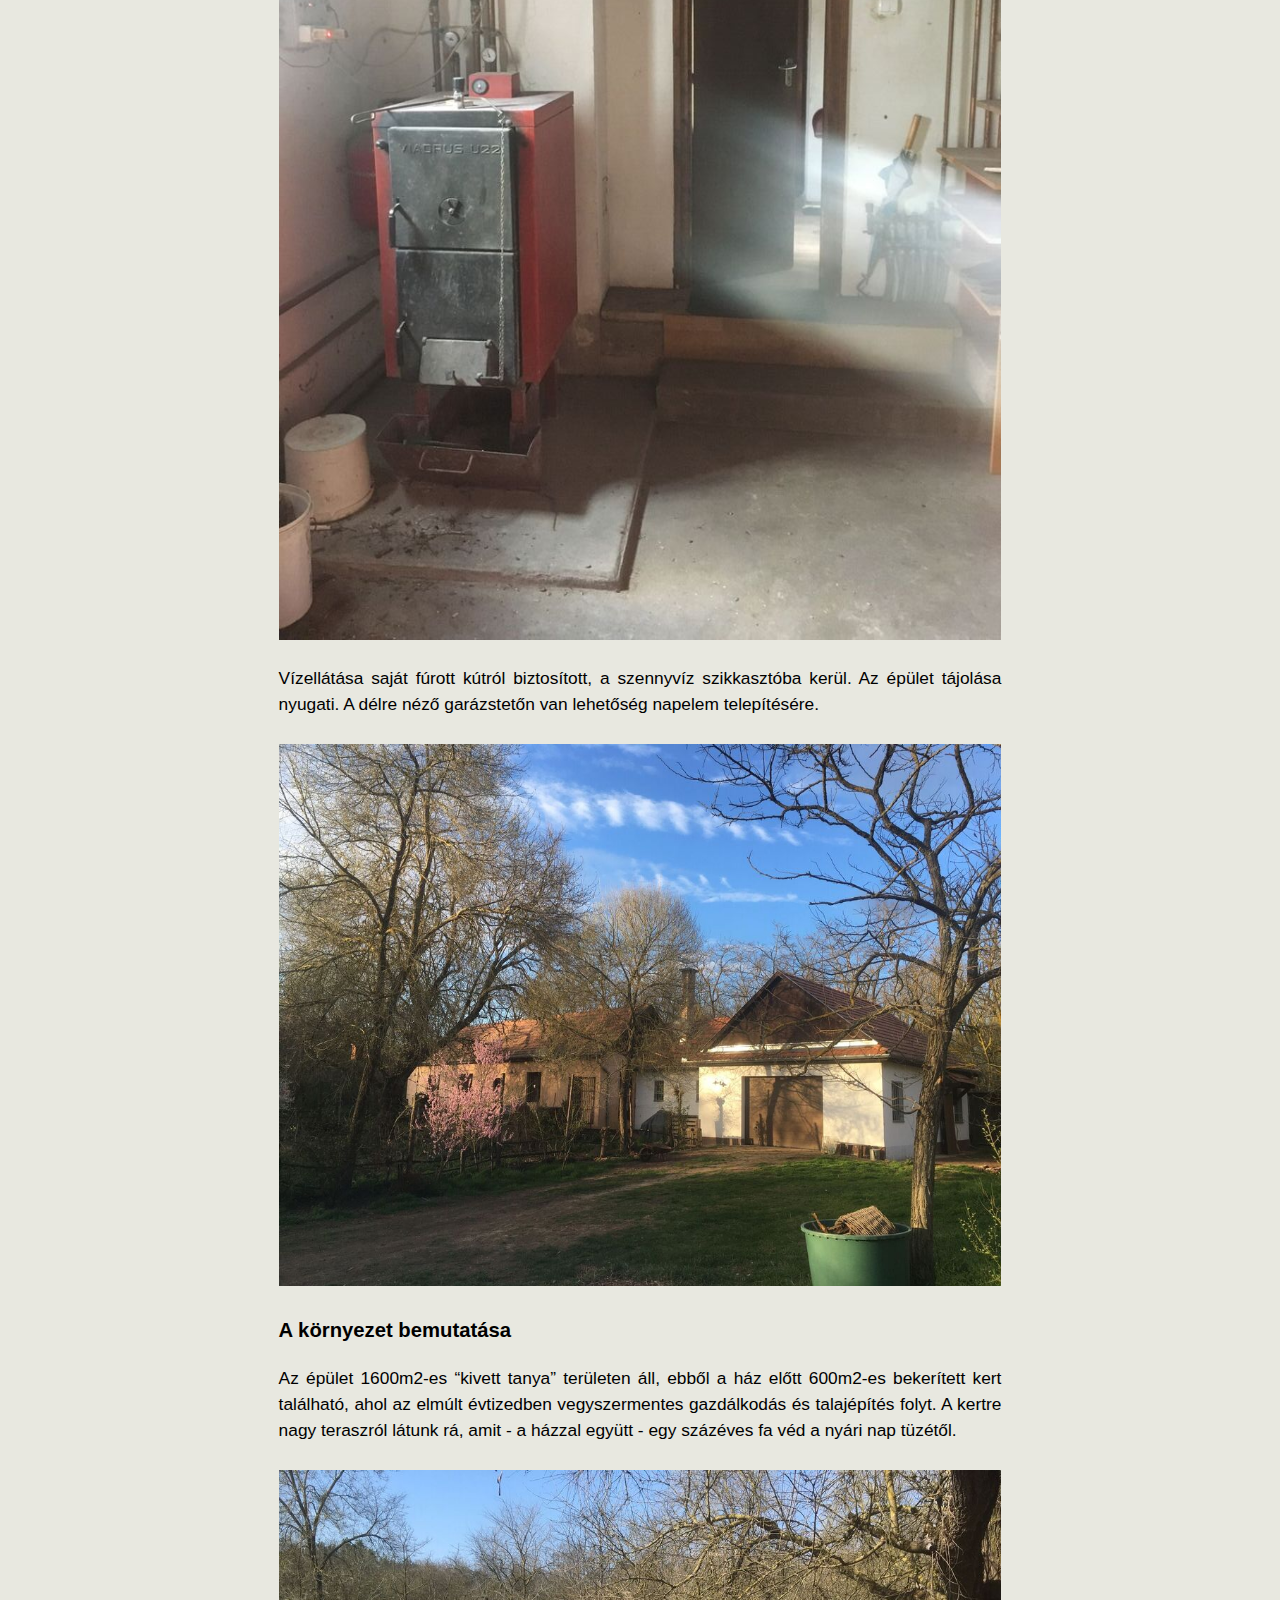
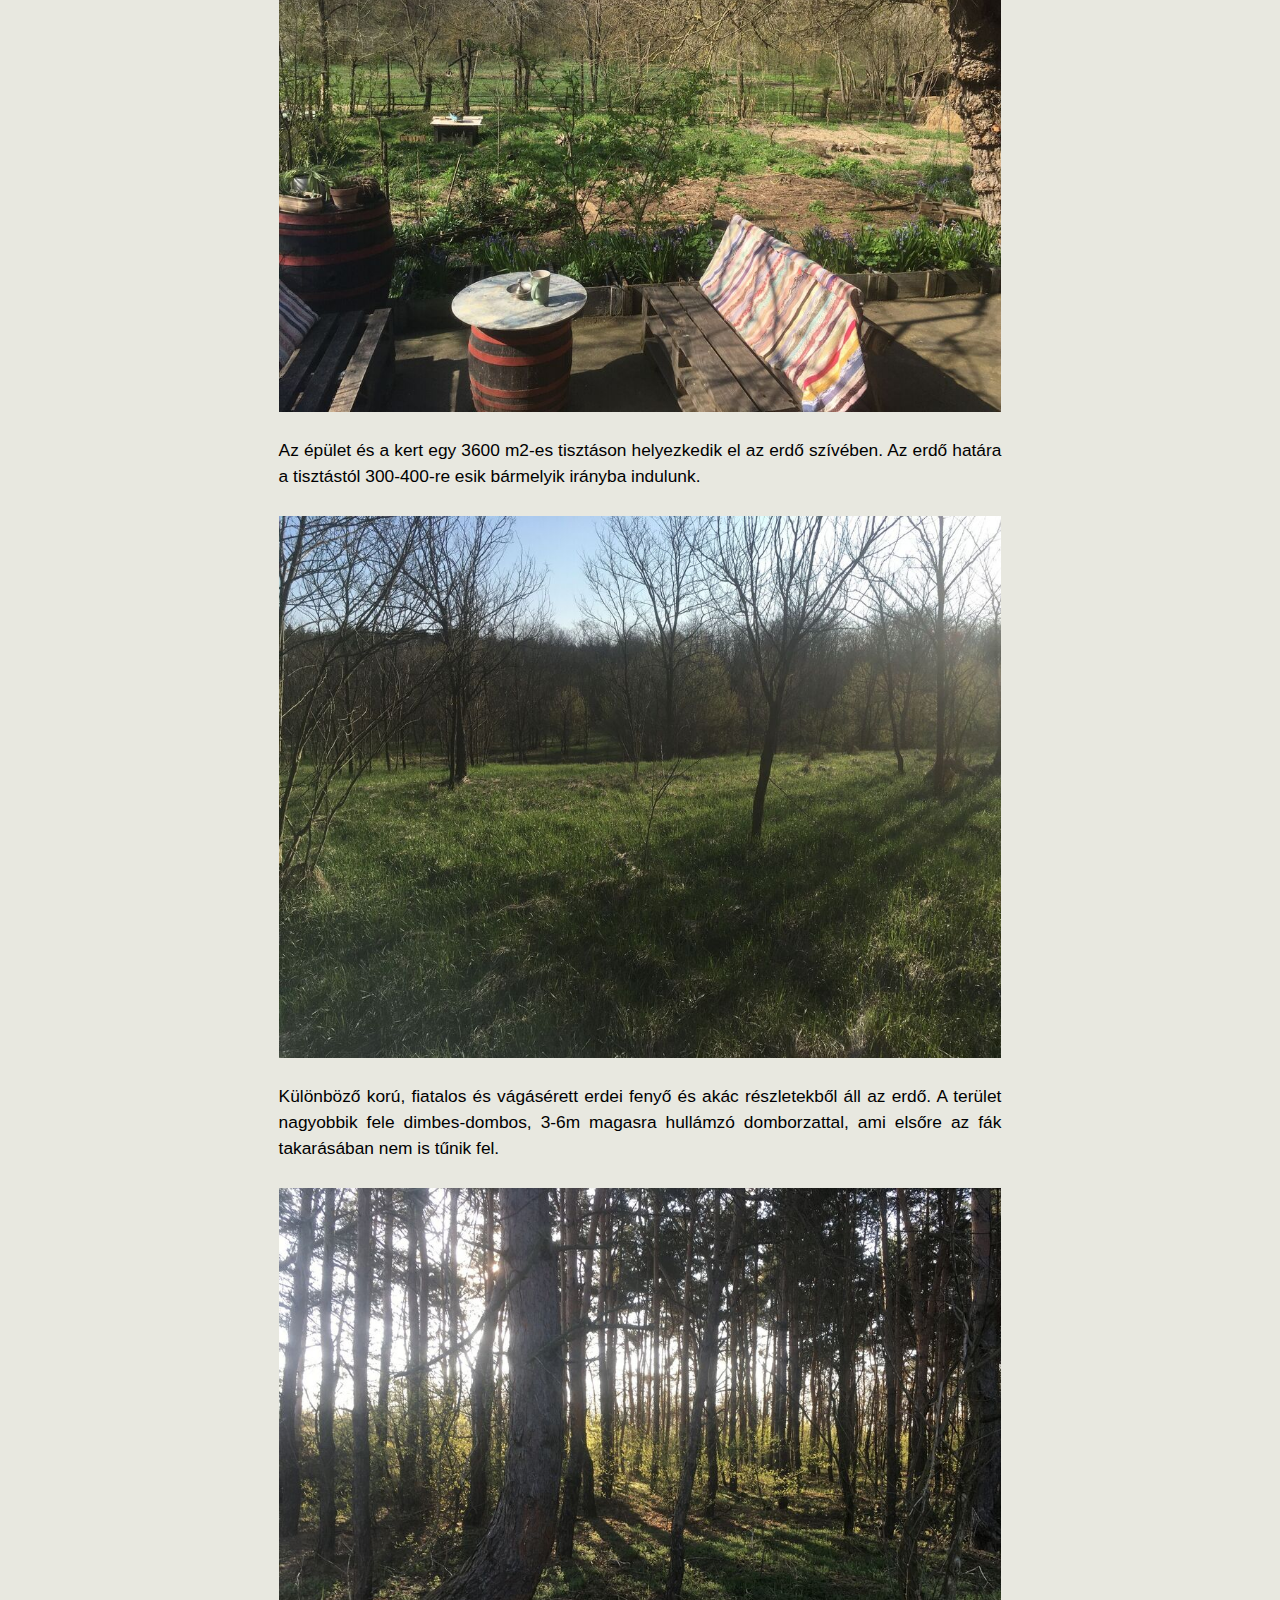
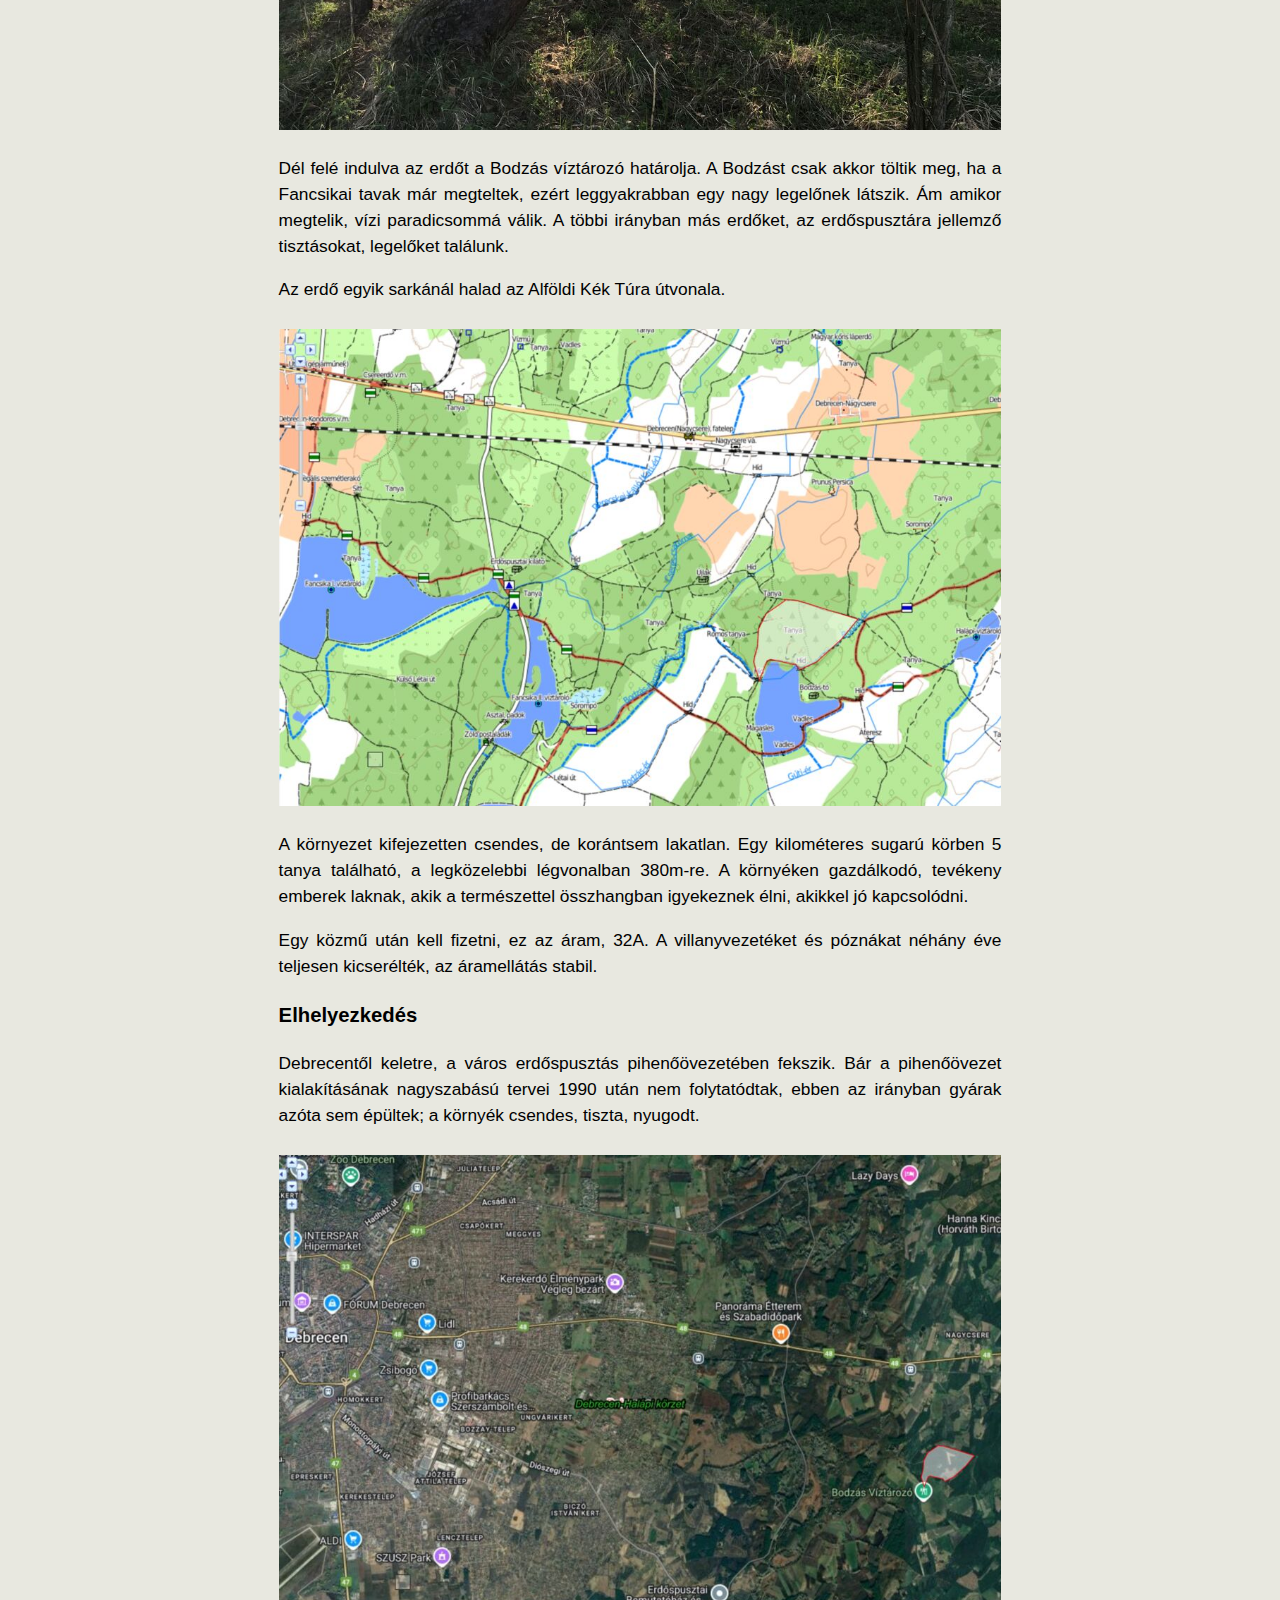
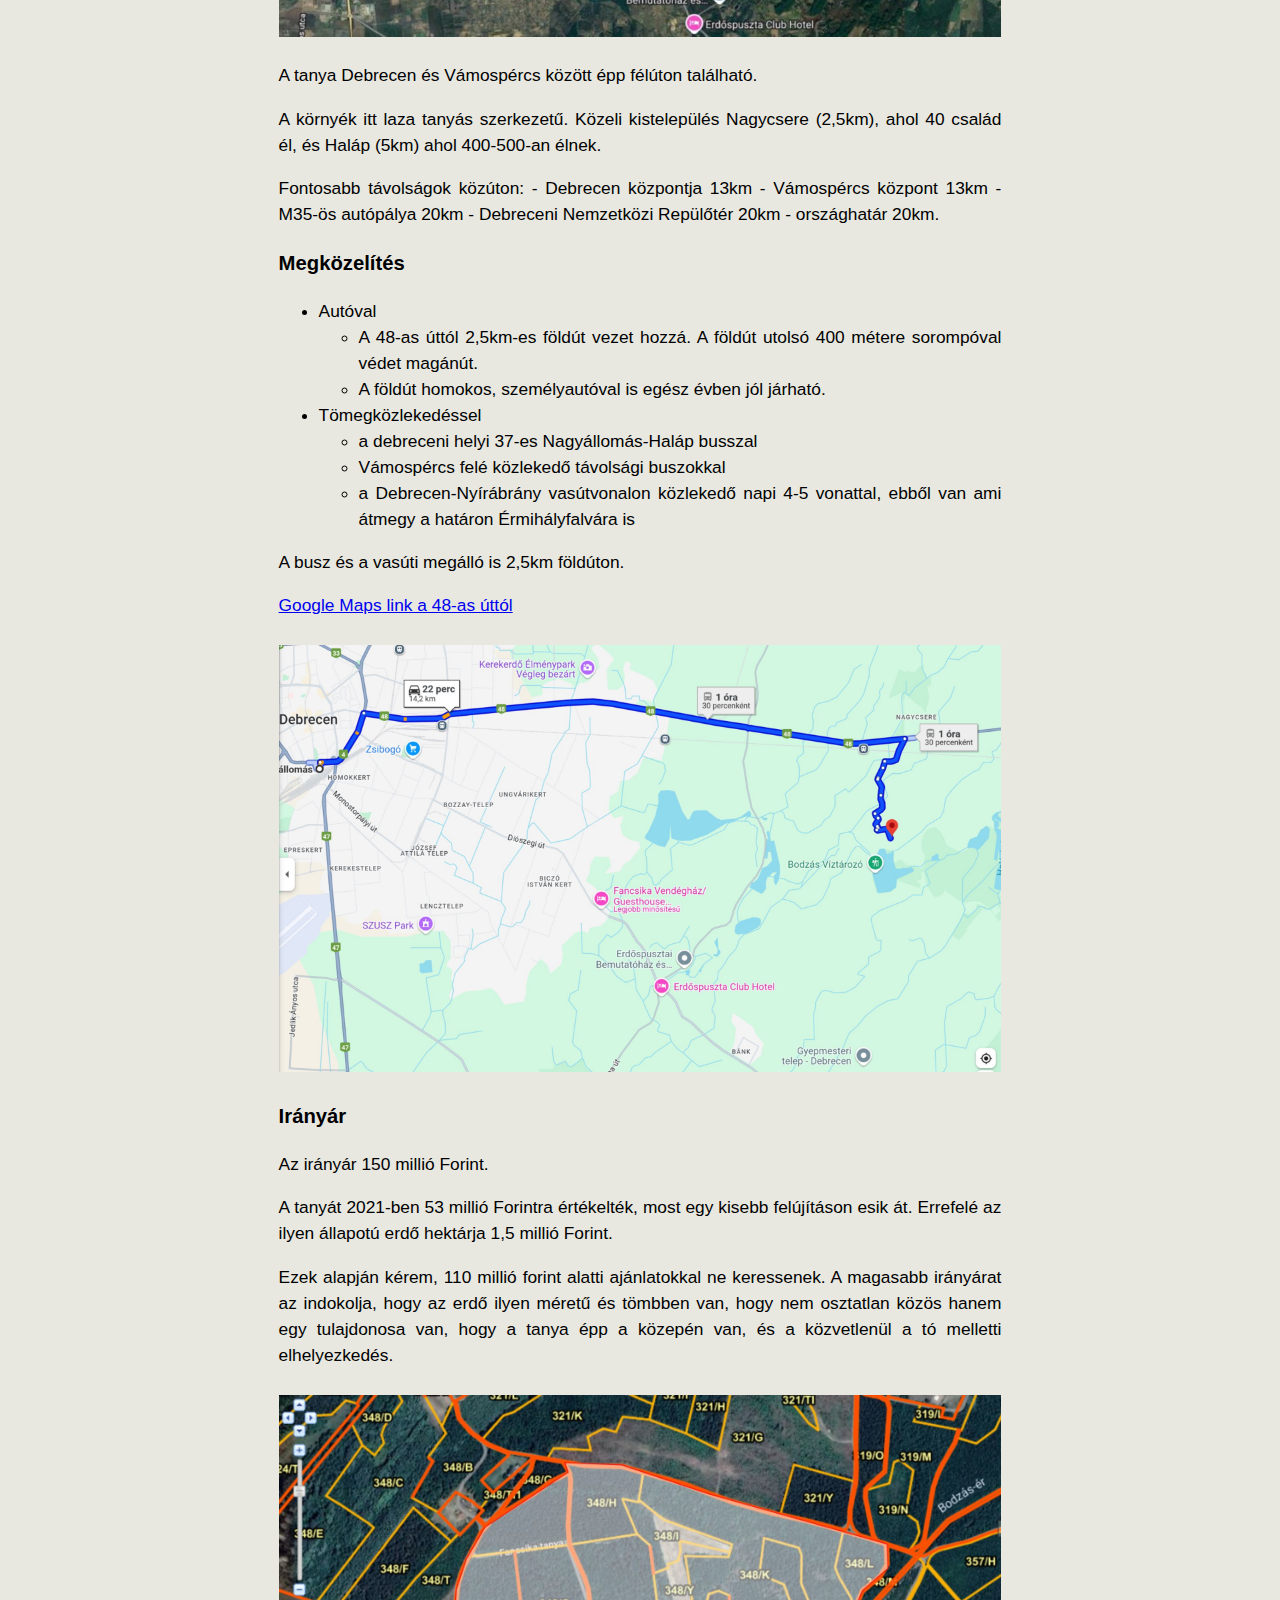
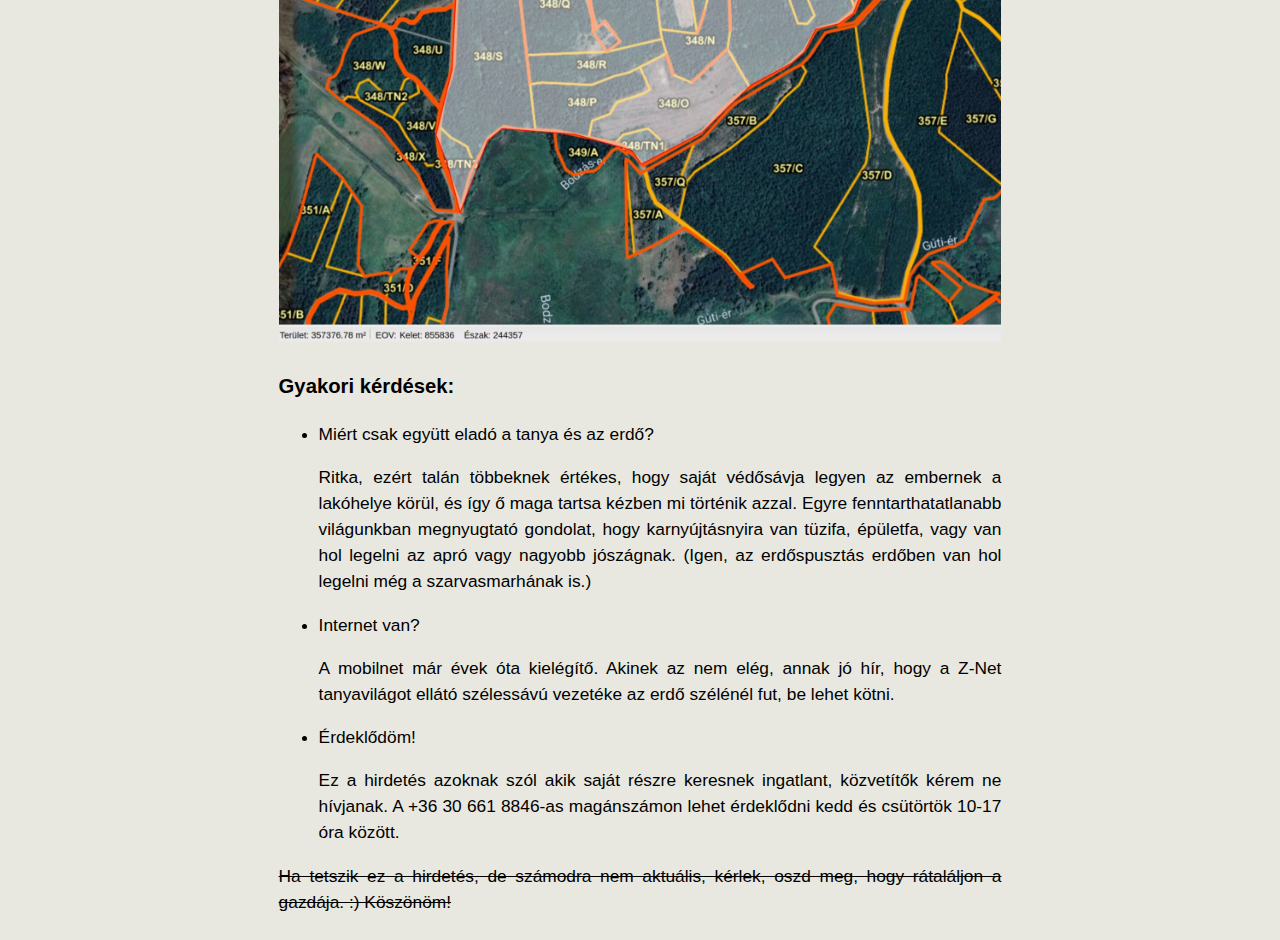
<file: public_html/tanyaelado_v1.html>
<html><head><title>Diviaki</title>
<meta charset='utf-8'>
<meta name="viewport" content="width=device-width, initial-scale=1.0, maximum-scale=1.0">
<link rel="stylesheet" type="text/css" href="def.css" />
<link rel="shortcut icon" type="image/gif" href="favicon.gif" />
</head>
<body>
<h1 id="debrecentől-13-km-re-tanya-erdővel-eladó">Debrecentől 13 km-re
tanya erdővel eladó</h1>
<p><em>Debrecen, 2025. április 14. (Diviánszky Ákos)</em></p>
<p><img src="erkezes.jpg" /></p>
<h2
id="debrecen-nagycsere-közelében-kétszobás-90m2-es-lakóépület-45m2-garázzsal-és-35-hektár-erdővel-eladó.">Debrecen-Nagycsere
közelében kétszobás, 90m2-es lakóépület 45m2 garázzsal és 35 hektár
erdővel eladó.</h2>
<p><em>Fontos! Ez a hirdetés azoknak szól akik saját részre keresnek
ingatlant, közvetítők, kérem, ne keressenek.</em></p>
<h3 id="az-épület-bemutatása">Az épület bemutatása</h3>
<p>Régi erdészház újraépítésével épült 2007-ben, beton alapra, téglából,
látszó gerendás födémmel, 2 rétegű fa nyílászárókkal, 10cm-es
hőszigeteléssel, laminált padló és kerámia burkolatokkal.</p>
<p><img src="konyha.jpg" /> <img src="eloszoba2.jpg" /> <img
src="furdo.jpg" /> <img src="gardrob.jpg" /></p>
<p>Hasznos alapterület 90,5 m2, ebből a hőszigetelt rész (két szoba,
közlekedő, gardrób, fürdőszoba, étkezős konyha) 75,8 m2, a kamra és a
kazánház 14,7 m2. A garázs 44,6 m2 alapterületű.</p>
<p><img src="alaprajz.jpg" /></p>
<p>Fűtése radiátoros, vegyestüzelésú kazánnal, ami a villanybojler
indirekt fűtését is ellátja.</p>
<p><img src="kazan.jpg" /></p>
<p>Vízellátása saját fúrott kútról biztosított, a szennyvíz szikkasztóba
kerül. Az épület tájolása nyugati. A délre néző garázstetőn van
lehetőség napelem telepítésére.</p>
<p><img src="garazsfelol.jpg" /></p>
<h3 id="a-környezet-bemutatása">A környezet bemutatása</h3>
<p>Az épület 1600m2-es “kivett tanya” területen áll, ebből a ház előtt
600m2-es bekerített kert található, ahol az elmúlt évtizedben
vegyszermentes gazdálkodás és talajépítés folyt. A kertre nagy teraszról
látunk rá, amit - a házzal együtt - egy százéves fa véd a nyári nap
tüzétől.</p>
<p><img src="kert.jpg" /></p>
<p>Az épület és a kert egy 3600 m2-es tisztáson helyezkedik el az erdő
szívében. Az erdő határa a tisztástól 300-400-re esik bármelyik irányba
indulunk.</p>
<p><img src="fiatalos.jpg" /></p>
<p>Különböző korú, fiatalos és vágásérett erdei fenyő és akác
részletekből áll az erdő. A terület nagyobbik fele dimbes-dombos, 3-6m
magasra hullámzó domborzattal, ami elsőre az fák takarásában nem is
tűnik fel.</p>
<p><img src="fenyves.jpg" /></p>
<p>Dél felé indulva az erdőt a Bodzás víztározó határolja. A Bodzást
csak akkor töltik meg, ha a Fancsikai tavak már megteltek, ezért
leggyakrabban egy nagy legelőnek látszik. Ám amikor megtelik, vízi
paradicsommá válik. A többi irányban más erdőket, az erdőspusztára
jellemző tisztásokat, legelőket találunk.</p>
<p>Az erdő egyik sarkánál halad az Alföldi Kék Túra útvonala.</p>
<p><img src="turista.jpg" /></p>
<p>A környezet kifejezetten csendes, de korántsem lakatlan. Egy
kilométeres sugarú körben 5 tanya található, a legközelebbi légvonalban
380m-re. A környéken gazdálkodó, tevékeny emberek laknak, akik a
természettel összhangban igyekeznek élni, akikkel jó kapcsolódni.</p>
<p>Egy közmű után kell fizetni, ez az áram, 32A. A villanyvezetéket és
póznákat néhány éve teljesen kicserélték, az áramellátás stabil.</p>
<h3 id="elhelyezkedés">Elhelyezkedés</h3>
<p>Debrecentől keletre, a város erdőspusztás pihenőövezetében fekszik.
Bár a pihenőövezet kialakításának nagyszabású tervei 1990 után nem
folytatódtak, ebben az irányban gyárak azóta sem épültek; a környék
csendes, tiszta, nyugodt.</p>
<p><img src="debrecen-east.jpg" /></p>
<p>A tanya Debrecen és Vámospércs között épp félúton található.</p>
<p>A környék itt laza tanyás szerkezetű. Közeli kistelepülés Nagycsere
(2,5km), ahol 40 család él, és Haláp (5km) ahol 400-500-an élnek.</p>
<p>Fontosabb távolságok közúton: - Debrecen központja 13km - Vámospércs
központ 13km - M35-ös autópálya 20km - Debreceni Nemzetközi Repülőtér
20km - országhatár 20km.</p>
<h3 id="megközelítés">Megközelítés</h3>
<ul>
<li>Autóval
<ul>
<li>A 48-as úttól 2,5km-es földút vezet hozzá. A földút utolsó 400
métere sorompóval védet magánút.</li>
<li>A földút homokos, személyautóval is egész évben jól járható.</li>
</ul></li>
<li>Tömegközlekedéssel
<ul>
<li>a debreceni helyi 37-es Nagyállomás-Haláp busszal</li>
<li>Vámospércs felé közlekedő távolsági buszokkal</li>
<li>a Debrecen-Nyírábrány vasútvonalon közlekedő napi 4-5 vonattal,
ebből van ami átmegy a határon Érmihályfalvára is</li>
</ul></li>
</ul>
<p>A busz és a vasúti megálló is 2,5km földúton.</p>
<p><a href="https://maps.app.goo.gl/LbNYMWMxH7hnSC8E9">Google Maps link
a 48-as úttól</a></p>
<p><img src="kozuton.jpg" /></p>
<h3 id="irányár">Irányár</h3>
<p>Az irányár 150 millió Forint.</p>
<p>A tanyát 2021-ben 53 millió Forintra értékelték, most egy kisebb
felújításon esik át. Errefelé az ilyen állapotú erdő hektárja 1,5 millió
Forint.</p>
<p>Ezek alapján kérem, 110 millió forint alatti ajánlatokkal ne
keressenek. A magasabb irányárat az indokolja, hogy az erdő ilyen méretű
és tömbben van, hogy nem osztatlan közös hanem egy tulajdonosa van, hogy
a tanya épp a közepén van, és a közvetlenül a tó melletti
elhelyezkedés.</p>
<p><img src="erdoterkep.jpg" /></p>
<h3 id="gyakori-kérdések">Gyakori kérdések:</h3>
<ul>
<li><p>Miért csak együtt eladó a tanya és az erdő?</p>
<p>Ritka, ezért talán többeknek értékes, hogy saját védősávja legyen az
embernek a lakóhelye körül, és így ő maga tartsa kézben mi történik
azzal. Egyre fenntarthatatlanabb világunkban megnyugtató gondolat, hogy
karnyújtásnyira van tüzifa, épületfa, vagy van hol legelni az apró vagy
nagyobb jószágnak. (Igen, az erdőspusztás erdőben van hol legelni még a
szarvasmarhának is.)</p></li>
<li><p>Internet van?</p>
<p>A mobilnet már évek óta kielégítő. Akinek az nem elég, annak jó hír,
hogy a Z-Net tanyavilágot ellátó szélessávú vezetéke az erdő szélénél
fut, be lehet kötni.</p></li>
<li><p>Érdeklődöm!</p>
<p>Ez a hirdetés azoknak szól akik saját részre keresnek ingatlant,
közvetítők kérem ne hívjanak. A +36 30 661 8846-as magánszámon lehet
érdeklődni kedd és csütörtök 10-17 óra között.</p></li>
</ul>
<p><s>Ha tetszik ez a hirdetés, de számodra nem aktuális, kérlek, oszd meg,
hogy rátaláljon a gazdája. :) Köszönöm!</s></p>
</body></html>
</file>
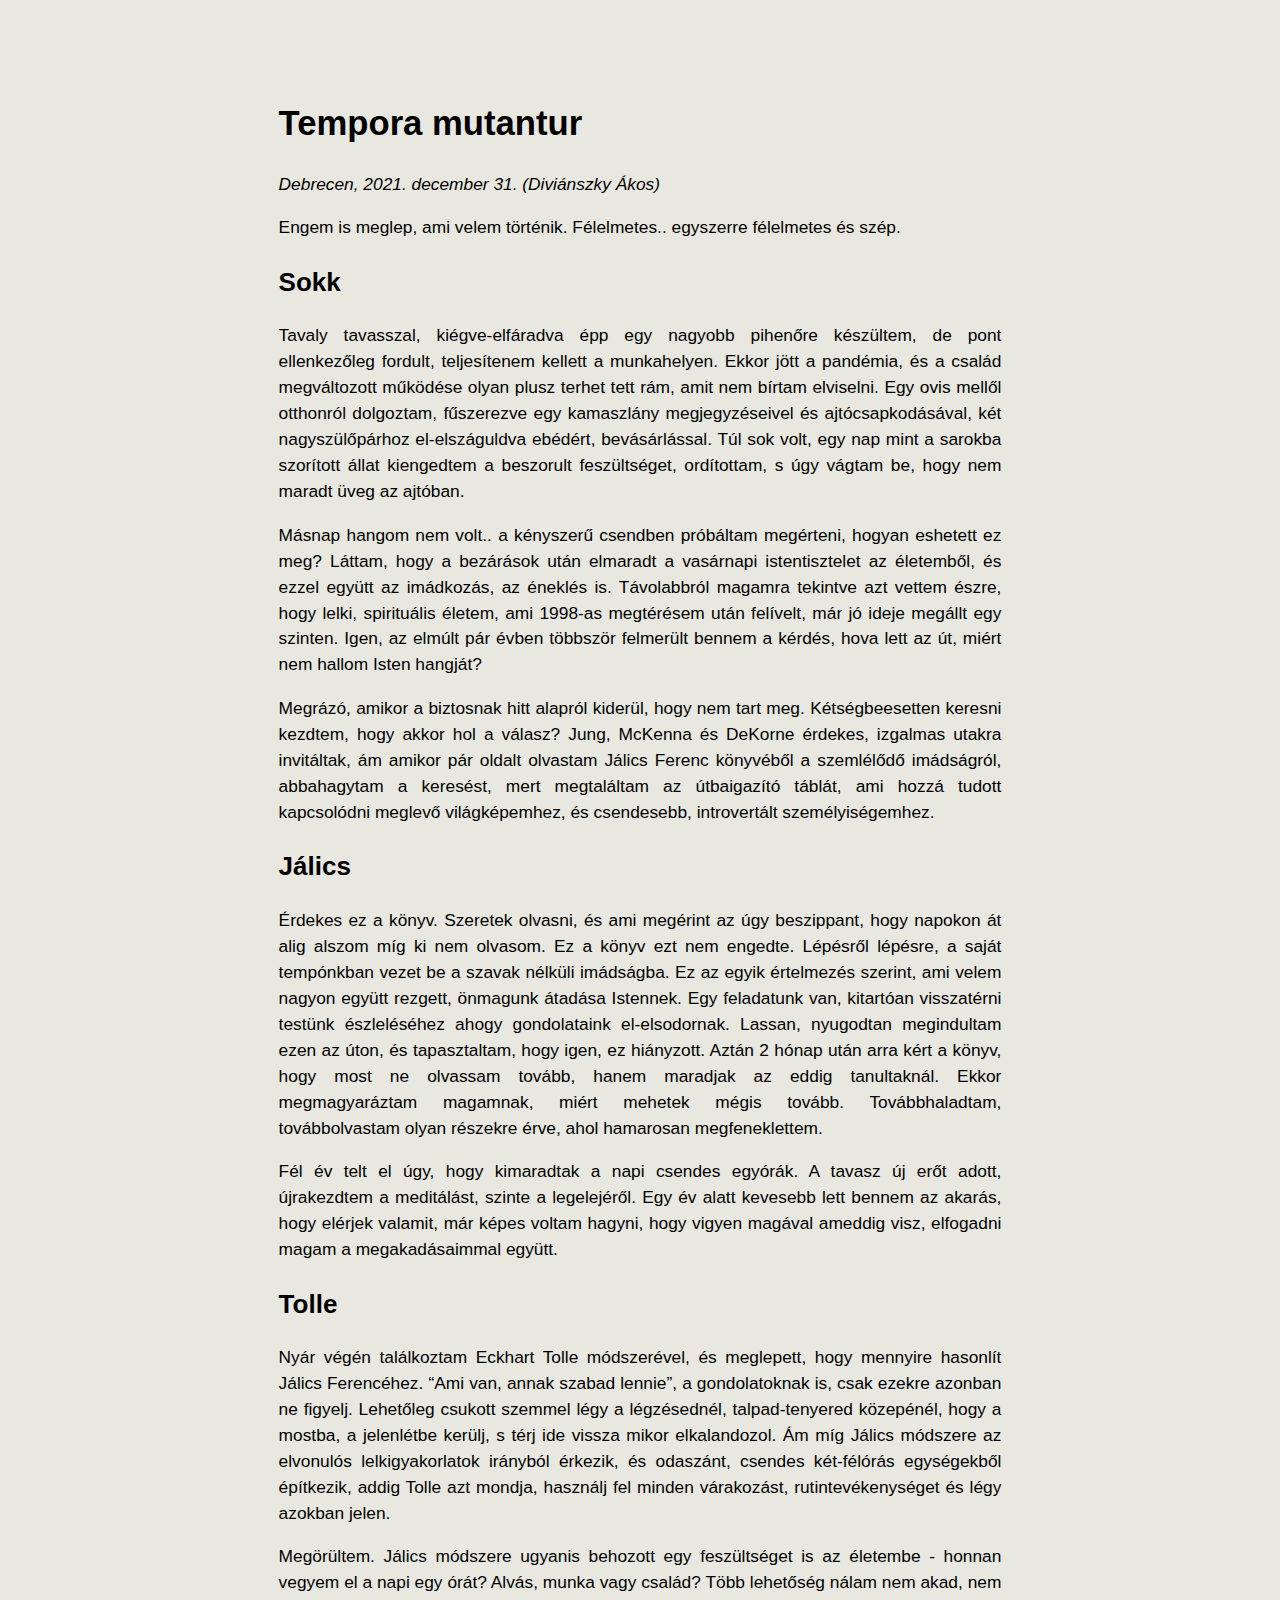
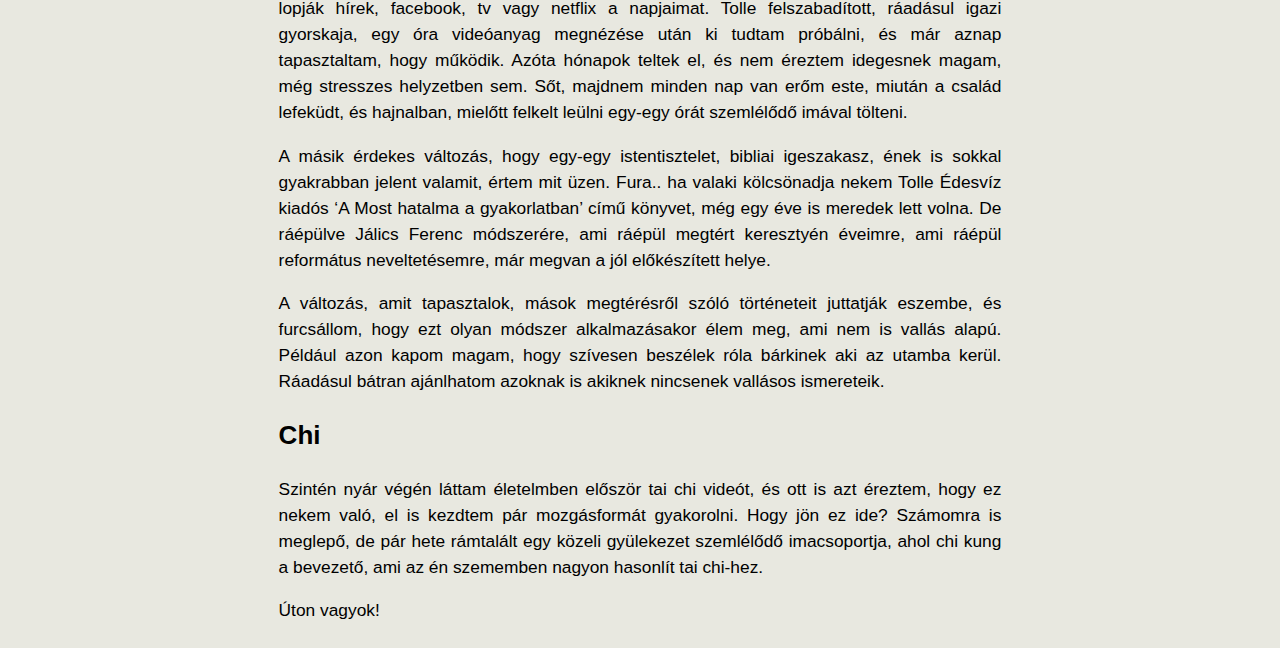
<file: public_html/tempora-mutantur.html>
<html><head><title>Tempora mutantur</title>
<meta charset='utf-8'>
<meta name="viewport" content="width=device-width, initial-scale=1.0, maximum-scale=1.0">
<link rel="stylesheet" type="text/css" href="def.css" />
<link rel="shortcut icon" type="image/gif" href="favicon.gif" />
</head>
<body>
<h1 id="tempora-mutantur">Tempora mutantur</h1>
<p><em>Debrecen, 2021. december 31. (Diviánszky Ákos)</em></p>
<p>Engem is meglep, ami velem történik. Félelmetes.. egyszerre félelmetes és szép.</p>
<h2 id="sokk">Sokk</h2>
<p>Tavaly tavasszal, kiégve-elfáradva épp egy nagyobb pihenőre készültem, de pont ellenkezőleg fordult, teljesítenem kellett a munkahelyen. Ekkor jött a pandémia, és a család megváltozott működése olyan plusz terhet tett rám, amit nem bírtam elviselni. Egy ovis mellől otthonról dolgoztam, fűszerezve egy kamaszlány megjegyzéseivel és ajtócsapkodásával, két nagyszülőpárhoz el-elszáguldva ebédért, bevásárlással. Túl sok volt, egy nap mint a sarokba szorított állat kiengedtem a beszorult feszültséget, ordítottam, s úgy vágtam be, hogy nem maradt üveg az ajtóban.</p>
<p>Másnap hangom nem volt.. a kényszerű csendben próbáltam megérteni, hogyan eshetett ez meg? Láttam, hogy a bezárások után elmaradt a vasárnapi istentisztelet az életemből, és ezzel együtt az imádkozás, az éneklés is. Távolabbról magamra tekintve azt vettem észre, hogy lelki, spirituális életem, ami 1998-as megtérésem után felívelt, már jó ideje megállt egy szinten. Igen, az elmúlt pár évben többször felmerült bennem a kérdés, hova lett az út, miért nem hallom Isten hangját?</p>
<p>Megrázó, amikor a biztosnak hitt alapról kiderül, hogy nem tart meg. Kétségbeesetten keresni kezdtem, hogy akkor hol a válasz? Jung, McKenna és DeKorne érdekes, izgalmas utakra invitáltak, ám amikor pár oldalt olvastam Jálics Ferenc könyvéből a szemlélődő imádságról, abbahagytam a keresést, mert megtaláltam az útbaigazító táblát, ami hozzá tudott kapcsolódni meglevő világképemhez, és csendesebb, introvertált személyiségemhez.</p>
<h2 id="jálics">Jálics</h2>
<p>Érdekes ez a könyv. Szeretek olvasni, és ami megérint az úgy beszippant, hogy napokon át alig alszom míg ki nem olvasom. Ez a könyv ezt nem engedte. Lépésről lépésre, a saját tempónkban vezet be a szavak nélküli imádságba. Ez az egyik értelmezés szerint, ami velem nagyon együtt rezgett, önmagunk átadása Istennek. Egy feladatunk van, kitartóan visszatérni testünk észleléséhez ahogy gondolataink el-elsodornak. Lassan, nyugodtan megindultam ezen az úton, és tapasztaltam, hogy igen, ez hiányzott. Aztán 2 hónap után arra kért a könyv, hogy most ne olvassam tovább, hanem maradjak az eddig tanultaknál. Ekkor megmagyaráztam magamnak, miért mehetek mégis tovább. Továbbhaladtam, továbbolvastam olyan részekre érve, ahol hamarosan megfeneklettem.</p>
<p>Fél év telt el úgy, hogy kimaradtak a napi csendes egyórák. A tavasz új erőt adott, újrakezdtem a meditálást, szinte a legelejéről. Egy év alatt kevesebb lett bennem az akarás, hogy elérjek valamit, már képes voltam hagyni, hogy vigyen magával ameddig visz, elfogadni magam a megakadásaimmal együtt.</p>
<h2 id="tolle">Tolle</h2>
<p>Nyár végén találkoztam Eckhart Tolle módszerével, és meglepett, hogy mennyire hasonlít Jálics Ferencéhez. “Ami van, annak szabad lennie”, a gondolatoknak is, csak ezekre azonban ne figyelj. Lehetőleg csukott szemmel légy a légzésednél, talpad-tenyered közepénél, hogy a mostba, a jelenlétbe kerülj, s térj ide vissza mikor elkalandozol. Ám míg Jálics módszere az elvonulós lelkigyakorlatok irányból érkezik, és odaszánt, csendes két-félórás egységekből építkezik, addig Tolle azt mondja, használj fel minden várakozást, rutintevékenységet és légy azokban jelen.</p>
<p>Megörültem. Jálics módszere ugyanis behozott egy feszültséget is az életembe - honnan vegyem el a napi egy órát? Alvás, munka vagy család? Több lehetőség nálam nem akad, nem lopják hírek, facebook, tv vagy netflix a napjaimat. Tolle felszabadított, ráadásul igazi gyorskaja, egy óra videóanyag megnézése után ki tudtam próbálni, és már aznap tapasztaltam, hogy működik. Azóta hónapok teltek el, és nem éreztem idegesnek magam, még stresszes helyzetben sem. Sőt, majdnem minden nap van erőm este, miután a család lefeküdt, és hajnalban, mielőtt felkelt leülni egy-egy órát szemlélődő imával tölteni.</p>
<p>A másik érdekes változás, hogy egy-egy istentisztelet, bibliai igeszakasz, ének is sokkal gyakrabban jelent valamit, értem mit üzen. Fura.. ha valaki kölcsönadja nekem Tolle Édesvíz kiadós ‘A Most hatalma a gyakorlatban’ című könyvet, még egy éve is meredek lett volna. De ráépülve Jálics Ferenc módszerére, ami ráépül megtért keresztyén éveimre, ami ráépül református neveltetésemre, már megvan a jól előkészített helye.</p>
<p>A változás, amit tapasztalok, mások megtérésről szóló történeteit juttatják eszembe, és furcsállom, hogy ezt olyan módszer alkalmazásakor élem meg, ami nem is vallás alapú. Például azon kapom magam, hogy szívesen beszélek róla bárkinek aki az utamba kerül. Ráadásul bátran ajánlhatom azoknak is akiknek nincsenek vallásos ismereteik.</p>
<h2 id="chi">Chi</h2>
<p>Szintén nyár végén láttam életelmben először tai chi videót, és ott is azt éreztem, hogy ez nekem való, el is kezdtem pár mozgásformát gyakorolni. Hogy jön ez ide? Számomra is meglepő, de pár hete rámtalált egy közeli gyülekezet szemlélődő imacsoportja, ahol chi kung a bevezető, ami az én szememben nagyon hasonlít tai chi-hez.</p>
<p>Úton vagyok!</p>
</body></html>
</file>
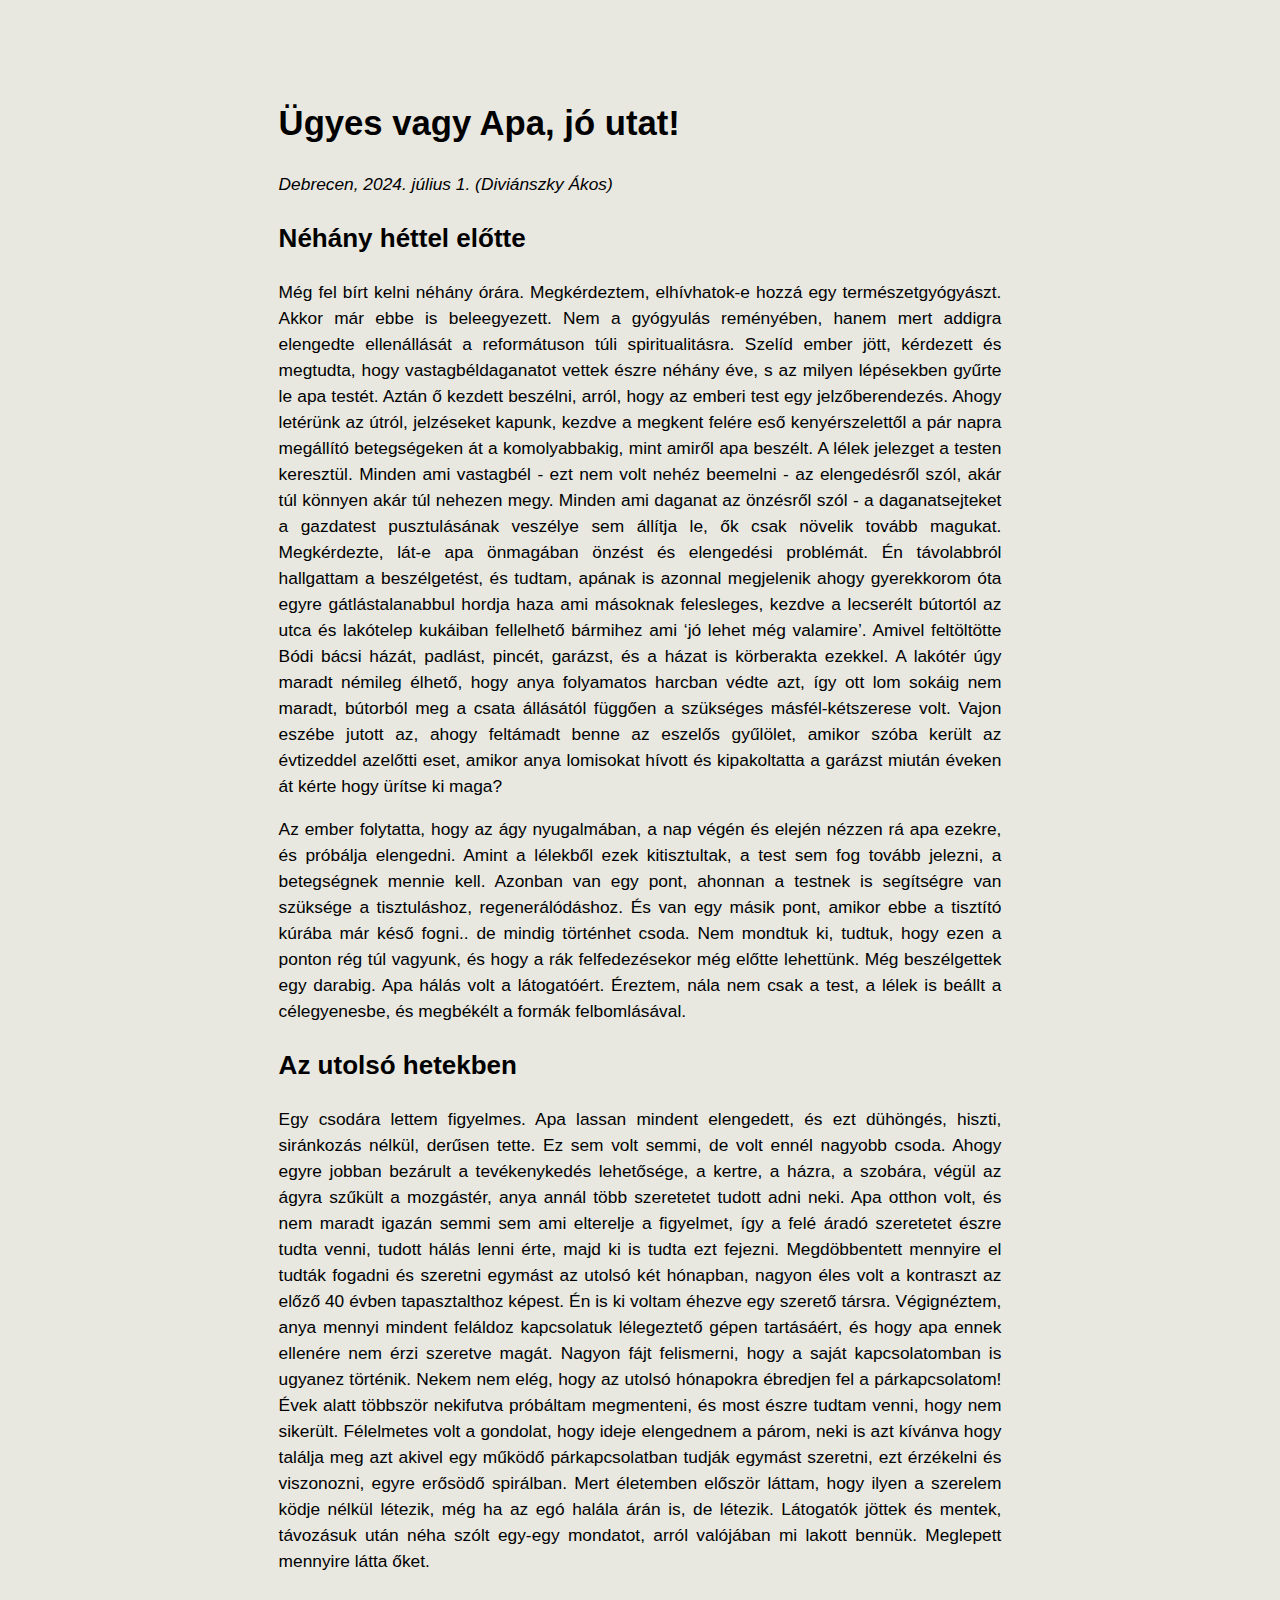
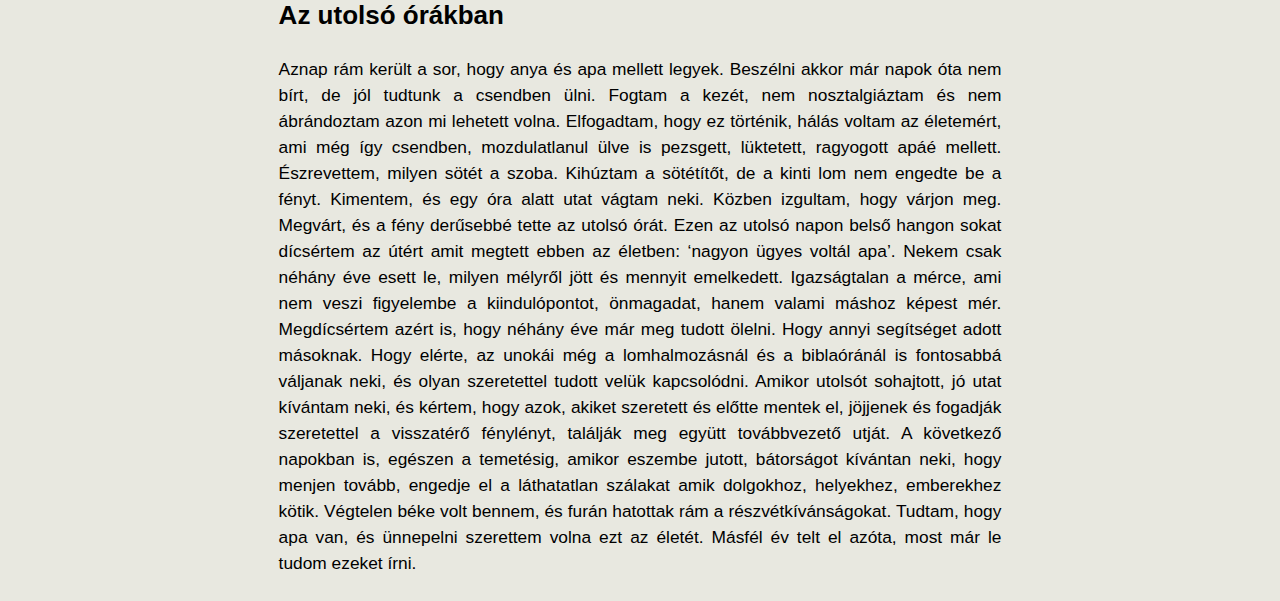
<file: public_html/ugyesvagyjoutatapa.html>
<html><head><title>Diviaki</title>
<meta charset='utf-8'>
<meta name="viewport" content="width=device-width, initial-scale=1.0, maximum-scale=1.0">
<link rel="stylesheet" type="text/css" href="def.css" />
<link rel="shortcut icon" type="image/gif" href="favicon.gif" />
</head>
<body>
<h1 id="ügyes-vagy-apa-jó-utat">Ügyes vagy Apa, jó utat!</h1>
<p><em>Debrecen, 2024. július 1. (Diviánszky Ákos)</em></p>
<h2 id="néhány-héttel-előtte">Néhány héttel előtte</h2>
<p>Még fel bírt kelni néhány órára. Megkérdeztem, elhívhatok-e hozzá egy
természetgyógyászt. Akkor már ebbe is beleegyezett. Nem a gyógyulás
reményében, hanem mert addigra elengedte ellenállását a reformátuson
túli spiritualitásra. Szelíd ember jött, kérdezett és megtudta, hogy
vastagbéldaganatot vettek észre néhány éve, s az milyen lépésekben
gyűrte le apa testét. Aztán ő kezdett beszélni, arról, hogy az emberi
test egy jelzőberendezés. Ahogy letérünk az útról, jelzéseket kapunk,
kezdve a megkent felére eső kenyérszelettől a pár napra megállító
betegségeken át a komolyabbakig, mint amiről apa beszélt. A lélek
jelezget a testen keresztül. Minden ami vastagbél - ezt nem volt nehéz
beemelni - az elengedésről szól, akár túl könnyen akár túl nehezen megy.
Minden ami daganat az önzésről szól - a daganatsejteket a gazdatest
pusztulásának veszélye sem állítja le, ők csak növelik tovább magukat.
Megkérdezte, lát-e apa önmagában önzést és elengedési problémát. Én
távolabbról hallgattam a beszélgetést, és tudtam, apának is azonnal
megjelenik ahogy gyerekkorom óta egyre gátlástalanabbul hordja haza ami
másoknak felesleges, kezdve a lecserélt bútortól az utca és lakótelep
kukáiban fellelhető bármihez ami ‘jó lehet még valamire’. Amivel
feltöltötte Bódi bácsi házát, padlást, pincét, garázst, és a házat is
körberakta ezekkel. A lakótér úgy maradt némileg élhető, hogy anya
folyamatos harcban védte azt, így ott lom sokáig nem maradt, bútorból
meg a csata állásától függően a szükséges másfél-kétszerese volt. Vajon
eszébe jutott az, ahogy feltámadt benne az eszelős gyűlölet, amikor
szóba került az évtizeddel azelőtti eset, amikor anya lomisokat hívott
és kipakoltatta a garázst miután éveken át kérte hogy ürítse ki
maga?</p>
<p>Az ember folytatta, hogy az ágy nyugalmában, a nap végén és elején
nézzen rá apa ezekre, és próbálja elengedni. Amint a lélekből ezek
kitisztultak, a test sem fog tovább jelezni, a betegségnek mennie kell.
Azonban van egy pont, ahonnan a testnek is segítségre van szüksége a
tisztuláshoz, regenerálódáshoz. És van egy másik pont, amikor ebbe a
tisztító kúrába már késő fogni.. de mindig történhet csoda. Nem mondtuk
ki, tudtuk, hogy ezen a ponton rég túl vagyunk, és hogy a rák
felfedezésekor még előtte lehettünk. Még beszélgettek egy darabig. Apa
hálás volt a látogatóért. Éreztem, nála nem csak a test, a lélek is
beállt a célegyenesbe, és megbékélt a formák felbomlásával.</p>
<h2 id="az-utolsó-hetekben">Az utolsó hetekben</h2>
<p>Egy csodára lettem figyelmes. Apa lassan mindent elengedett, és ezt
dühöngés, hiszti, siránkozás nélkül, derűsen tette. Ez sem volt semmi,
de volt ennél nagyobb csoda. Ahogy egyre jobban bezárult a tevékenykedés
lehetősége, a kertre, a házra, a szobára, végül az ágyra szűkült a
mozgástér, anya annál több szeretetet tudott adni neki. Apa otthon volt,
és nem maradt igazán semmi sem ami elterelje a figyelmet, így a felé
áradó szeretetet észre tudta venni, tudott hálás lenni érte, majd ki is
tudta ezt fejezni. Megdöbbentett mennyire el tudták fogadni és szeretni
egymást az utolsó két hónapban, nagyon éles volt a kontraszt az előző 40
évben tapasztalthoz képest. Én is ki voltam éhezve egy szerető társra.
Végignéztem, anya mennyi mindent feláldoz kapcsolatuk lélegeztető gépen
tartásáért, és hogy apa ennek ellenére nem érzi szeretve magát. Nagyon
fájt felismerni, hogy a saját kapcsolatomban is ugyanez történik. Nekem
nem elég, hogy az utolsó hónapokra ébredjen fel a párkapcsolatom! Évek
alatt többször nekifutva próbáltam megmenteni, és most észre tudtam
venni, hogy nem sikerült. Félelmetes volt a gondolat, hogy ideje
elengednem a párom, neki is azt kívánva hogy találja meg azt akivel egy
működő párkapcsolatban tudják egymást szeretni, ezt érzékelni és
viszonozni, egyre erősödő spirálban. Mert életemben először láttam, hogy
ilyen a szerelem ködje nélkül létezik, még ha az egó halála árán is, de
létezik. Látogatók jöttek és mentek, távozásuk után néha szólt egy-egy
mondatot, arról valójában mi lakott bennük. Meglepett mennyire látta
őket.</p>
<h2 id="az-utolsó-órákban">Az utolsó órákban</h2>
<p>Aznap rám került a sor, hogy anya és apa mellett legyek. Beszélni
akkor már napok óta nem bírt, de jól tudtunk a csendben ülni. Fogtam a
kezét, nem nosztalgiáztam és nem ábrándoztam azon mi lehetett volna.
Elfogadtam, hogy ez történik, hálás voltam az életemért, ami még így
csendben, mozdulatlanul ülve is pezsgett, lüktetett, ragyogott apáé
mellett. Észrevettem, milyen sötét a szoba. Kihúztam a sötétítőt, de a
kinti lom nem engedte be a fényt. Kimentem, és egy óra alatt utat vágtam
neki. Közben izgultam, hogy várjon meg. Megvárt, és a fény derűsebbé
tette az utolsó órát. Ezen az utolsó napon belső hangon sokat dícsértem
az útért amit megtett ebben az életben: ‘nagyon ügyes voltál apa’. Nekem
csak néhány éve esett le, milyen mélyről jött és mennyit emelkedett.
Igazságtalan a mérce, ami nem veszi figyelembe a kiindulópontot,
önmagadat, hanem valami máshoz képest mér. Megdícsértem azért is, hogy
néhány éve már meg tudott ölelni. Hogy annyi segítséget adott másoknak.
Hogy elérte, az unokái még a lomhalmozásnál és a biblaóránál is
fontosabbá váljanak neki, és olyan szeretettel tudott velük kapcsolódni.
Amikor utolsót sohajtott, jó utat kívántam neki, és kértem, hogy azok,
akiket szeretett és előtte mentek el, jöjjenek és fogadják szeretettel a
visszatérő fénylényt, találják meg együtt továbbvezető utját. A
következő napokban is, egészen a temetésig, amikor eszembe jutott,
bátorságot kívántan neki, hogy menjen tovább, engedje el a láthatatlan
szálakat amik dolgokhoz, helyekhez, emberekhez kötik. Végtelen béke volt
bennem, és furán hatottak rám a részvétkívánságokat. Tudtam, hogy apa
van, és ünnepelni szerettem volna ezt az életét. Másfél év telt el
azóta, most már le tudom ezeket írni.</p>
</body></html>
</file>
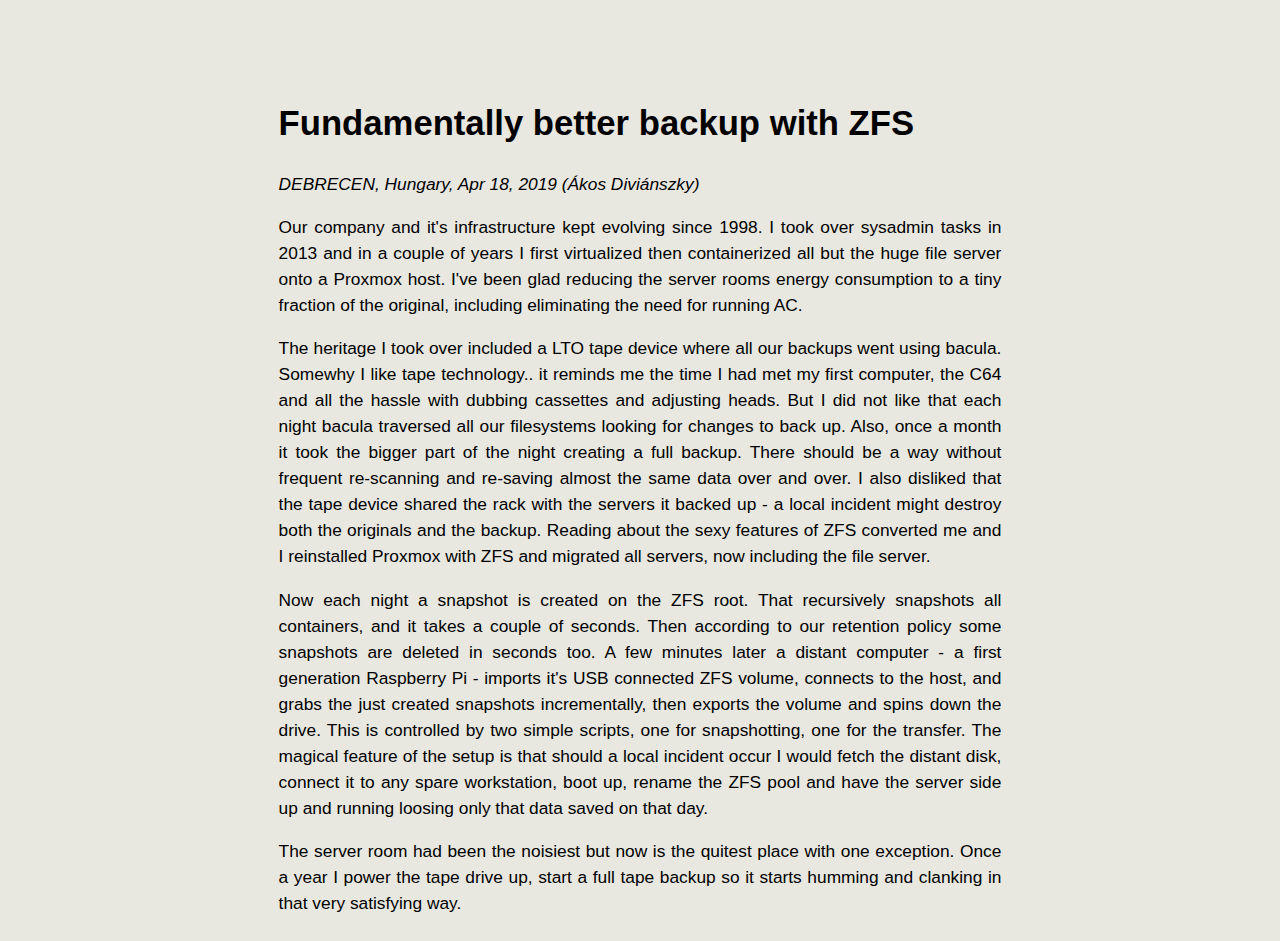
<file: public_html/zfs-fundamentally-better-backup.html>
<html><head><title>Diviaki</title>
<meta charset='utf-8'>
<meta name="viewport" content="width=device-width, initial-scale=1.0, maximum-scale=1.0">
<link rel="stylesheet" type="text/css" href="def.css" />
<link rel="shortcut icon" type="image/gif" href="favicon.gif" />
</head>
<body>
<h1 id="fundamentally-better-backup-with-zfs">Fundamentally better backup with ZFS</h1>
<p><em>DEBRECEN, Hungary, Apr 18, 2019 (Ákos Diviánszky)</em></p>
<p>Our company and it's infrastructure kept evolving since 1998. I took over sysadmin tasks in 2013 and in a couple of years I first virtualized then containerized all but the huge file server onto a Proxmox host. I've been glad reducing the server rooms energy consumption to a tiny fraction of the original, including eliminating the need for running AC.</p>
<p>The heritage I took over included a LTO tape device where all our backups went using bacula. Somewhy I like tape technology.. it reminds me the time I had met my first computer, the C64 and all the hassle with dubbing cassettes and adjusting heads. But I did not like that each night bacula traversed all our filesystems looking for changes to back up. Also, once a month it took the bigger part of the night creating a full backup. There should be a way without frequent re-scanning and re-saving almost the same data over and over. I also disliked that the tape device shared the rack with the servers it backed up - a local incident might destroy both the originals and the backup. Reading about the sexy features of ZFS converted me and I reinstalled Proxmox with ZFS and migrated all servers, now including the file server.</p>
<p>Now each night a snapshot is created on the ZFS root. That recursively snapshots all containers, and it takes a couple of seconds. Then according to our retention policy some snapshots are deleted in seconds too. A few minutes later a distant computer - a first generation Raspberry Pi - imports it's USB connected ZFS volume, connects to the host, and grabs the just created snapshots incrementally, then exports the volume and spins down the drive. This is controlled by two simple scripts, one for snapshotting, one for the transfer. The magical feature of the setup is that should a local incident occur I would fetch the distant disk, connect it to any spare workstation, boot up, rename the ZFS pool and have the server side up and running loosing only that data saved on that day.</p>
<p>The server room had been the noisiest but now is the quitest place with one exception. Once a year I power the tape drive up, start a full tape backup so it starts humming and clanking in that very satisfying way.</p>
</body></html>
</file>
<file: public_html/def.css>
html {
  padding: 5pt;
}

body {
	color: black;
	font-size: 13pt;
	line-height: 1.5;
	font-family: Arial, sans-serif;
	background: #E8E8E0;
	text-align: justify;
	max-width: 75ch;
	margin-left: auto;
	margin-right: auto;
}

@media (min-width: 1250px) {
	body {
		margin-top: 10vh;
	}
}

.more {
	display: none;
}

img{
	width:100%;
	margin:0.5em auto;
}
</file>
